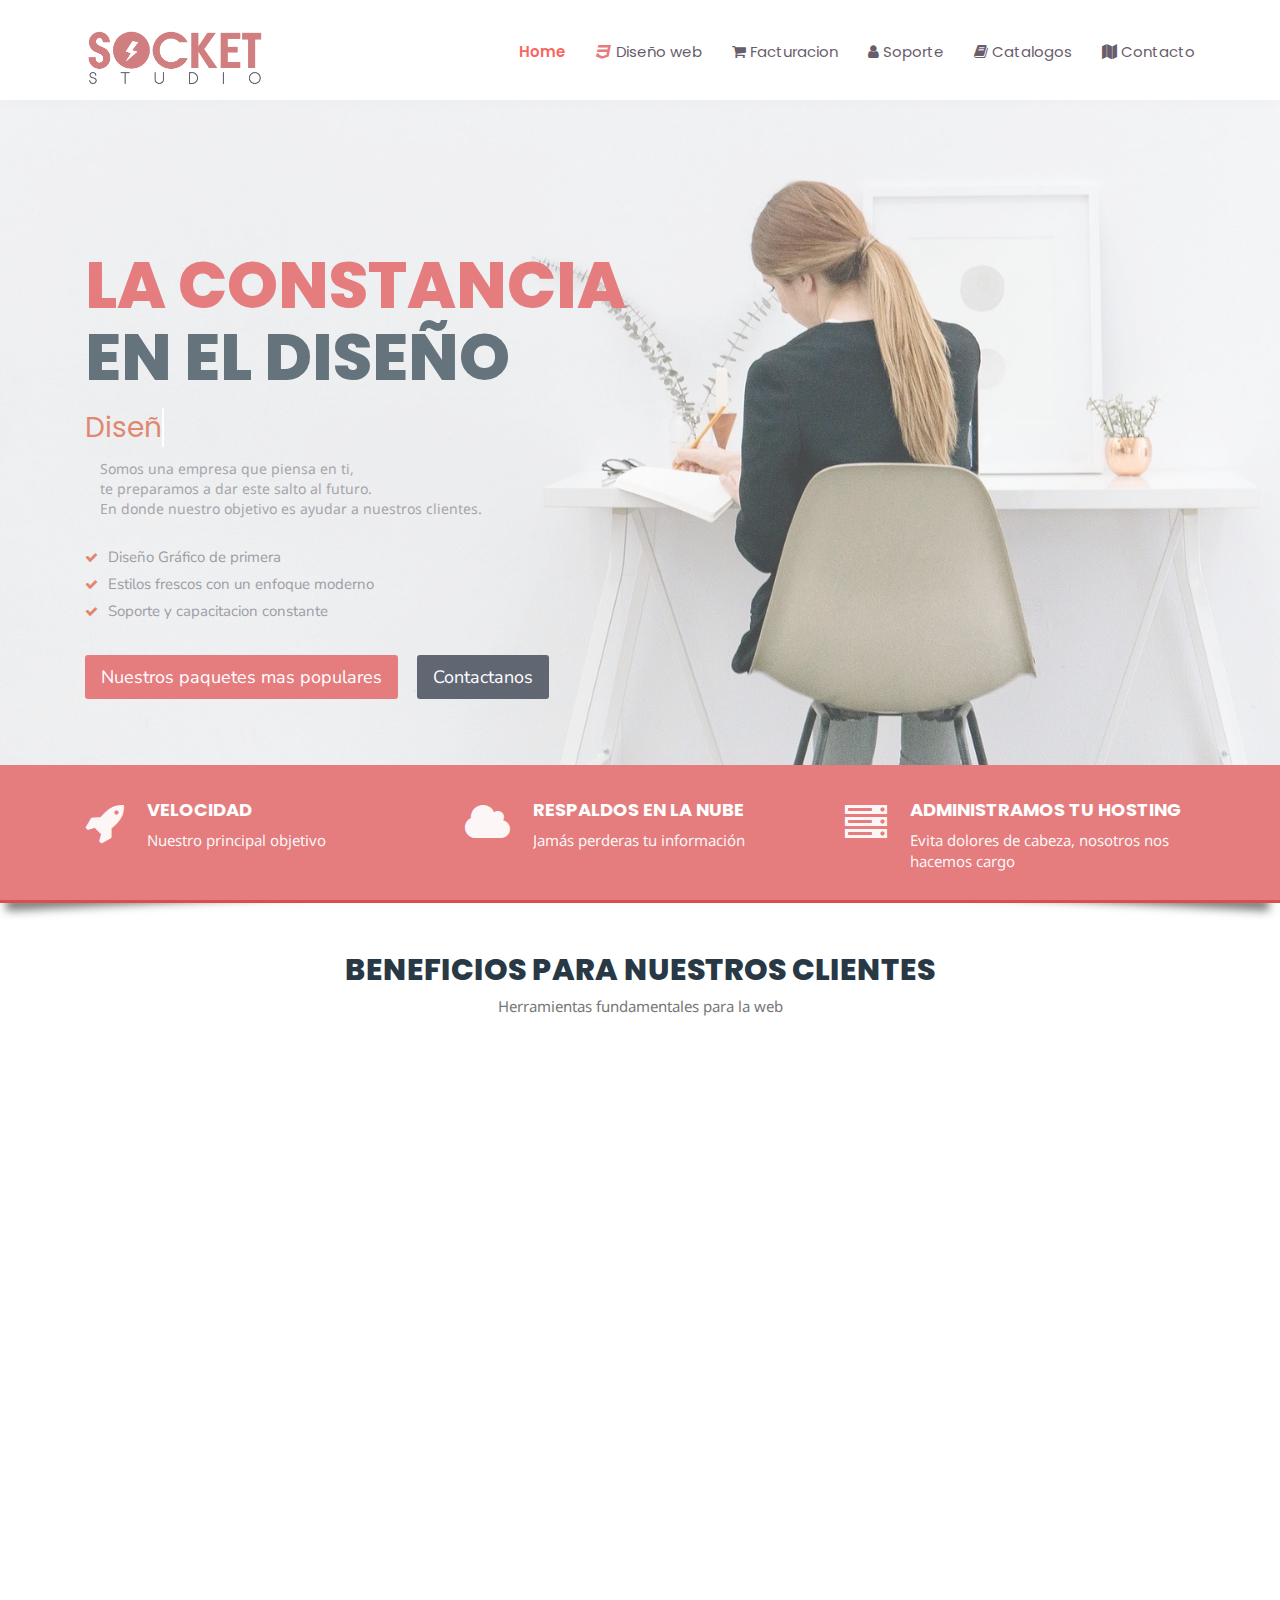
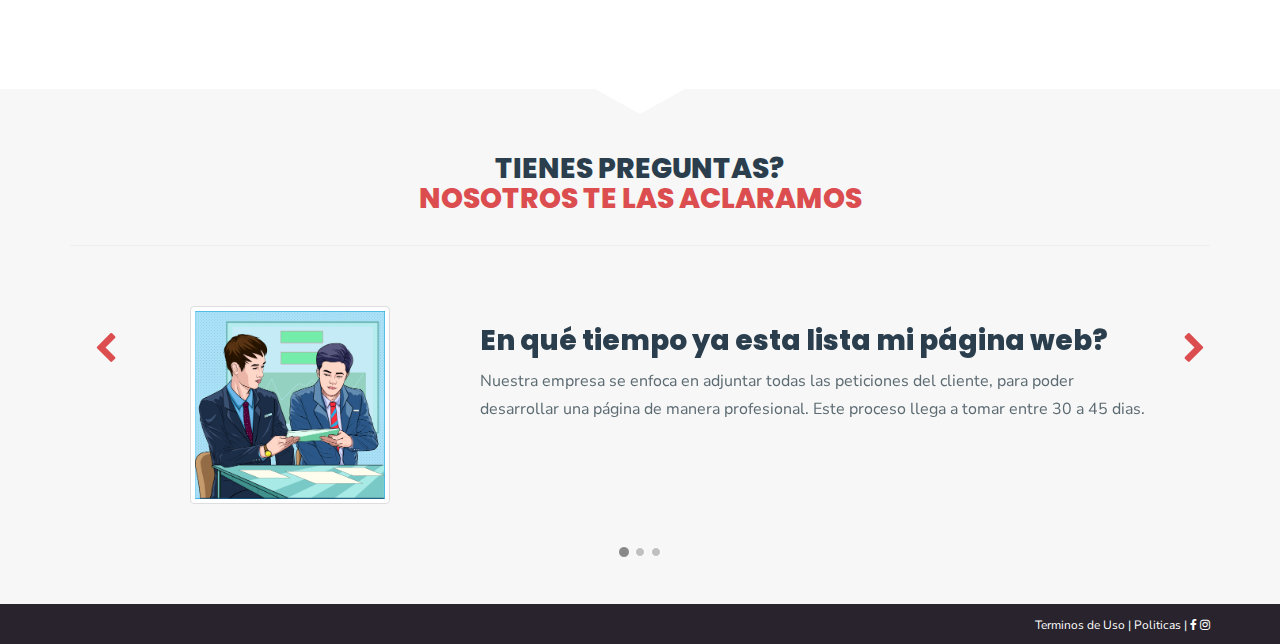
<file: index.html>
<!DOCTYPE html>
<html lang="en">
<script src="//code.jivosite.com/widget/LvYYrzxp6X" async></script>

<head>
    <meta charset="utf-8">
    <meta content="IE=edge" http-equiv="X-UA-Compatible">
    <meta content="width=device-width, initial-scale=1" name="viewport">
    <!-- seo tools -->
    <meta content="TeraHoster is a professional,clean,unique and modern hosting WHMCS and HTML5 Template" name="description">
    <meta content="TeraHoster,design,html5,hosting template,hosting,whmcs,domain" name="keywords">
    <meta content="ThemeKolor" name="Pleurat">
    <!-- seo tools -->
    <!-- page title -->
    <title>Socket-Studio</title>
    <!-- page title -->
    <link href="favi.svg" rel="shortcut icon" type="image/x-icon">
    <link href="favi.svg" rel="icon" type="image/x-icon">
    <!-- bootstrap css -->
    <link href="css/bootstrap.min.css" rel="stylesheet">
    <!-- default css / Style Pages -->
    <link href="style/style.css" rel="stylesheet" type="text/css">
    <link href="style/navigation.css" rel="stylesheet">
    <link href="style/preloader.css" rel="stylesheet">
    <link href="style/megamenu-style.css" rel="stylesheet">
    <!-- responsive css -->
    <link href="style/responsive.css" rel="stylesheet" type="text/css">
    <!-- animations -->
    <link href="style/animate.css" rel="stylesheet" type="text/css">
    <!-- fontawesome -->
    <link href="fonts/font-awesome.min.css" rel="stylesheet" type="text/css">
    <!-- google fonts -->
    <link href="https://fonts.googleapis.com/css?family=Maven+Pro:400,500,700,900|Noto+Sans:400,700|Nunito+Sans:400,400i,600,600i,700,700i,800,900,900i" rel="stylesheet">
</head>

<body>

    <!-- preloader -->
    <div id="preloader">
        <div class="text-center " id="status">
            <img src="Preloader.svg" alt="Preloader" class="img-responsive" style="margin: 0 auto">
        </div>
    </div>
    <!-- preloader -->

    <!--START OF TOP-BAR -->

    <!--END OF TOP-BAR  -->

    <!-- new header for html -->

    <!-- new header for html -->


    <!-- Start Navigation -->
    <nav class="navbar navbar-default navbar-sticky navbar-mobile bootsnav">
        <div class="container">
            <!-- Start Atribute Navigation -->

            <!-- End Atribute Navigation -->

            <!-- Start Header Navigation -->
            <div class="navbar-header">
                <button type="button" class="navbar-toggle" data-toggle="collapse" data-target="#navbar-menu">
                    <i class="fa fa-bars"></i>
                </button>
                <a class="navbar-brand" href="index.html">

                    <img src="img/logo/logo2.png" class="logo" alt=""></a>
            </div>
            <!-- End Header Navigation
            <li>
                        <a href="#" class="dropdown">Diseño Grafico <span class="new">Proximamente</span></a>

                    </li>
            -->

            <!-- Collect the nav links, forms, and other content for toggling -->
            <div class="collapse navbar-collapse" id="navbar-menu">
                <ul class="nav navbar-nav navbar-right" data-in="slideInUp" data-out="fadeOut">
                    <li class="dropdown active">
                        <a href="index.html" class="dropdown">Home</a>

                    </li>
                    
                    <li>
                        <a href="web.html" class="before-wd">Diseño web </a>
                    </li>
                    <li><a href="https://www.socket-studioec.com/ventas/#/login"><i class="fa fa-shopping-cart fa-md"></i> Facturacion</a></li>
                    <li><a href="soportetecnico.html"><i class="fa fa-user fa-md"></i> Soporte</a></li>
                    <li><a href="https://socket-studioec.com/menu/"> <i class="fa fa-book fa-md"></i> Catalogos</a></li>
                    <li><a href="contact.html"><i class="fa fa-map fa-md"></i> Contacto</a></li>
                </ul>
            </div>
            <!-- /.navbar-collapse -->
        </div>

        <!-- Side Menu -->

        <!-- End Side Menu -->
    </nav>
    <!-- End Navigation -->

    <!-- home-header -->
    <div class="new-header">
        <div class="container">

            <div class="col-lg-7 col-sm-12">

                <div class="text-content ">
                    <div class="wow fadeInLeftBig" data-wow-duration="3s">
                        <h2><span style="color:#db4d4f">LA CONSTANCIA </span> EN EL DISEÑO</h2>
                    </div>

                    <h3>
                        <a href="" class="typewrite" data-period="800" data-type='[ "Diseño web", "Soporte tecnico", "Sistemas web", "Hosting" ]'>
                            <span class="wrap"></span>
                        </a>
                    </h3>
                    <div class="col-lg-12 col-sm-12 responsive">
                        <p>Somos una empresa que piensa en ti, <br> te preparamos a dar este salto al futuro. <br> En donde nuestro objetivo es ayudar a nuestros clientes.</p>
                    </div>
                    <ul class="new-header-list">
                        <li>Diseño Gr&aacute;fico de primera</li>
                        <li>Estilos frescos con un enfoque moderno</li>

                        <li>Soporte y capacitacion constante</li>
                    </ul>
                    <div class="buttons">
                        <a href="doc/1.pdf" class="btn button btn-lg btn-2 red">Nuestros paquetes mas populares</a>
                        <a href="contact.html" class="btn button btn-lg btn-2 dark">Contactanos</a>
                    </div>

                </div>
            </div>

        </div>
    </div>
    <!-- home-header -->

    <!-- start of section -->
    <div class="new-services">
        <div class="container">
            <div class="col-sm-4 border-l">
                <i class="fa fa-3x fa-rocket pull-left"></i>
                <div class="text">
                    <h3>Velocidad</h3>
                    <p>Nuestro principal objetivo</p>
                </div>
            </div>
            <div class="col-sm-4">
                <i class="fa fa-3x fa-cloud pull-left"></i>
                <div class="text">
                    <h3>Respaldos en la nube</h3>
                    <p>Jam&aacute;s perderas tu informaci&oacute;n</p>
                </div>
            </div>
            <div class="col-sm-4">
                <i class="fa fa-3x fa-server pull-left"></i>
                <div class="text">
                    <h3>Administramos tu Hosting</h3>
                    <p>Evita dolores de cabeza, nosotros nos hacemos cargo</p>
                </div>
            </div>
        </div>
    </div>
    <!-- end of section -->


    <!-- section 1 -->

    <!-- tabs  section -->
    <!-- start of section -->

    <!-- end of section -->


    <!-- section start here -->

    <!-- section end -->

    <!-- new section -->

    <!-- end of section -->

    <!-- section 2 -->
    <section class="section2">
        <div class="container">
            <div class="title-new">
                <h2>Beneficios para nuestros clientes</h2>
                <p>Herramientas fundamentales para la web</p>
            </div>
            <div class="row">
                <div class="col-sm-4 ">
                    <div class="wow bounceInUp" data-wow-offset="3" data-wow-duration="3s">
                        <div class="box">
                            <i class="fa fa-3x fa-wordpress"></i>
                            <h4>Presencia en línea 24/7</h4>
                            <p>Tener un sitio web significa que los clientes siempre pueden contactarte, en cualquier momento y en cualquier lugar. Incluso fuera del horario comercial, tu sitio web continúa encontrando y asegurando nuevos clientes.</p>
                        </div>
                    </div>
                </div>
                <div class="col-sm-4 ">
                    <div class="wow bounceInUp" data-wow-offset="3" data-wow-duration="3s">
                        <div class="box">
                            <i class="fa fa-3x fa-hdd-o"></i>
                            <h4>Intercambio de informaci&oacute;n</h4>
                            <p>Un sitio web proporciona una manera rápida y fácil de comunicar información entre compradores y vendedores,es una buena manera de promover sus canales de redes sociales y crear una comunidad con sus clientes.</p>
                        </div>
                    </div>
                </div>
                <div class="col-sm-4 ">
                    <div class="wow bounceInUp" data-wow-offset="3" data-wow-duration="3s">
                        <div class="box">
                            <i class="fa fa-3x fa-code"></i>
                            <h4>Un c&oacute;digo de marketing</h4>
                            <p>Te brindan el poder de llegar a los clientes con mucha más confiabilidad que con los métodos tradicionales de publicidad,una excelente manera de ayudar a incrementar el tráfico de tu sitio web puede aumentar.</p>
                        </div>
                    </div>
                </div>
            </div>
            <div class="row">
                <div class="col-sm-4 ">
                    <div class="wow bounceInUp" data-wow-offset="3" data-wow-duration="3s">
                        <div class="box">
                            <i class="fa fa-3x fa-line-chart"></i>
                            <h4>Expaci&oacute;n del mercado</h4>
                            <p>Como tu sitio es accesible para cualquier persona en todo el mundo, la capacidad de superar las barreras geográficas nunca ha sido tan fácil. Cualquiera, de cualquier país, podrá encontrar tu empresa.</p>
                        </div>
                    </div>
                </div>
                <div class="col-sm-4 ">
                    <div class="wow bounceInUp" data-wow-offset="3" data-wow-duration="3s">
                        <div class="box">
                            <i class="fa fa-3x fa-diamond"></i>
                            <h4>Mejores Precios</h4>
                            <p>Mostrar información, también puede usar tu sitio web para vender bienes y servicios directamente a los consumidores, en algunos casos eliminando la necesidad de un local físico que impliquen grandes costos operativos. </p>
                        </div>
                    </div>
                </div>
                <div class="col-sm-4 ">
                    <div class="wow bounceInUp" data-wow-offset="3" data-wow-duration="3s">
                        <div class="box">
                            <i class="fa fa-3x fa-send-o"></i>
                            <h4>Servicio al cliente</h4>
                            <p>proporcionan una manera fácil de manejar el servicio al cliente. Al ofrecer respuestas a las preguntas frecuentes (FAQ), pueden reducir los costos de servicio al cliente, además de proporcionar mucha más información.</p>
                        </div>
                    </div>
                </div>
            </div>
        </div>
    </section>
    <!-- section 2 end -->



    <!-- start of section -->


    <!-- section 1 -->

    <!-- end of section -->


    <!-- table -->

    <!-- end of section -->

    <!-- faq -->

    <!-- faq end -->

    <!-- start of section -->
    <section class="arrow-f5-bg">
        <div class="arrow-white"></div>
    </section>
    <section id="testimonials-slide">
        <div class="container fadesimple">
            <div class="row">
                <div class='col-md-offset-2 col-md-8 text-center'>
                    <div class="default-title">
                        <h3>Tienes preguntas? <br> <span class="red-text">Nosotros te las aclaramos</span></h3>
                    </div>
                </div>
            </div>
            <hr>
            <div class='row'>
                <div class="col-sm-12">
                    <div class="carousel slide" data-ride="carousel" id="quote-carousel" data-interval="4000">
                        <!-- Bottom Carousel Indicators -->
                        <ol class="carousel-indicators">
                            <li class="active" data-slide-to="0" data-target="#quote-carousel"></li>
                            <li data-slide-to="1" data-target="#quote-carousel"></li>
                            <li data-slide-to="2" data-target="#quote-carousel"></li>
                        </ol>
                        <div class="carousel-inner">
                            <!-- Quote 1 -->
                            <div class="item active">
                                <blockquote>
                                    <div class="row">
                                        <div class="col-sm-4 text-center">
                                            <img class="img-thumbnail img-responsive" alt="..." src="img/other/testimonials-slider.png"></div>
                                        <div class="col-sm-8">
                                            <h3>En qu&eacute; tiempo ya esta lista mi p&aacute;gina web?</h3>
                                            <h5>Nuestra empresa se enfoca en adjuntar todas las peticiones del cliente, para poder desarrollar una p&aacute;gina de manera profesional. Este proceso llega a tomar entre 30 a 45 dias.
                                            </h5>
                                        </div>
                                    </div>
                                </blockquote>
                            </div>
                            <!-- Quote 2 -->
                            <div class="item">
                                <blockquote>
                                    <div class="row">
                                        <div class="col-sm-4 text-center">
                                            <img class="img-thumbnail img-responsive" alt="..." src="img/other/h1.png"></div>
                                        <div class="col-sm-8">
                                            <h3>Tendr&eacute; ayuda en este proceso?</h3>
                                            <h5>En Socket-Studio nos dedicamos a crear una relaci&oacute;n muy cercana con nuestros clientes, para cada p&aacute;gina web o diseño se le pondr&aacute; a disposici&oacute;n un asesor que ayudar&aacute; a mejorar
                                                el producto final y cumplir las metas de su empresa.
                                            </h5>
                                        </div>
                                    </div>
                                </blockquote>
                            </div>
                            <!-- Quote 3 -->
                            <div class="item">
                                <blockquote>
                                    <div class="row">
                                        <div class="col-sm-4 text-center"><img class="img-thumbnail img-responsive" alt="..." src="img/other/h2.png"></div>
                                        <div class="col-sm-8">
                                            <h3>Porque tener una p&aacute;gina web?</h3>
                                            <h5>Tener un espacio en el futuro, que es la tegnolog&iacute;a. Le dara un empuje y una carta de presentacion personalizada y moderna que causar&aacute; un gran impacto en tus clientes.
                                            </h5>
                                        </div>
                                    </div>
                                </blockquote>
                            </div>
                        </div><a class="left carousel-control" data-slide="prev" href="#quote-carousel"><i class="fa fa-chevron-left"></i></a> <a class="right carousel-control" data-slide="next" href="#quote-carousel"><i class="fa fa-chevron-right"></i></a>
                    </div>
                </div>
            </div>
        </div>
        <!-- container -->
    </section>
    <!-- end of section -->

    <!-- ===== FOOTER ===== -->
    <!-- start of section -->

    <!-- end of first section -->


    <div class="footer-bottom">

        <div class="container">

            <div class="row">

                <div class="col-xs-12 col-sm-6 col-md-6 col-lg-6 half">

                    <div class="copyright">


                    </div>

                </div>

                <div class="col-xs-12 col-sm-6 col-md-6 col-lg-6 half">

                    <div class="design">
                        <a href="#">Terminos de Uso</a> | <a href="#">Politicas</a> | <a href="#"><i aria-hidden="true" class="fa fa-facebook fa-md hvr-grow"></i></a> <a href="#"><i aria-hidden="true" class="fa fa-instagram fa-md hvr-grow"></i></a>
                    </div>
                </div>

            </div>

        </div>

    </div>
    <!-- ===== FOOTER / END ===== -->

    <!-- javascript -->
    <script src="javascript/jquery-3.1.1.min.js"></script>
    <script src="javascript/jquery.scroll-with-ease.min.js"></script>
    <script src="javascript/contact.js"></script>
    <script src="javascript/validator.js"></script>
    <script src="javascript/parallax.js"></script>
    <script src="javascript/bootsnav.js"></script>
    <script src="js/bootstrap.min.js"></script>
    <script src="javascript/javascript.js"></script>
    <script src="javascript/wow.min.js"></script>
    <!-- javascript -->
    <script>
        new WOW().init();
    </script>
</body>

</html>
</file>
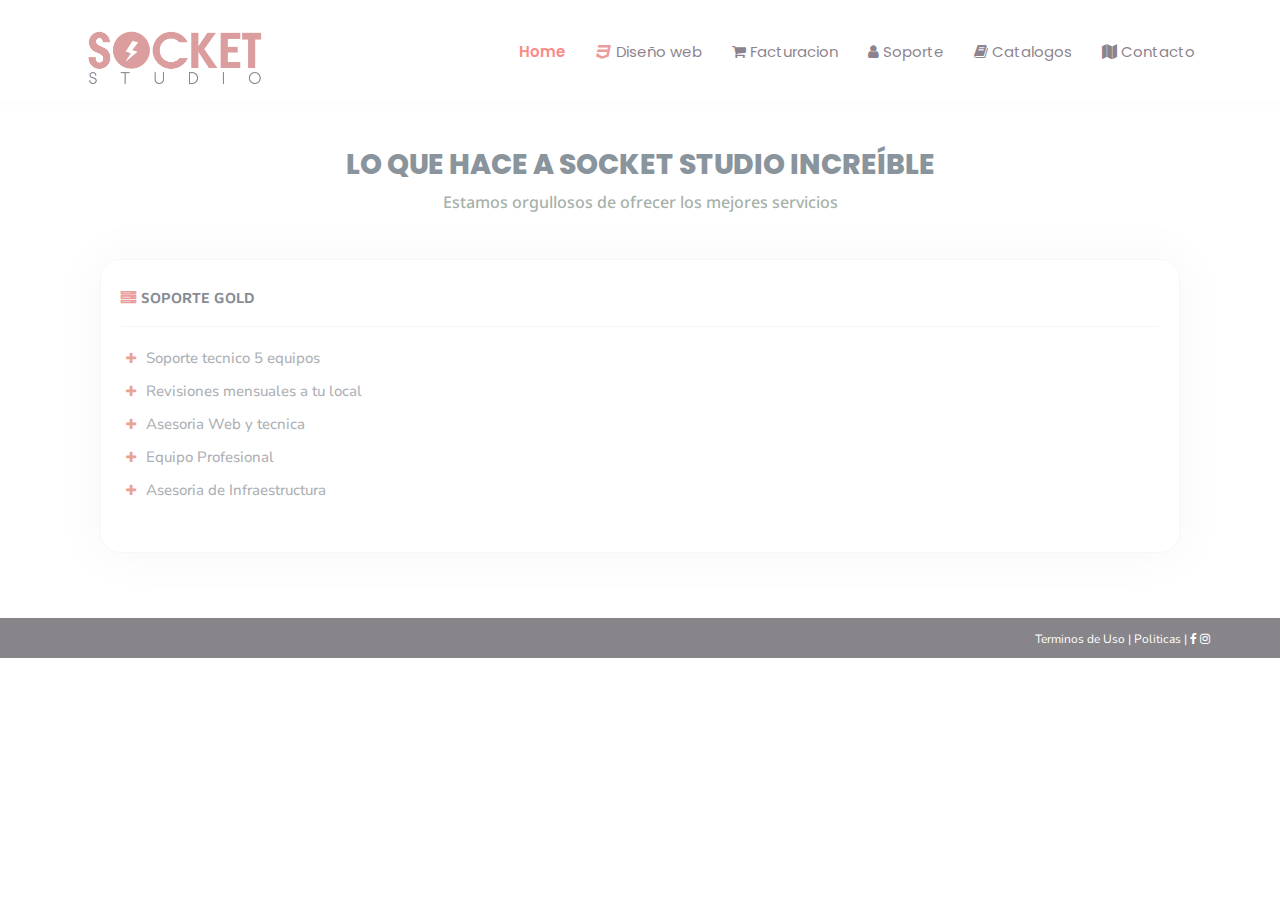
<file: gold.html>
<!DOCTYPE html>
<html lang="en">

<head>
    <meta charset="utf-8">
    <meta content="IE=edge" http-equiv="X-UA-Compatible">
    <meta content="width=device-width, initial-scale=1" name="viewport">
    <!-- seo tools -->
    <meta content="TeraHoster is a professional,clean,unique and modern hosting WHMCS and HTML5 Template" name="description">
    <meta content="TeraHoster,design,html5,hosting template,hosting,whmcs,domain" name="keywords">
    <meta content="ThemeKolor" name="Pleurat">
    <!-- seo tools -->
    <!-- page title -->
    <title>Socket-Studio</title>
    <!-- page title -->
    <!-- favicon -->
    <link href="favicon.ico" rel="shortcut icon" type="image/x-icon">
    <link href="favicon.ico" rel="icon" type="image/x-icon">
    <!-- bootstrap css -->
    <link href="css/bootstrap.min.css" rel="stylesheet">
    <!-- default css / Style Pages -->
    <link href="style/style.css" rel="stylesheet" type="text/css">
    <link href="style/navigation.css" rel="stylesheet">
    <link href="style/preloader.css" rel="stylesheet">
    <link href="style/megamenu-style.css" rel="stylesheet">
    <!-- responsive css -->
    <link href="style/responsive.css" rel="stylesheet" type="text/css">
    <!-- animations -->
    <link href="style/animate.css" rel="stylesheet" type="text/css">
    <!-- fontawesome -->
    <link href="fonts/font-awesome.min.css" rel="stylesheet" type="text/css">
    <!-- google fonts -->
    <link href="https://fonts.googleapis.com/css?family=Maven+Pro:400,500,700,900|Noto+Sans:400,700|Nunito+Sans:400,400i,600,600i,700,700i,800,900,900i" rel="stylesheet">
</head>

<body>

    <!-- preloader -->
    <div id="preloader">
        <div class="text-center " id="status">
            <img src="Preloader.svg" alt="Preloader" class="img-responsive" style="margin: 0 auto">
        </div>
    </div>
    <!-- preloader -->

    <!--START OF TOP-BAR -->
   
    <!--END OF TOP-BAR  -->

    <!-- new header for html -->
  
    <!-- new header for html -->


    <!-- Start Navigation -->
    <nav class="navbar navbar-default navbar-sticky navbar-mobile bootsnav">
        <div class="container">
            <!-- Start Atribute Navigation -->
       
            <!-- End Atribute Navigation -->

            <!-- Start Header Navigation -->
            <div class="navbar-header">
                <button type="button" class="navbar-toggle" data-toggle="collapse" data-target="#navbar-menu">
                    <i class="fa fa-bars"></i>
                </button>
                <a class="navbar-brand" href="index.html"><img src="img/logo/logo2.png" class="logo" alt=""></a>
            </div>
            <!-- End Header Navigation -->

            <!-- Collect the nav links, forms, and other content for toggling -->
       
            <div class="collapse navbar-collapse" id="navbar-menu">
                <ul class="nav navbar-nav navbar-right" data-in="slideInUp" data-out="fadeOut">
                    <li class="dropdown active">
                        <a href="index.html" class="dropdown">Home</a>

                    </li>
                    
                    <li>
                        <a href="web.html" class="before-wd">Diseño web </a>
                    </li>
                    <li><a href="https://www.socket-studioec.com/ventas/#/login"><i class="fa fa-shopping-cart fa-md"></i> Facturacion</a></li>
                    <li><a href="soportetecnico.html"><i class="fa fa-user fa-md"></i> Soporte</a></li>
                    <li><a href="https://socket-studioec.com/menu/"> <i class="fa fa-book fa-md"></i> Catalogos</a></li>
                    <li><a href="contact.html"><i class="fa fa-map fa-md"></i> Contacto</a></li>
                </ul>
            </div>
            <!-- /.navbar-collapse -->
        </div>

        <!-- Side Menu -->
       
        <!-- End Side Menu -->
    </nav>
    <!-- End Navigation -->

    <!-- home-header -->

    <!-- home-header -->

    <!-- start of section -->
   
    <!-- end of section -->

  

    <!-- section 1 -->

    <!-- tabs  section -->
    <!-- start of section -->
   
    <!-- end of section -->

 <!-- start of section -->
 <section class="why-tera">
    <div class="container">
        <div class="default-title">
            <h3>Lo que hace a Socket Studio Increíble</h3>
            <p>Estamos orgullosos de ofrecer los mejores servicios</p>
        </div>
       
        <div class="col-sm-12">
            <div class="box sl2 fadesimple">
                <h4 class="wt-2">Soporte Gold</h4>
                <hr>
                <ul class="wt-list">
                    <li class="wtl-1">Soporte tecnico 5 equipos</li>
                    <li class="wtl-2">Revisiones mensuales a tu local</li>
                    <li class="wtl-3">Asesoria Web y tecnica</li>
                    <li class="wtl-4">Equipo Profesional</li>
                    <li class="wtl-2">Asesoria de Infraestructura</li>
                </ul>
                <div id="paypal-button-container-P-55E11441NP2702334MVUPFEY"></div>
                <script src="https://www.paypal.com/sdk/js?client-id=AfvU2YuISpRhZg_rrbTjm_0-2s_gbxwLEPyL00JDlIKbSyw_RpZ5lxkIPUdCSii59jIThvt51QZnuuWV&vault=true&intent=subscription" data-sdk-integration-source="button-factory"></script>
                <script>
                  paypal.Buttons({
                      style: {
                          shape: 'rect',
                          color: 'gold',
                          layout: 'vertical',
                          label: 'subscribe'
                      },
                      createSubscription: function(data, actions) {
                        return actions.subscription.create({
                          /* Creates the subscription */
                          plan_id: 'P-55E11441NP2702334MVUPFEY'
                        });
                      },
                      onApprove: function(data, actions) {
                        alert(data.subscriptionID); // You can add optional success message for the subscriber here
                      }
                  }).render('#paypal-button-container-P-55E11441NP2702334MVUPFEY'); // Renders the PayPal button
                </script>
            </div>
        </div>
     
    </div>
</section>

<!-- section end -->
 
  
    <!-- end of section -->

    <!-- section 2 -->

    <!-- section 2 end -->



   

    <!-- start of section -->
  
    <!-- section 1 -->
  
    <!-- section 1 -->

    <!-- section start here -->
   
    <!-- end of section -->


    <!-- table -->
   
    <!-- table end-->


    <!-- start of section -->
 
    <!-- end of section -->

    <!--  <section class="faq-new">
        <div class="container">
            <div class="row">
                <div class="title-new">
                    <h2>Frequently Asked Questions</h2>
                    <p>Sunt quis eu aliqua proidentS dunt quis eu aliqua proident </p>
                    <div class="line-title"></div>
                    <div class="title-arrow"></div>
                </div>
                <div class="col-sm-5">
                    <div class="panel-group" id="accordion">
                        <div class="panel panel-default">
                            <div class="panel-heading">
                                <h4 class="panel-title">
                                    <a class="accordion-toggle" data-toggle="collapse" data-parent="#accordion" href="#collapseOne">Do you offer Managed Servers </a>
                                </h4>
                            </div>
                            <div id="collapseOne" class="panel-collapse collapse in">
                                <div class="panel-body">
                                    <p>Lorem Ipsum is simply dummy text of the printing and typesetting industry. Lorem Ipsum has been the industry's standard dummy text ever since the 1500s, when an unknown printer took a galley of type and scrambled.</p>
                                </div>
                            </div>
                        </div>
                        <div class="panel panel-default">
                            <div class="panel-heading">
                                <h4 class="panel-title">
                                    <a class="accordion-toggle collapsed" data-toggle="collapse" data-parent="#accordion" href="#collapseTwo">How can i purchase a domain name </a>
                                </h4>
                            </div>
                            <div id="collapseTwo" class="panel-collapse collapse">
                                <div class="panel-body">
                                    <p>Lorem Ipsum is simply dummy text of the printing and typesetting industry. Lorem Ipsum has been the industry's standard dummy text ever since the 1500s, when an unknown printer took a galley of type and scrambled.</p>
                                </div>
                            </div>
                        </div>
                        <div class="panel panel-default">
                            <div class="panel-heading">
                                <h4 class="panel-title">
                                    <a class="accordion-toggle collapsed" data-toggle="collapse" data-parent="#accordion" href="#collapseThree">Are your servers PCI Compliance </a>
                                </h4>
                            </div>
                            <div id="collapseThree" class="panel-collapse collapse">
                                <div class="panel-body">
                                    <p>Lorem Ipsum is simply dummy text of the printing and typesetting industry. Lorem Ipsum has been the industry's standard dummy text ever since the 1500s, when an unknown printer took a galley of type and scrambled.</p>
                                </div>
                            </div>
                        </div>
                        <div class="panel panel-default">
                            <div class="panel-heading">
                                <h4 class="panel-title">
                                    <a class="accordion-toggle collapsed" data-toggle="collapse" data-parent="#accordion" href="#collapseFour">Do you offer Managed Wordpress Hosting</a>
                                </h4>
                            </div>
                            <div id="collapseFour" class="panel-collapse collapse">
                                <div class="panel-body">
                                    <p>Lorem Ipsum is simply dummy text of the printing and typesetting industry. Lorem Ipsum has been the industry's standard dummy text ever since the 1500s, when an unknown printer took a galley of type and scrambled.</p>
                                </div>
                            </div>
                        </div>
                        <div class="panel panel-default">
                            <div class="panel-heading">
                                <h4 class="panel-title">
                                    <a class="accordion-toggle collapsed" data-toggle="collapse" data-parent="#accordion" href="#collapseFive">What is the currency used for all transactions</a>
                                </h4>
                            </div>
                            <div id="collapseFive" class="panel-collapse collapse">
                                <div class="panel-body">
                                    <p>Lorem Ipsum is simply dummy text of the printing and typesetting industry. Lorem Ipsum has been the industry's standard dummy text ever since the 1500s, when an unknown printer took a galley of type and scrambled.</p>
                                </div>
                            </div>
                        </div>
                    </div>
                </div>
                <div class="col-sm-7 blog">
                    <div class="blog-container">
                        <div class="col-sm-6 blog1">
                            <img src="img/other/blog1.jpg" class="img-responsive" alt="">
                            <span class="date">Posted: April/02/2017</span>
                            <h4>New Hosting Center</h4>
                            <p>Lorem Ipsum is simply dummy text of the printing and typesetting industry. Lorem Ipsum has been the industry's standard dummy text ever since the 1500s [ . . . ]</p>
                            <a href="#" class="btn button btn-sm btn-outline">Read More</a>
                        </div>
                        <div class="col-sm-6">
                            <img src="img/other/blog2.jpg" class="img-responsive" alt="">
                            <span class="date">Posted: April/01/2017</span>
                            <h4>10 Year Anniversary</h4>
                            <p>Lorem Ipsum is simply dummy text of the printing and typesetting industry. Lorem Ipsum has been the industry's standard dummy text ever since the 1500s [ . . . ]</p>
                            <a href="#" class="btn button btn-sm btn-outline">Read More</a>
                        </div>
                    </div>
                </div>
            </div>
        </div>
    </section> -->
   
    <!-- faq end -->

    <!-- start of section -->
   

    <!-- end of section -->

    <!-- ===== FOOTER ===== -->
    <!-- start of section -->
  
    <!-- end of first section -->
   

    <div class="footer-bottom">

        <div class="container">

            <div class="row">

                <div class="col-xs-12 col-sm-6 col-md-6 col-lg-6 half">

                    <div class="copyright">


                    </div>

                </div>

                <div class="col-xs-12 col-sm-6 col-md-6 col-lg-6 half">

                    <div class="design">
                        <a href="#">Terminos de Uso</a> | <a href="#">Politicas</a> | <a href="#"><i aria-hidden="true" class="fa fa-facebook fa-md hvr-grow"></i></a> <a href="#"><i aria-hidden="true" class="fa fa-instagram fa-md hvr-grow"></i></a>
                    </div>
                </div>

            </div>

        </div>

    </div>
    <!-- ===== FOOTER / END ===== -->

    <!-- javascript -->
    <script src="javascript/jquery-3.1.1.min.js"></script>
    <script src="javascript/jquery.scroll-with-ease.min.js"></script>
    <script src="javascript/contact.js"></script>
    <script src="javascript/validator.js"></script>
    <script src="javascript/parallax.js"></script>
    <script src="javascript/bootsnav.js"></script>
    <script src="js/bootstrap.min.js"></script>
    <script src="javascript/javascript.js"></script>
    <!-- javascript -->
</body>

</html>
</file>
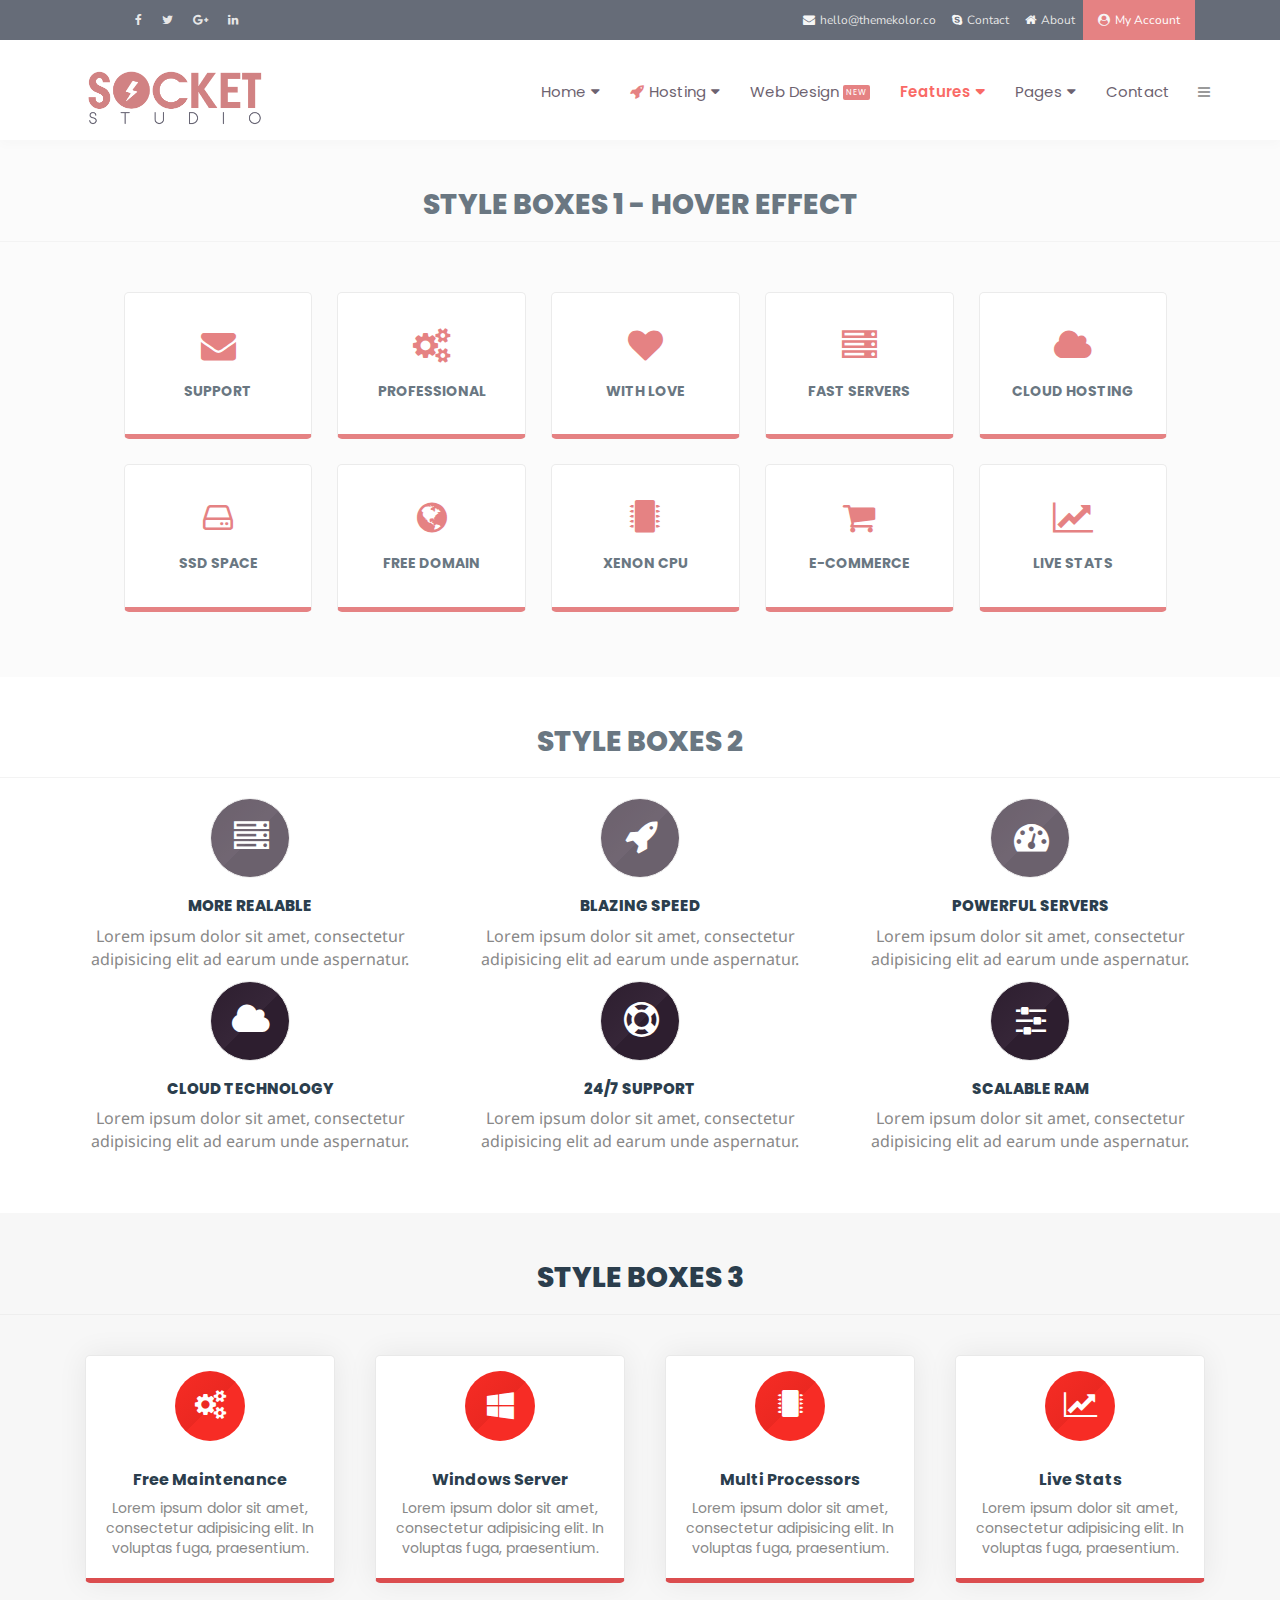
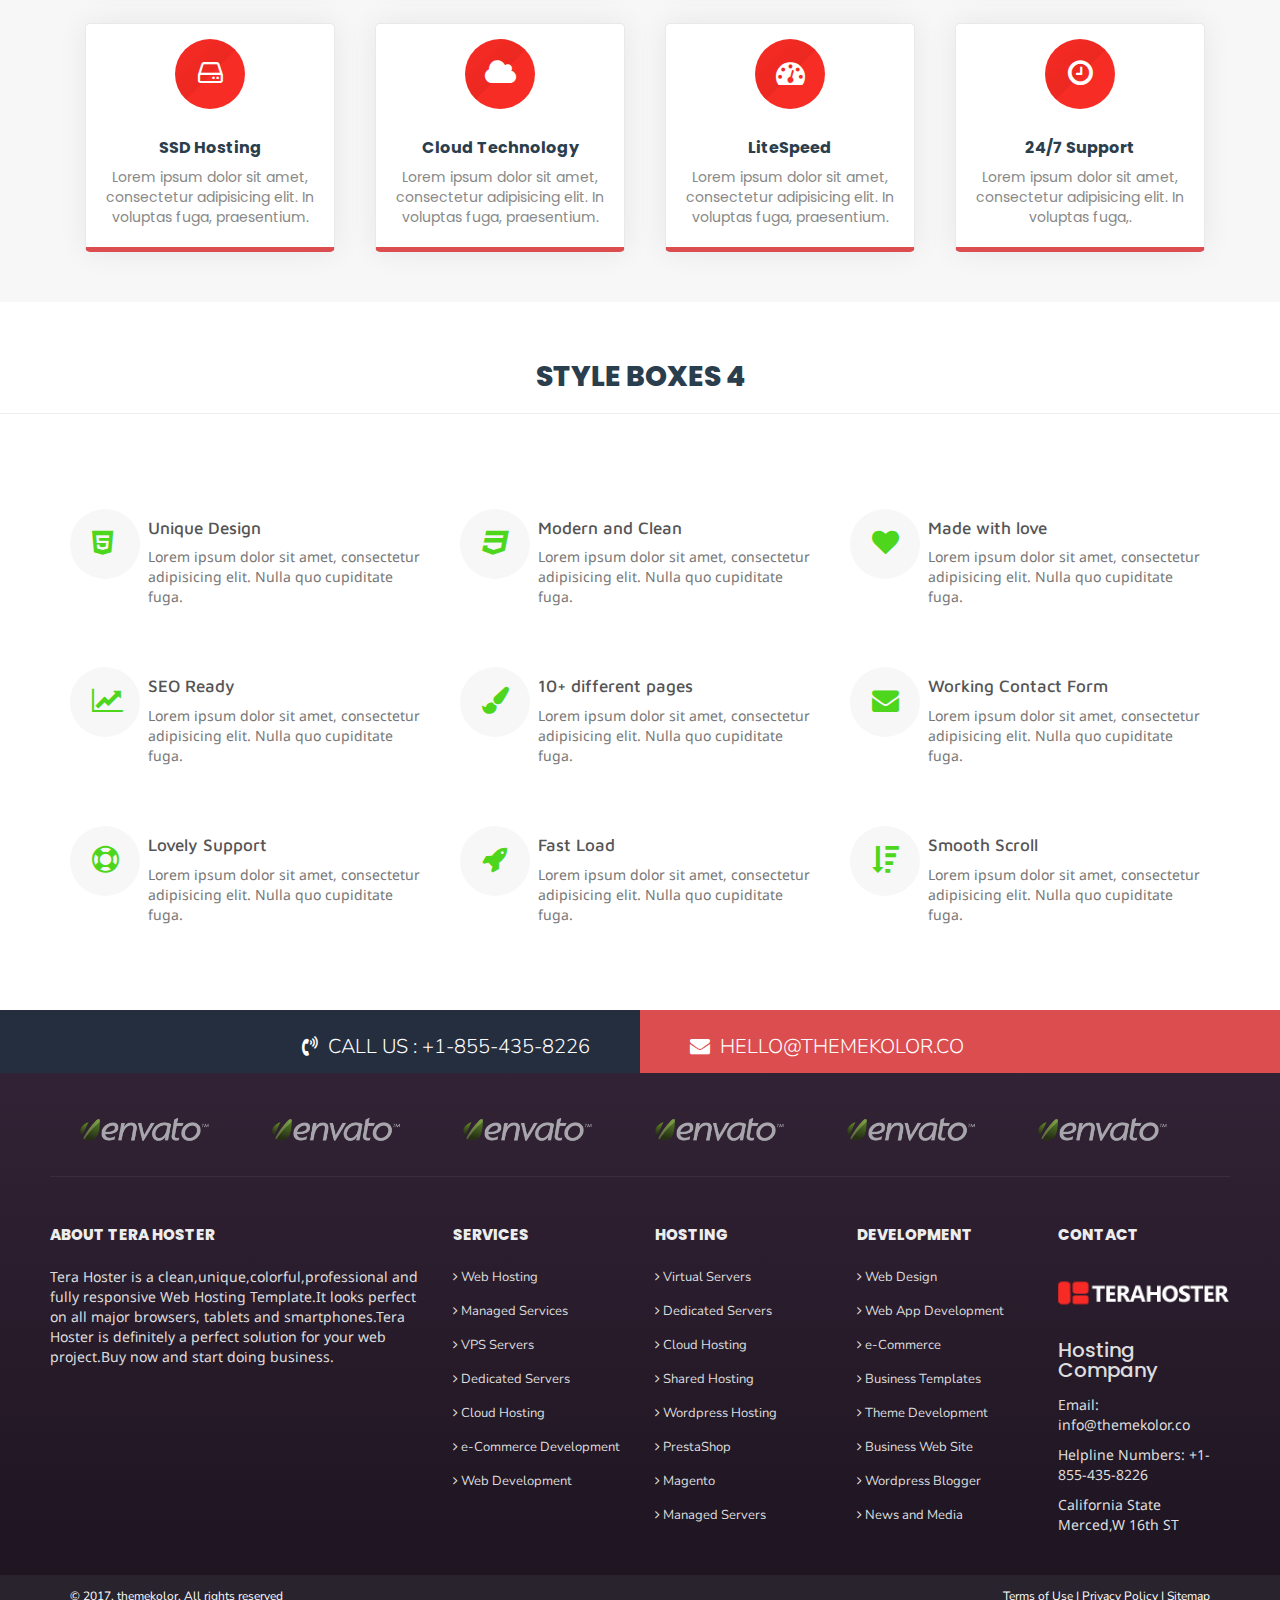
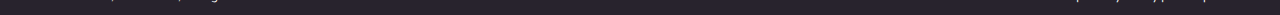
<file: plantillaPR.html>
<!DOCTYPE html>
<html lang="en">

<head>
    <meta charset="utf-8">
    <meta content="IE=edge" http-equiv="X-UA-Compatible">
    <meta content="width=device-width, initial-scale=1" name="viewport">
    <!-- seo tools -->
    <meta content="TeraHoster is a professional,clean,unique and modern hosting HTML5 Template" name="description">
    <meta content="TeraHoster,design,html5,hosting template,hosting,whmcs,domain" name="keywords">
    <meta content="ThemeKolor" name="author">
    <!-- seo tools -->
    <!-- page title -->
    <title>TeraHoster - Professional Hosting HTML5 Template</title>
    <!-- page title -->
    <!-- favicon -->
    <link href="favicon.ico" rel="shortcut icon" type="image/x-icon">
    <link href="favicon.ico" rel="icon" type="image/x-icon">
    <!-- bootstrap css -->
    <link href="css/bootstrap.min.css" rel="stylesheet">
    <!-- default css / Style Pages -->
    <link href="style/style.css" rel="stylesheet" type="text/css">
    <link href="style/navigation.css" rel="stylesheet">
    <link href="style/preloader.css" rel="stylesheet">
    <link href="style/megamenu-style.css" rel="stylesheet">
    <!-- responsive css -->
    <link href="style/responsive.css" rel="stylesheet" type="text/css">
    <!-- animations -->
    <link href="style/animate.css" rel="stylesheet" type="text/css">
    <!-- fontawesome -->
    <link href="fonts/font-awesome.min.css" rel="stylesheet" type="text/css">
    <!-- google fonts -->
    <link href="https://fonts.googleapis.com/css?family=Maven+Pro:400,500,700,900|Noto+Sans:400,700|Nunito+Sans:400,400i,600,600i,700,700i,800,900,900i" rel="stylesheet">
</head>

<body>

    <!-- preloader -->
    <div id="preloader">
        <div class="text-center " id="status">
            <img src="Preloader.svg" alt="Preloader" class="img-responsive" style="margin: 0 auto">
        </div>
    </div>
    <!-- preloader -->

    <!--START OF TOP-BAR -->
    <div class="container-fluid top-bar">
        <div class="container">
            <div class="col-sm-5 col-xs-5 top-list">
                <ul>
                    <li>
                        <a href="#"><i aria-hidden="true" class="fa fa-facebook fa-md hvr-grow"></i></a>
                    </li>
                    <li>
                        <a href="#"><i aria-hidden="true" class="fa fa-twitter fa-md hvr-grow"></i></a>
                    </li>
                    <li>
                        <a href="#"><i aria-hidden="true" class="fa fa-google-plus fa-md hvr-grow"></i></a>
                    </li>
                    <li>
                        <a href="#"><i aria-hidden="true" class="fa fa-linkedin fa-md hvr-grow"></i></a>
                    </li>
                </ul>
            </div>
            <div class="col-sm-7 col-xs-7 top-list-right">
                <ul>
                    <li class="account"><a href="#">My Account</a></li>
                    <li class="toplist-3"><a href="about.html">About</a></li>
                    <li class="toplist-5"><a href="contact.html">Contact</a></li>
                    <li class="toplist-2">hello@themekolor.co</li>
                </ul>
            </div>
        </div>
    </div>
    <!--END OF TOP-BAR  -->

    <!-- Start Navigation -->
    <nav class="navbar navbar-default navbar-sticky navbar-mobile bootsnav">
        <div class="container">
            <!-- Start Atribute Navigation -->
            <div class="attr-nav">
                <ul>

                    <li class="side-menu"><a href="#"><i class="fa fa-bars"></i></a></li>
                </ul>
            </div>
            <!-- End Atribute Navigation -->

            <!-- Start Header Navigation -->
            <div class="navbar-header">
                <button type="button" class="navbar-toggle" data-toggle="collapse" data-target="#navbar-menu">
                    <i class="fa fa-bars"></i>
                </button>
                <a class="navbar-brand" href="index.html"><img src="img/logo/logo2.png" class="logo" alt=""></a>
            </div>
            <!-- End Header Navigation -->

            <!-- Collect the nav links, forms, and other content for toggling -->
            <div class="collapse navbar-collapse" id="navbar-menu">
                <ul class="nav navbar-nav navbar-right" data-in="" data-out="fadeOut">
                    <li class="dropdown">
                        <a href="#" class="dropdown-toggle" data-toggle="dropdown">Home</a>
                        <ul class="dropdown-menu">
                            <li><a href="../index.html">New For 2018</a></li>
                            <li class="active"><a href="index.html">Enterprise Version</a></li>
                            <li><a href="../whmcsdemo.html">WHMCS Version</a></li>
                        </ul>
                    </li>
                    <li class="dropdown megamenu-fw">
                        <a href="#" class="dropdown-toggle before" data-toggle="dropdown">Hosting</a>
                        <ul class="dropdown-menu megamenu-content" role="menu">
                            <li>
                                <div class="row">
                                    <div class="col-menu col-md-3">
                                        <h6 class="title">Wordpress Hosting</h6>
                                        <div class="content">
                                            <img src="img/megamenu/wp.jpg" alt="ColorHosting" class="img-responsive">
                                            <h5>Starting from <b>$29.99</b></h5>
                                            <p>High performance hosting</p>
                                            <a href="wordpress-hosting.html" class="button btn btn-outline">Buy Now</a>
                                        </div>
                                    </div>
                                    <!-- end col-3 -->
                                    <div class="col-menu col-md-3">
                                        <h6 class="title">Cloud Hosting</h6>
                                        <div class="content">
                                            <img src="img/megamenu/cloud.jpg" alt="ColorHosting" class="img-responsive">
                                            <h5>Starting from <b>$11.99</b></h5>
                                            <p>High performance Cloud hosting</p>
                                            <a href="cloud-hosting.html" class="button btn btn-outline">Buy Now</a>
                                        </div>
                                    </div>
                                    <!-- end col-3 -->
                                    <div class="col-menu col-md-3">
                                        <h6 class="title">Virtual servers</h6>
                                        <div class="content">
                                            <img src="img/megamenu/vps.jpg" alt="ColorHosting" class="img-responsive">
                                            <h5>Starting from <b>$19.99</b></h5>
                                            <p>High performance VPS hosting</p>
                                            <a href="vps-hosting.html" class="button btn btn-outline">Buy Now</a>
                                        </div>
                                    </div>
                                    <div class="col-menu col-md-3">
                                        <h6 class="title">Dedicated Servers</h6>
                                        <div class="content dedicated">
                                            <h2>SALE 50%</h2>
                                            <p>Lorem ipsum dolor sit amet, consectetur adipisicing elit.</p>
                                            <a href="dedicated.html" class="button btn btn-outline">Read More</a>
                                        </div>
                                    </div>
                                    <!-- end col-3 -->
                                </div>
                                <!-- end row -->
                            </li>
                        </ul>
                    </li>
                    <li>
                        <a href="web-development.html">Web Design <span class="new">NEW</span></a>
                    </li>
                    <li class="dropdown active">
                        <a href="#" class="dropdown-toggle" data-toggle="dropdown">Features</a>
                        <ul class="dropdown-menu">
                            <li><a href="testimonials.html">Testimonials</a></li>
                            <li class="active"><a href="boxes.html">Style Boxes</a></li>
                            <li><a href="headers.html">Page Headers</a></li>
                            <li><a href="pricing.html">Pricing Tables</a></li>
                            <li><a href="contact.html">Working Contact Form</a></li>
                        </ul>
                    </li>
                    <li class="dropdown">
                        <a href="#" class="dropdown-toggle" data-toggle="dropdown">Pages</a>
                        <ul class="dropdown-menu">
                            <li><a href="error404.html">404 Error</a></li>
                            <li><a href="about.html">About Us</a></li>
                            <li><a href="contact.html">Contact Page</a></li>
                            <li><a href="web-development.html">Web Development</a></li>
                            <li class="dropdown">
                                <a href="#" class="dropdown-toggle" data-toggle="dropdown">Hosting</a>
                                <ul class="dropdown-menu">
                                    <li><a href="wordpress-hosting.html">Wordpress Hosting</a></li>
                                    <li><a href="cloud-hosting.html">Cloud Hosting</a></li>
                                    <li><a href="dedicated.html">Dedicated Servers</a></li>
                                    <li><a href="vps-hosting.html">Virtual Servers</a></li>
                                </ul>
                            </li>
                        </ul>
                    </li>
                    <li><a href="contact.html">Contact</a></li>
                </ul>
            </div>
            <!-- /.navbar-collapse -->
        </div>

        <!-- Side Menu -->
        <div class="side">
            <a href="#" class="close-side"><i class="fa fa-times"></i></a>
            <div class="widget">
                <h6 class="title">OUR COMPANY</h6>
                <ul class="link">
                    <li><a href="#">About</a></li>
                    <li><a href="#">Services</a></li>
                    <li><a href="#">Blog</a></li>
                    <li><a href="#">Portfolio</a></li>
                    <li><a href="#">Contact</a></li>
                </ul>
            </div>
            <div class="widget">
                <h6 class="title">WHY TERAHOSTER</h6>
                <ul class="link">
                    <li><a href="#">Modern and Clean</a></li>
                    <li><a href="#">Smooth Scroll</a></li>
                    <li><a href="#">Parallax Effect</a></li>
                    <li><a href="#">Easy to Costumize</a></li>
                    <li><a href="#">Multiple Pages</a></li>
                </ul>
            </div>
        </div>
        <!-- End Side Menu -->
    </nav>
    <!-- End Navigation -->

    <!-- start of section -->
    <section id="cl-web">
        <div class="default-title ">
            <h3>Style Boxes 1 - Hover effect</h3>
            <hr>
        </div>
        <div class="container ">
            <div class="col-sm-12 fit-center-col-web">
                <div class="col-sm-12 col-xs-12 cl-box hvr-float-shadow">
                    <i class="fa fa-envelope fa-3x" aria-hidden="true"></i>
                    <h3>Support</h3>
                    <p id="hidden-text">Lorem ipsum dolor sit amet, consectetur adipisicing elit.</p>
                </div>
                <div class="col-sm-12 col-xs-6 cl-box hvr-float-shadow">
                    <i class="fa fa-cogs fa-3x" aria-hidden="true"></i>
                    <h3>Professional</h3>
                    <p id="hidden-text">Lorem ipsum dolor sit amet, consectetur adipisicing elit.</p>
                </div>
                <div class="col-sm-12 col-xs-6 cl-box hvr-float-shadow">
                    <i class="fa fa-heart fa-3x" aria-hidden="true"></i>
                    <h3>With Love</h3>
                    <p id="hidden-text">Lorem ipsum dolor sit amet, consectetur adipisicing elit.</p>
                </div>
                <div class="col-sm-12 col-xs-6 cl-box hvr-float-shadow">
                    <i class="fa fa-server fa-3x" aria-hidden="true"></i>
                    <h3>Fast Servers</h3>
                    <p id="hidden-text">Lorem ipsum dolor sit amet, consectetur adipisicing elit.</p>
                </div>
                <div class="col-sm-12 col-xs-6 cl-box hvr-float-shadow">
                    <i class="fa fa-cloud fa-3x" aria-hidden="true"></i>
                    <h3>Cloud Hosting</h3>
                    <p id="hidden-text">Lorem ipsum dolor sit amet, consectetur adipisicing elit.</p>
                </div>
                <div class="col-sm-12 col-xs-6 cl-box hvr-float-shadow">
                    <i class="fa fa-hdd-o fa-3x" aria-hidden="true"></i>
                    <h3>SSD Space</h3>
                    <p id="hidden-text">Lorem ipsum dolor sit amet, consectetur adipisicing elit.</p>
                </div>
                <div class="col-sm-12 col-xs-6 cl-box hvr-float-shadow">
                    <i class="fa fa-globe fa-3x" aria-hidden="true"></i>
                    <h3>Free domain</h3>
                    <p id="hidden-text">Lorem ipsum dolor sit amet, consectetur adipisicing elit.</p>
                </div>
                <div class="col-sm-12 col-xs-6 cl-box hvr-float-shadow">
                    <i class="fa fa-microchip fa-3x" aria-hidden="true"></i>
                    <h3>Xenon CPU</h3>
                    <p id="hidden-text">Lorem ipsum dolor sit amet, consectetur adipisicing elit.</p>
                </div>
                <div class="col-sm-12 col-xs-6 cl-box hvr-float-shadow">
                    <i class="fa fa-shopping-cart fa-3x" aria-hidden="true"></i>
                    <h3>e-Commerce</h3>
                    <p id="hidden-text">Lorem ipsum dolor sit amet, consectetur adipisicing elit.</p>
                </div>
                <div class="col-sm-12 col-xs-6 cl-box hvr-float-shadow">
                    <i class="fa fa-line-chart fa-3x" aria-hidden="true"></i>
                    <h3>Live Stats</h3>
                    <p id="hidden-text">Lorem ipsum dolor sit amet, consectetur adipisicing elit.</p>
                </div>
            </div>
        </div>
    </section>
    <!-- end of sction -->

    <!-- start of section -->
    <section id="page-boxes">
        <div class="default-title ">
            <h3>Style Boxes 2</h3>
            <hr>
        </div>
        <div class="container">
            <div class="row ">
                <div class="col-sm-4 dd31-box">
                    <i class="fa fa-server fa-4x" aria-hidden="true"></i>
                    <h2>More Realable</h2>
                    <p>Lorem ipsum dolor sit amet, consectetur adipisicing elit ad earum unde aspernatur.</p>
                </div>
                <div class="col-sm-4 dd31-box">
                    <i class="fa fa-rocket fa-4x" aria-hidden="true"></i>
                    <h2>Blazing Speed</h2>
                    <p>Lorem ipsum dolor sit amet, consectetur adipisicing elit ad earum unde aspernatur.</p>
                </div>
                <div class="col-sm-4 dd31-box">
                    <i class="fa fa-tachometer fa-4x" aria-hidden="true"></i>
                    <h2>Powerful Servers</h2>
                    <p>Lorem ipsum dolor sit amet, consectetur adipisicing elit ad earum unde aspernatur.</p>
                </div>
            </div>
            <!-- row -->

            <div class="row ">
                <div class="col-sm-4 dd31-box">
                    <i class="fa fa-cloud fa-4x" aria-hidden="true"></i>
                    <h2>Cloud Technology</h2>
                    <p>Lorem ipsum dolor sit amet, consectetur adipisicing elit ad earum unde aspernatur.</p>
                </div>
                <div class="col-sm-4 dd31-box">
                    <i class="fa fa-support fa-4x" aria-hidden="true"></i>
                    <h2>24/7 Support</h2>
                    <p>Lorem ipsum dolor sit amet, consectetur adipisicing elit ad earum unde aspernatur.</p>
                </div>
                <div class="col-sm-4 dd31-box">
                    <i class="fa fa-sliders fa-4x" aria-hidden="true"></i>
                    <h2>Scalable Ram</h2>
                    <p>Lorem ipsum dolor sit amet, consectetur adipisicing elit ad earum unde aspernatur.</p>
                </div>
            </div>
            <!--row3 -->
        </div>
    </section>
    <!-- end of section -->

    <!-- start of section -->
    <section id="section-05">
        <div class="default-title ">
            <h3>Style Boxes 3</h3>
            <hr>
        </div>
        <div class="container">
            <div class="row ">
                <div class="col-sm-3 col-xs-6 section-05-box">
                    <i class="fa fa-cogs fa-3x" aria-hidden="true"></i>
                    <h3>Free Maintenance</h3>
                    <h4>Lorem ipsum dolor sit amet, consectetur adipisicing elit. In voluptas fuga, praesentium.</h4>
                </div>
                <div class="col-sm-3 col-xs-6 section-05-box">
                    <i class="fa fa-windows fa-3x" aria-hidden="true"></i>
                    <h3>Windows Server</h3>
                    <h4>Lorem ipsum dolor sit amet, consectetur adipisicing elit. In voluptas fuga, praesentium.</h4>
                </div>
                <div class="col-sm-3 col-xs-6 section-05-box">
                    <i class="fa fa-microchip fa-3x" aria-hidden="true"></i>
                    <h3>Multi Processors</h3>
                    <h4>Lorem ipsum dolor sit amet, consectetur adipisicing elit. In voluptas fuga, praesentium.</h4>
                </div>
                <div class="col-sm-3 col-xs-6 section-05-box">
                    <i class="fa fa-line-chart fa-3x" aria-hidden="true"></i>
                    <h3>Live Stats</h3>
                    <h4>Lorem ipsum dolor sit amet, consectetur adipisicing elit. In voluptas fuga, praesentium.</h4>
                </div>
            </div>
            <div class="row ">
                <div class="col-sm-3 col-xs-6 section-05-box">
                    <i class="fa fa-hdd-o fa-3x" aria-hidden="true"></i>
                    <h3>SSD Hosting</h3>
                    <h4>Lorem ipsum dolor sit amet, consectetur adipisicing elit. In voluptas fuga, praesentium.</h4>
                </div>
                <div class="col-sm-3 col-xs-6 section-05-box">
                    <i class="fa fa-cloud fa-3x" aria-hidden="true"></i>
                    <h3>Cloud Technology</h3>
                    <h4>Lorem ipsum dolor sit amet, consectetur adipisicing elit. In voluptas fuga, praesentium.</h4>
                </div>
                <div class="col-sm-3 col-xs-6 section-05-box">
                    <i class="fa fa-dashboard fa-3x" aria-hidden="true"></i>
                    <h3>LiteSpeed</h3>
                    <h4>Lorem ipsum dolor sit amet, consectetur adipisicing elit. In voluptas fuga, praesentium.</h4>
                </div>
                <div class="col-sm-3 col-xs-6 section-05-box">
                    <i class="fa fa-clock-o fa-3x" aria-hidden="true"></i>
                    <h3>24/7 Support</h3>
                    <h4>Lorem ipsum dolor sit amet, consectetur adipisicing elit. In voluptas fuga,.</h4>
                </div>
            </div>
        </div>
    </section>
    <!-- end of section -->

    <br>
    <br>
    <div class="default-title ">
        <h3>Style Boxes 4</h3>
        <hr>
    </div>

    <!-- start of section -->
    <section id="our-services-default">
        <div class="container">
            <div class="row">
                <div class="col-lg-4 col-md-4 osd col-sm-4 col-xs-4 ">
                    <i class="fa fa-html5 fa-3x pull-left"></i>
                    <div class="text">
                        <h4>Unique Design</h4>
                        <p>Lorem ipsum dolor sit amet, consectetur adipisicing elit. Nulla quo cupiditate fuga.</p>
                    </div>
                </div>
                <div class="col-lg-4 col-md-4 osd col-sm-4 col-xs-4 ">
                    <i class="fa fa-css3 fa-3x pull-left"></i>
                    <div class="text">
                        <h4>Modern and Clean</h4>
                        <p>Lorem ipsum dolor sit amet, consectetur adipisicing elit. Nulla quo cupiditate fuga.</p>
                    </div>
                </div>
                <div class="col-lg-4 col-md-4 osd col-sm-4 col-xs-4 ">
                    <i class="fa fa-heart fa-3x pull-left"></i>
                    <div class="text">
                        <h4>Made with love</h4>
                        <p>Lorem ipsum dolor sit amet, consectetur adipisicing elit. Nulla quo cupiditate fuga.</p>
                    </div>
                </div>
            </div>
            <!-- first row -->

            <div class="row">
                <div class="col-lg-4 col-md-4 osd col-sm-4 col-xs-4 ">
                    <i class="fa fa-line-chart fa-3x pull-left"></i>
                    <div class="text">
                        <h4>SEO Ready</h4>
                        <p>Lorem ipsum dolor sit amet, consectetur adipisicing elit. Nulla quo cupiditate fuga.</p>
                    </div>
                </div>
                <div class="col-lg-4 col-md-4 osd col-sm-4 col-xs-4 ">
                    <i class="fa fa-paint-brush fa-3x pull-left"></i>
                    <div class="text">
                        <h4>10+ different pages</h4>
                        <p>Lorem ipsum dolor sit amet, consectetur adipisicing elit. Nulla quo cupiditate fuga.</p>
                    </div>
                </div>
                <div class="col-lg-4 col-md-4 osd col-sm-4 col-xs-4 ">
                    <i class="fa fa-envelope fa-3x pull-left"></i>
                    <div class="text">
                        <h4>Working Contact Form</h4>
                        <p>Lorem ipsum dolor sit amet, consectetur adipisicing elit. Nulla quo cupiditate fuga.</p>
                    </div>
                </div>
            </div>
            <!-- row2 -->

            <div class="row">
                <div class="col-lg-4 col-md-4 osd col-sm-4 col-xs-4 ">
                    <i class="fa fa-life-ring fa-3x pull-left"></i>
                    <div class="text">
                        <h4>Lovely Support</h4>
                        <p>Lorem ipsum dolor sit amet, consectetur adipisicing elit. Nulla quo cupiditate fuga.</p>
                    </div>
                </div>
                <div class="col-lg-4 col-md-4 osd col-sm-4 col-xs-4 ">
                    <i class="fa fa-rocket fa-3x pull-left"></i>
                    <div class="text">
                        <h4>Fast Load</h4>
                        <p>Lorem ipsum dolor sit amet, consectetur adipisicing elit. Nulla quo cupiditate fuga.</p>
                    </div>
                </div>
                <div class="col-lg-4 col-md-4 osd col-sm-4 col-xs-4 ">
                    <i class="fa fa-sort-amount-desc fa-3x pull-left"></i>
                    <div class="text">
                        <h4>Smooth Scroll</h4>
                        <p>Lorem ipsum dolor sit amet, consectetur adipisicing elit. Nulla quo cupiditate fuga.</p>
                    </div>
                </div>
            </div>
            <!-- row3 -->
        </div>
    </section>
    <!-- end of section -->

    <!-- ===== FOOTER ===== -->
    <!-- start of section -->
    <section id="contact-parts">
        <div class="container-fluid">
            <div class="col-sm-6 contact-p1">
                <h2>CALL US : +1-855-435-8226</h2>
            </div>
            <div class="col-sm-6 contact-p2">
                <h2>hello@themekolor.co</h2>
            </div>
        </div>
    </section>
    <!-- end of first section -->
    <footer>
        <div class="container-fluid footer-fluid">
            <div class="container-fluid partners">
                <div class="col-sm-2 col-xs-6">
                    <img src="img/other/envato.png" class="img-responsive" alt="Hosting Template">
                </div>
                <div class="col-sm-2 col-xs-6">
                    <img src="img/other/envato.png" class="img-responsive" alt="Hosting Template">
                </div>
                <div class="col-sm-2 col-xs-6">
                    <img src="img/other/envato.png" class="img-responsive" alt="Hosting Template">
                </div>
                <div class="col-sm-2 col-xs-6">
                    <img src="img/other/envato.png" class="img-responsive" alt="Hosting Template">
                </div>
                <div class="col-sm-2 col-xs-6">
                    <img src="img/other/envato.png" class="img-responsive" alt="Hosting Template">
                </div>
                <div class="col-sm-2 col-xs-6">
                    <img src="img/other/envato.png" class="img-responsive" alt="Hosting Template">
                </div>
            </div>
            <div class="row">
                <!-- row -->
                <div class="col-lg-4 col-md-4 col-sm-3">
                    <!-- widgets column left -->
                    <ul class="list-unstyled clear-margins">
                        <!-- widgets -->
                        <li class="widget-container widget_nav_menu">
                            <!-- widgets list -->
                            <h2 class="title-widget">About Tera Hoster</h2>
                            <p>Tera Hoster is a clean,unique,colorful,professional and fully responsive Web Hosting Template.It looks perfect on all major browsers, tablets and smartphones.Tera Hoster is definitely a perfect solution for your web project.Buy
                                now and start doing business.</p>
                        </li>
                    </ul>
                </div>
                <!-- widgets column left end -->
                <div class="col-lg-2 col-md-2 col-sm-3 col-xs-6">
                    <!-- widgets column left -->
                    <ul class="list-unstyled clear-margins">
                        <!-- widgets -->
                        <li class="widget-container widget_nav_menu">
                            <!-- widgets list -->
                            <h2 class="title-widget">Services</h2>
                            <ul>
                                <li><a href="#"><i class="fa fa-angle-right"></i>  Web Hosting</a></li>
                                <li><a href="#"><i class="fa fa-angle-right"></i>  Managed Services</a></li>
                                <li><a href="#"><i class="fa fa-angle-right"></i>  VPS Servers</a></li>
                                <li><a href="#"><i class="fa fa-angle-right"></i>  Dedicated Servers</a></li>
                                <li><a href="#"><i class="fa fa-angle-right"></i>  Cloud Hosting</a></li>
                                <li><a href="#"><i class="fa fa-angle-right"></i>  e-Commerce Development</a></li>
                                <li><a href="#"><i class="fa fa-angle-right"></i>  Web Development</a></li>
                            </ul>
                        </li>
                    </ul>
                </div>
                <div class="col-lg-2 col-md-2 col-sm-3 col-xs-6">
                    <!-- widgets column left -->
                    <ul class="list-unstyled clear-margins">
                        <!-- widgets -->
                        <li class="widget-container widget_nav_menu">
                            <!-- widgets list -->
                            <h2 class="title-widget">Hosting</h2>
                            <ul>
                                <li><a href="#"><i class="fa fa-angle-right"></i>  Virtual Servers</a></li>
                                <li><a href="#"><i class="fa fa-angle-right"></i>  Dedicated Servers</a></li>
                                <li><a href="#"><i class="fa fa-angle-right"></i>  Cloud Hosting</a></li>
                                <li><a href="#"><i class="fa fa-angle-right"></i>  Shared Hosting</a></li>
                                <li><a href="#"><i class="fa fa-angle-right"></i>  Wordpress Hosting</a></li>
                                <li><a href="#"><i class="fa fa-angle-right"></i>  PrestaShop</a></li>
                                <li><a href="#"><i class="fa fa-angle-right"></i>  Magento</a></li>
                                <li><a href="#"><i class="fa fa-angle-right"></i> Managed Servers</a></li>
                            </ul>
                        </li>
                    </ul>
                </div>
                <!-- widgets column left end -->
                <div class="col-lg-2 col-md-2 col-sm-3 col-xs-6">
                    <!-- widgets column left -->
                    <ul class="list-unstyled clear-margins">
                        <!-- widgets -->
                        <li class="widget-container widget_nav_menu">
                            <!-- widgets list -->
                            <h2 class="title-widget">Development</h2>
                            <ul>
                                <li><a href="#"><i class="fa fa-angle-right"></i> Web Design</a></li>
                                <li><a href="#"><i class="fa fa-angle-right"></i> Web App Development</a></li>
                                <li><a href="#"><i class="fa fa-angle-right"></i> e-Commerce</a></li>
                                <li><a href="#"><i class="fa fa-angle-right"></i> Business Templates</a></li>
                                <li><a href="#"><i class="fa fa-angle-right"></i> Theme Development</a></li>
                                <li><a href="#"><i class="fa fa-angle-right"></i> Business Web Site</a></li>
                                <li><a href="#"><i class="fa fa-angle-right"></i>  Wordpress Blogger</a></li>
                                <li><a href="#"><i class="fa fa-angle-right"></i>  News and Media</a></li>
                            </ul>
                        </li>
                    </ul>
                </div>
                <!-- widgets column left end -->
                <div class="col-lg-2 col-md-2 col-sm-6 col-xs-6">
                    <!-- widgets column center -->
                    <ul class="list-unstyled clear-margins">
                        <!-- widgets -->
                        <li class="widget-container widget_recent_news">
                            <!-- widgets list -->
                            <h2 class="title-widget">Contact </h2>
                            <div class="footerp">
                                <img src="img/logo/logowhite.png" class="img-responsive" alt="Hosting Template">
                                <br>
                                <h2 class="title-median">Hosting Company</h2>
                                <p>Email: <a href="mailto:hello@themekolor.co">info@themekolor.co</a></p>
                                <p>Helpline Numbers: +1-855-435-8226</p>
                                <p>California State Merced,W 16th ST</p>
                            </div>
                        </li>
                    </ul>
                </div>
            </div>
        </div>
    </footer>

    <div class="footer-bottom">

        <div class="container">

            <div class="row">

                <div class="col-xs-12 col-sm-6 col-md-6 col-lg-6 half">

                    <div class="copyright">

                        © 2017, themekolor, All rights reserved

                    </div>

                </div>

                <div class="col-xs-12 col-sm-6 col-md-6 col-lg-6 half">

                    <div class="design">
                        <a href="#">Terms of Use</a> | <a href="#"> Privacy Policy</a> | <a href="#"> Sitemap</a>
                    </div>
                </div>

            </div>

        </div>

    </div>
    <!-- ===== FOOTER / END ===== -->

    <!-- javascript -->
    <script src="javascript/jquery-3.1.1.min.js"></script>
    <script src="javascript/jquery.scroll-with-ease.min.js"></script>
    <script src="javascript/contact.js"></script>
    <script src="javascript/parallax.js"></script>
    <script src="javascript/bootsnav.js"></script>
    <script src="js/bootstrap.min.js"></script>
    <script src="javascript/javascript.js"></script>
    <!-- javascript -->
</body>

</html>
</file>
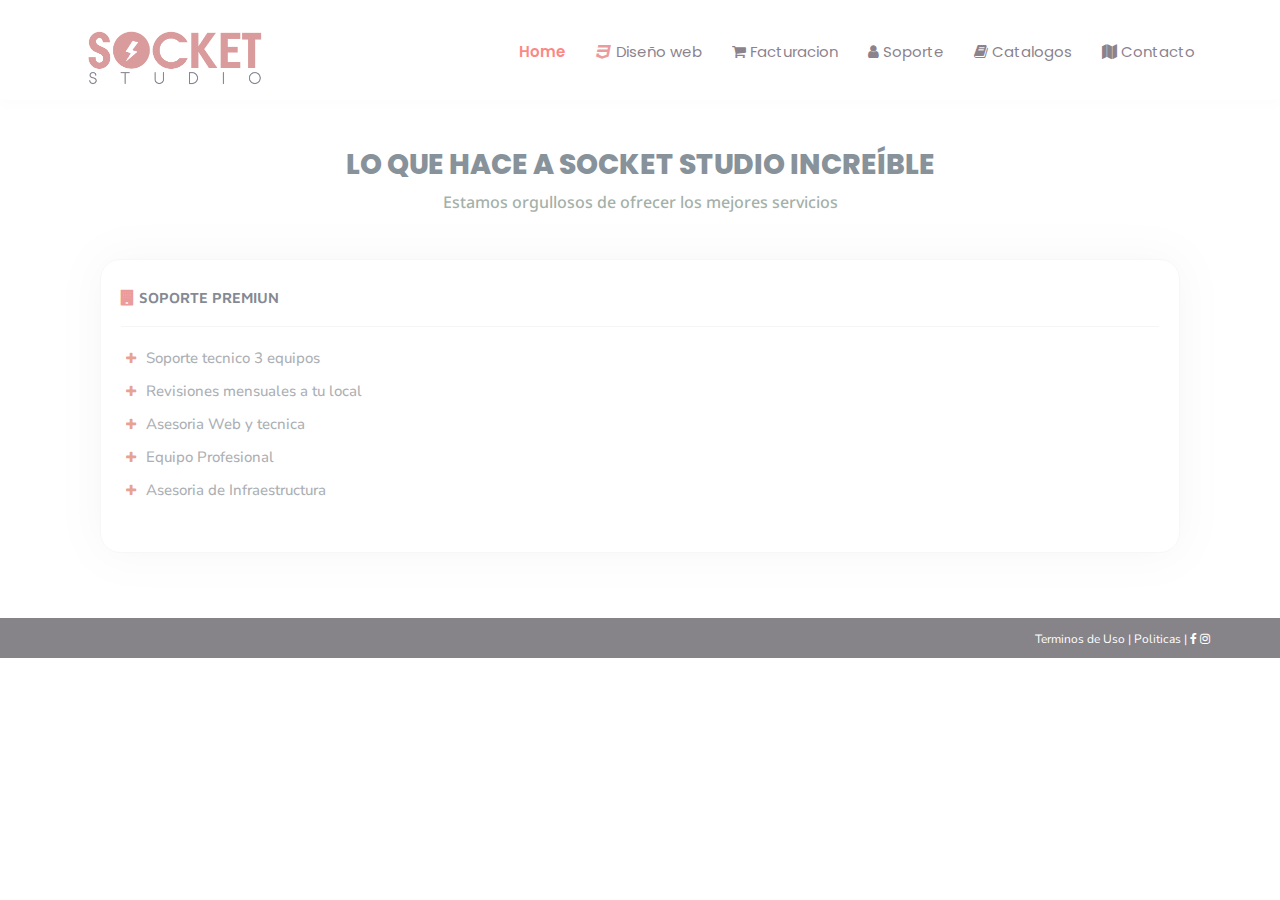
<file: premiun.html>
<!DOCTYPE html>
<html lang="en">

<head>
    <meta charset="utf-8">
    <meta content="IE=edge" http-equiv="X-UA-Compatible">
    <meta content="width=device-width, initial-scale=1" name="viewport">
    <!-- seo tools -->
    <meta content="TeraHoster is a professional,clean,unique and modern hosting WHMCS and HTML5 Template" name="description">
    <meta content="TeraHoster,design,html5,hosting template,hosting,whmcs,domain" name="keywords">
    <meta content="ThemeKolor" name="Pleurat">
    <!-- seo tools -->
    <!-- page title -->
    <title>Socket-Studio</title>
    <!-- page title -->
    <!-- favicon -->
    <link href="favicon.ico" rel="shortcut icon" type="image/x-icon">
    <link href="favicon.ico" rel="icon" type="image/x-icon">
    <!-- bootstrap css -->
    <link href="css/bootstrap.min.css" rel="stylesheet">
    <!-- default css / Style Pages -->
    <link href="style/style.css" rel="stylesheet" type="text/css">
    <link href="style/navigation.css" rel="stylesheet">
    <link href="style/preloader.css" rel="stylesheet">
    <link href="style/megamenu-style.css" rel="stylesheet">
    <!-- responsive css -->
    <link href="style/responsive.css" rel="stylesheet" type="text/css">
    <!-- animations -->
    <link href="style/animate.css" rel="stylesheet" type="text/css">
    <!-- fontawesome -->
    <link href="fonts/font-awesome.min.css" rel="stylesheet" type="text/css">
    <!-- google fonts -->
    <link href="https://fonts.googleapis.com/css?family=Maven+Pro:400,500,700,900|Noto+Sans:400,700|Nunito+Sans:400,400i,600,600i,700,700i,800,900,900i" rel="stylesheet">
</head>

<body>

    <!-- preloader -->
    <div id="preloader">
        <div class="text-center " id="status">
            <img src="Preloader.svg" alt="Preloader" class="img-responsive" style="margin: 0 auto">
        </div>
    </div>
    <!-- preloader -->

    <!--START OF TOP-BAR -->
   
    <!--END OF TOP-BAR  -->

    <!-- new header for html -->
  
    <!-- new header for html -->


    <!-- Start Navigation -->
    <nav class="navbar navbar-default navbar-sticky navbar-mobile bootsnav">
        <div class="container">
            <!-- Start Atribute Navigation -->
       
            <!-- End Atribute Navigation -->

            <!-- Start Header Navigation -->
            <div class="navbar-header">
                <button type="button" class="navbar-toggle" data-toggle="collapse" data-target="#navbar-menu">
                    <i class="fa fa-bars"></i>
                </button>
                <a class="navbar-brand" href="index.html"><img src="img/logo/logo2.png" class="logo" alt=""></a>
            </div>
            <!-- End Header Navigation -->

            <!-- Collect the nav links, forms, and other content for toggling -->
       
            <div class="collapse navbar-collapse" id="navbar-menu">
                <ul class="nav navbar-nav navbar-right" data-in="slideInUp" data-out="fadeOut">
                    <li class="dropdown active">
                        <a href="index.html" class="dropdown">Home</a>

                    </li>
                    
                    <li>
                        <a href="web.html" class="before-wd">Diseño web </a>
                    </li>
                    <li><a href="https://www.socket-studioec.com/ventas/#/login"><i class="fa fa-shopping-cart fa-md"></i> Facturacion</a></li>
                    <li><a href="soportetecnico.html"><i class="fa fa-user fa-md"></i> Soporte</a></li>
                    <li><a href="https://socket-studioec.com/menu/"> <i class="fa fa-book fa-md"></i> Catalogos</a></li>
                    <li><a href="contact.html"><i class="fa fa-map fa-md"></i> Contacto</a></li>
                </ul>
            </div>
            <!-- /.navbar-collapse -->
        </div>

        <!-- Side Menu -->
       
        <!-- End Side Menu -->
    </nav>
    <!-- End Navigation -->

    <!-- home-header -->

    <!-- home-header -->

    <!-- start of section -->
   
    <!-- end of section -->

  

    <!-- section 1 -->

    <!-- tabs  section -->
    <!-- start of section -->
   
    <!-- end of section -->

 <!-- start of section -->
 <section class="why-tera">
    <div class="container">
        <div class="default-title">
            <h3>Lo que hace a Socket Studio Increíble</h3>
            <p>Estamos orgullosos de ofrecer los mejores servicios</p>
        </div>
        <div class="col-sm-12">
            <div class="box sl1 fadesimple">
                <h4 class="wt-1">Soporte Premiun</h4>
                <hr>
                <ul class="wt-list">
                    <li class="wtl-1">Soporte tecnico 3 equipos</li>
                    <li class="wtl-2">Revisiones mensuales a tu local</li>
                    <li class="wtl-3">Asesoria Web y tecnica</li>
                    <li class="wtl-4">Equipo Profesional</li>
                    <li class="wtl-2">Asesoria de Infraestructura</li>
                </ul>
                <div id="paypal-button-container-P-9F2475762H612753EMVUPEKI"></div>
                <script src="https://www.paypal.com/sdk/js?client-id=AfvU2YuISpRhZg_rrbTjm_0-2s_gbxwLEPyL00JDlIKbSyw_RpZ5lxkIPUdCSii59jIThvt51QZnuuWV&vault=true&intent=subscription" data-sdk-integration-source="button-factory"></script>
                <script>
                  paypal.Buttons({
                      style: {
                          shape: 'rect',
                          color: 'gold',
                          layout: 'vertical',
                          label: 'subscribe'
                      },
                      createSubscription: function(data, actions) {
                        return actions.subscription.create({
                          /* Creates the subscription */
                          plan_id: 'P-9F2475762H612753EMVUPEKI'
                        });
                      },
                      onApprove: function(data, actions) {
                        alert(data.subscriptionID); // You can add optional success message for the subscriber here
                      }
                  }).render('#paypal-button-container-P-9F2475762H612753EMVUPEKI'); // Renders the PayPal button
                </script>
            </div>
        </div>
        
     
    </div>
</section>
   <!-- section start here -->

<!-- section end -->
 
  
    <!-- end of section -->

    <!-- section 2 -->

    <!-- section 2 end -->



   

    <!-- start of section -->
  
    <!-- section 1 -->
  
    <!-- section 1 -->

    <!-- section start here -->
   
    <!-- end of section -->


    <!-- table -->
   
    <!-- table end-->


    <!-- start of section -->

    <!-- end of section -->

    <!-- <section class="faq-new">
        <div class="container">
            <div class="row">
                <div class="title-new">
                    <h2>Frequently Asked Questions</h2>
                    <p>Sunt quis eu aliqua proidentS dunt quis eu aliqua proident </p>
                    <div class="line-title"></div>
                    <div class="title-arrow"></div>
                </div>
                <div class="col-sm-5">
                    <div class="panel-group" id="accordion">
                        <div class="panel panel-default">
                            <div class="panel-heading">
                                <h4 class="panel-title">
                                    <a class="accordion-toggle" data-toggle="collapse" data-parent="#accordion" href="#collapseOne">Do you offer Managed Servers </a>
                                </h4>
                            </div>
                            <div id="collapseOne" class="panel-collapse collapse in">
                                <div class="panel-body">
                                    <p>Lorem Ipsum is simply dummy text of the printing and typesetting industry. Lorem Ipsum has been the industry's standard dummy text ever since the 1500s, when an unknown printer took a galley of type and scrambled.</p>
                                </div>
                            </div>
                        </div>
                        <div class="panel panel-default">
                            <div class="panel-heading">
                                <h4 class="panel-title">
                                    <a class="accordion-toggle collapsed" data-toggle="collapse" data-parent="#accordion" href="#collapseTwo">How can i purchase a domain name </a>
                                </h4>
                            </div>
                            <div id="collapseTwo" class="panel-collapse collapse">
                                <div class="panel-body">
                                    <p>Lorem Ipsum is simply dummy text of the printing and typesetting industry. Lorem Ipsum has been the industry's standard dummy text ever since the 1500s, when an unknown printer took a galley of type and scrambled.</p>
                                </div>
                            </div>
                        </div>
                        <div class="panel panel-default">
                            <div class="panel-heading">
                                <h4 class="panel-title">
                                    <a class="accordion-toggle collapsed" data-toggle="collapse" data-parent="#accordion" href="#collapseThree">Are your servers PCI Compliance </a>
                                </h4>
                            </div>
                            <div id="collapseThree" class="panel-collapse collapse">
                                <div class="panel-body">
                                    <p>Lorem Ipsum is simply dummy text of the printing and typesetting industry. Lorem Ipsum has been the industry's standard dummy text ever since the 1500s, when an unknown printer took a galley of type and scrambled.</p>
                                </div>
                            </div>
                        </div>
                        <div class="panel panel-default">
                            <div class="panel-heading">
                                <h4 class="panel-title">
                                    <a class="accordion-toggle collapsed" data-toggle="collapse" data-parent="#accordion" href="#collapseFour">Do you offer Managed Wordpress Hosting</a>
                                </h4>
                            </div>
                            <div id="collapseFour" class="panel-collapse collapse">
                                <div class="panel-body">
                                    <p>Lorem Ipsum is simply dummy text of the printing and typesetting industry. Lorem Ipsum has been the industry's standard dummy text ever since the 1500s, when an unknown printer took a galley of type and scrambled.</p>
                                </div>
                            </div>
                        </div>
                        <div class="panel panel-default">
                            <div class="panel-heading">
                                <h4 class="panel-title">
                                    <a class="accordion-toggle collapsed" data-toggle="collapse" data-parent="#accordion" href="#collapseFive">What is the currency used for all transactions</a>
                                </h4>
                            </div>
                            <div id="collapseFive" class="panel-collapse collapse">
                                <div class="panel-body">
                                    <p>Lorem Ipsum is simply dummy text of the printing and typesetting industry. Lorem Ipsum has been the industry's standard dummy text ever since the 1500s, when an unknown printer took a galley of type and scrambled.</p>
                                </div>
                            </div>
                        </div>
                    </div>
                </div>
                <div class="col-sm-7 blog">
                    <div class="blog-container">
                        <div class="col-sm-6 blog1">
                            <img src="img/other/blog1.jpg" class="img-responsive" alt="">
                            <span class="date">Posted: April/02/2017</span>
                            <h4>New Hosting Center</h4>
                            <p>Lorem Ipsum is simply dummy text of the printing and typesetting industry. Lorem Ipsum has been the industry's standard dummy text ever since the 1500s [ . . . ]</p>
                            <a href="#" class="btn button btn-sm btn-outline">Read More</a>
                        </div>
                        <div class="col-sm-6">
                            <img src="img/other/blog2.jpg" class="img-responsive" alt="">
                            <span class="date">Posted: April/01/2017</span>
                            <h4>10 Year Anniversary</h4>
                            <p>Lorem Ipsum is simply dummy text of the printing and typesetting industry. Lorem Ipsum has been the industry's standard dummy text ever since the 1500s [ . . . ]</p>
                            <a href="#" class="btn button btn-sm btn-outline">Read More</a>
                        </div>
                    </div>
                </div>
            </div>
        </div>
    </section> -->
    
    <!-- faq end -->

    <!-- start of section -->
   

    <!-- end of section -->

    <!-- ===== FOOTER ===== -->
    <!-- start of section -->
  
    <!-- end of first section -->
   

    <div class="footer-bottom">

        <div class="container">

            <div class="row">

                <div class="col-xs-12 col-sm-6 col-md-6 col-lg-6 half">

                    <div class="copyright">


                    </div>

                </div>

                <div class="col-xs-12 col-sm-6 col-md-6 col-lg-6 half">

                    <div class="design">
                        <a href="#">Terminos de Uso</a> | <a href="#">Politicas</a> | <a href="#"><i aria-hidden="true" class="fa fa-facebook fa-md hvr-grow"></i></a> <a href="#"><i aria-hidden="true" class="fa fa-instagram fa-md hvr-grow"></i></a>
                    </div>
                </div>

            </div>

        </div>

    </div>
    <!-- ===== FOOTER / END ===== -->

    <!-- javascript -->
    <script src="javascript/jquery-3.1.1.min.js"></script>
    <script src="javascript/jquery.scroll-with-ease.min.js"></script>
    <script src="javascript/contact.js"></script>
    <script src="javascript/validator.js"></script>
    <script src="javascript/parallax.js"></script>
    <script src="javascript/bootsnav.js"></script>
    <script src="js/bootstrap.min.js"></script>
    <script src="javascript/javascript.js"></script>
    <!-- javascript -->
</body>

</html>
</file>
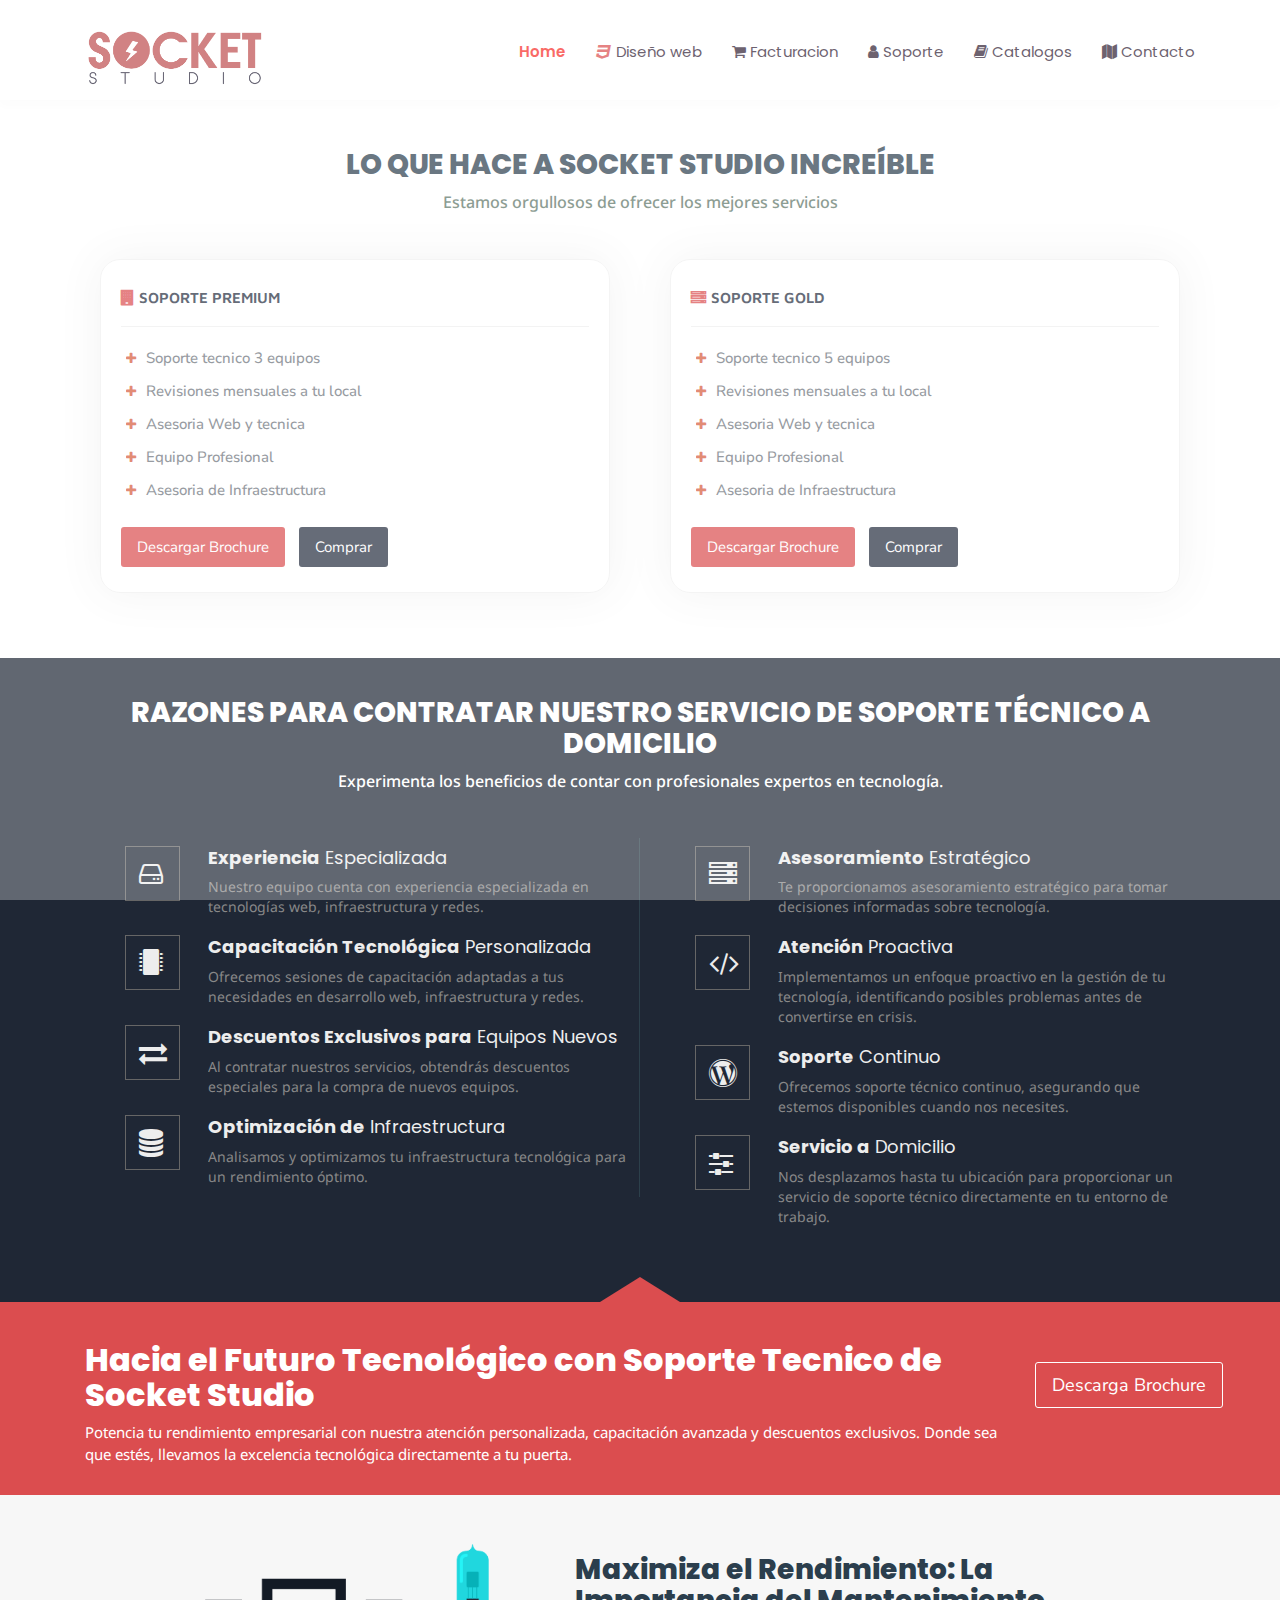
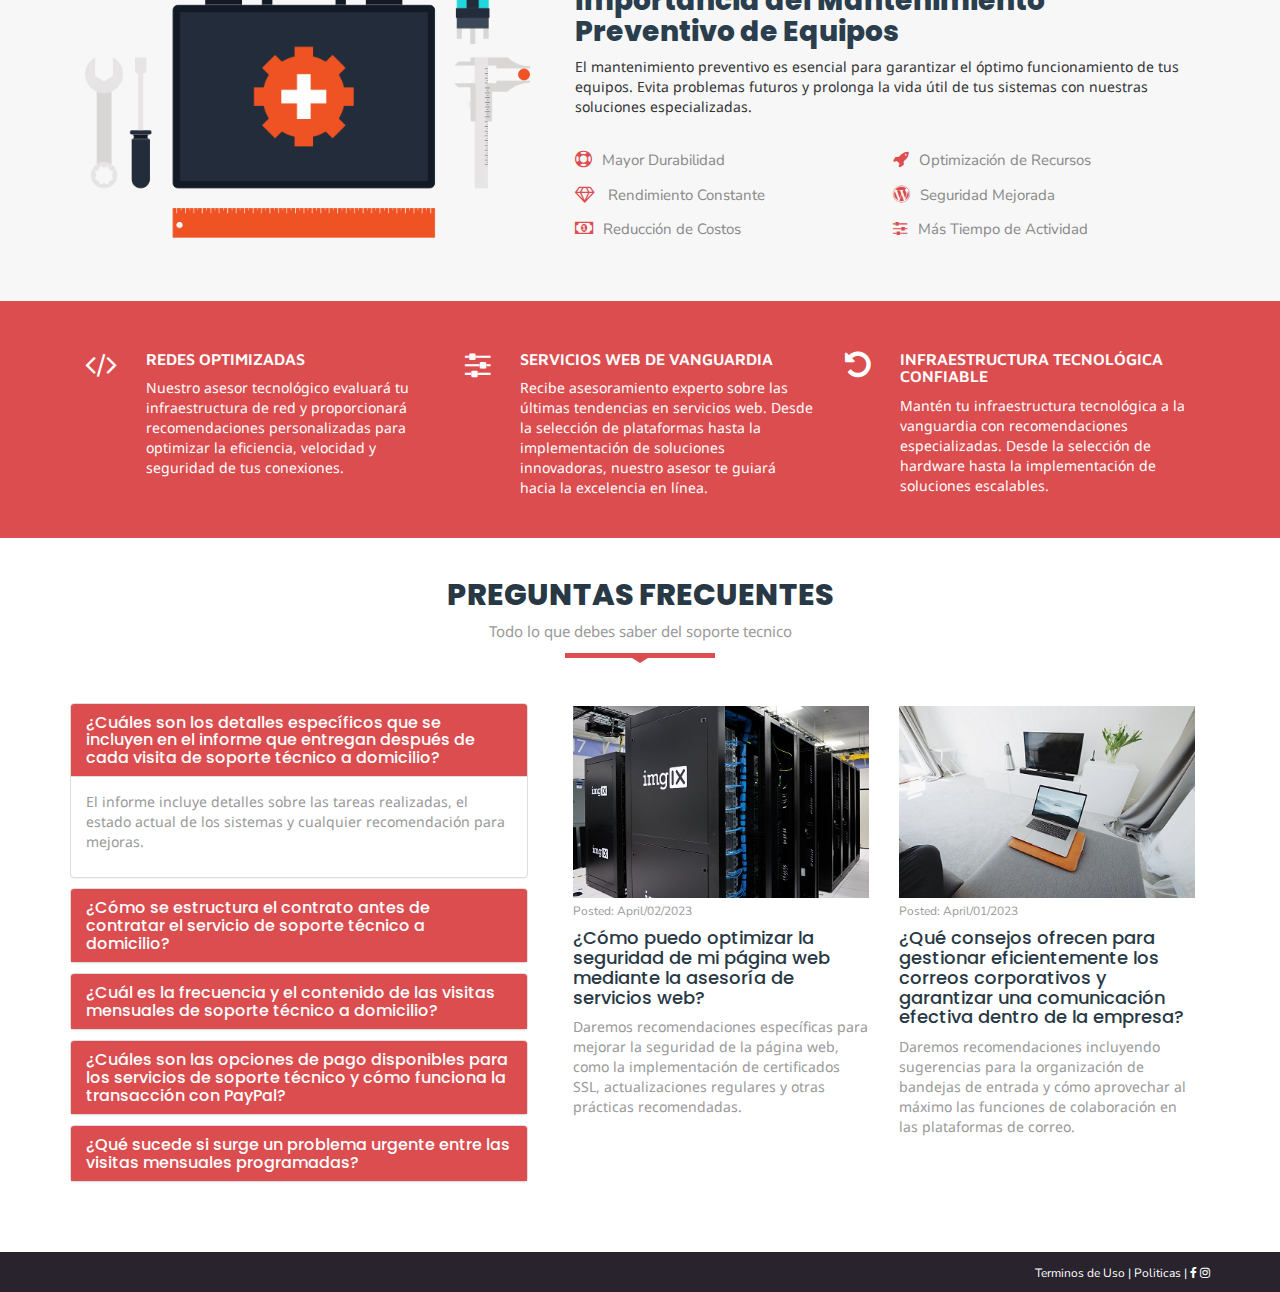
<file: soportetecnico.html>
<!DOCTYPE html>
<html lang="en">

<head>
    <meta charset="utf-8">
    <meta content="IE=edge" http-equiv="X-UA-Compatible">
    <meta content="width=device-width, initial-scale=1" name="viewport">
    <!-- seo tools -->
    <meta content="TeraHoster is a professional,clean,unique and modern hosting WHMCS and HTML5 Template" name="description">
    <meta content="TeraHoster,design,html5,hosting template,hosting,whmcs,domain" name="keywords">
    <meta content="ThemeKolor" name="Pleurat">
    <!-- seo tools -->
    <!-- page title -->
    <title>Socket-Studio</title>
    <!-- page title -->
    <!-- favicon -->
    <link href="favicon.ico" rel="shortcut icon" type="image/x-icon">
    <link href="favicon.ico" rel="icon" type="image/x-icon">
    <!-- bootstrap css -->
    <link href="css/bootstrap.min.css" rel="stylesheet">
    <!-- default css / Style Pages -->
    <link href="style/style.css" rel="stylesheet" type="text/css">
    <link href="style/navigation.css" rel="stylesheet">
    <link href="style/preloader.css" rel="stylesheet">
    <link href="style/megamenu-style.css" rel="stylesheet">
    <!-- responsive css -->
    <link href="style/responsive.css" rel="stylesheet" type="text/css">
    <!-- animations -->
    <link href="style/animate.css" rel="stylesheet" type="text/css">
    <!-- fontawesome -->
    <link href="fonts/font-awesome.min.css" rel="stylesheet" type="text/css">
    <!-- google fonts -->
    <link href="https://fonts.googleapis.com/css?family=Maven+Pro:400,500,700,900|Noto+Sans:400,700|Nunito+Sans:400,400i,600,600i,700,700i,800,900,900i" rel="stylesheet">
</head>

<body>

    <!-- preloader -->
    <div id="preloader">
        <div class="text-center " id="status">
            <img src="Preloader.svg" alt="Preloader" class="img-responsive" style="margin: 0 auto">
        </div>
    </div>
    <!-- preloader -->

    <!--START OF TOP-BAR -->
   
    <!--END OF TOP-BAR  -->

    <!-- new header for html -->
  
    <!-- new header for html -->


    <!-- Start Navigation -->
    <nav class="navbar navbar-default navbar-sticky navbar-mobile bootsnav">
        <div class="container">
            <!-- Start Atribute Navigation -->
       
            <!-- End Atribute Navigation -->

            <!-- Start Header Navigation -->
            <div class="navbar-header">
                <button type="button" class="navbar-toggle" data-toggle="collapse" data-target="#navbar-menu">
                    <i class="fa fa-bars"></i>
                </button>
                <a class="navbar-brand" href="index.html"><img src="img/logo/logo2.png" class="logo" alt=""></a>
            </div>
            <!-- End Header Navigation -->

            <!-- Collect the nav links, forms, and other content for toggling -->
       
            <div class="collapse navbar-collapse" id="navbar-menu">
                <ul class="nav navbar-nav navbar-right" data-in="slideInUp" data-out="fadeOut">
                    <li class="dropdown active">
                        <a href="index.html" class="dropdown">Home</a>

                    </li>
                    
                    <li>
                        <a href="web.html" class="before-wd">Diseño web </a>
                    </li>
                    <li><a href="https://www.socket-studioec.com/ventas/#/login"><i class="fa fa-shopping-cart fa-md"></i> Facturacion</a></li>
                    <li><a href="soportetecnico.html"><i class="fa fa-user fa-md"></i> Soporte</a></li>
                    <li><a href="https://socket-studioec.com/menu/"> <i class="fa fa-book fa-md"></i> Catalogos</a></li>
                    <li><a href="contact.html"><i class="fa fa-map fa-md"></i> Contacto</a></li>
                </ul>
            </div>
            <!-- /.navbar-collapse -->
        </div>

        <!-- Side Menu -->
       
        <!-- End Side Menu -->
    </nav>
    <!-- End Navigation -->

    <!-- home-header -->

    <!-- home-header -->

    <!-- start of section -->
   
    <!-- end of section -->

  

    <!-- section 1 -->

    <!-- tabs  section -->
    <!-- start of section -->
    <section class="why-tera">
        <div class="container">
            <div class="default-title">
                <h3>Lo que hace a Socket Studio Increíble</h3>
                <p>Estamos orgullosos de ofrecer los mejores servicios</p>
            </div>
            <div class="col-sm-6">
                <div class="box sl1 fadesimple">
                    <h4 class="wt-1">Soporte Premium</h4>
                    <hr>
                    <ul class="wt-list">
                        <li class="wtl-1">Soporte tecnico 3 equipos</li>
                        <li class="wtl-2">Revisiones mensuales a tu local</li>
                        <li class="wtl-3">Asesoria Web y tecnica</li>
                        <li class="wtl-4">Equipo Profesional</li>
                        <li class="wtl-2">Asesoria de Infraestructura</li>
                    </ul>
                    <a href="premiun.pdf" target="_blank" class="btn button btn-lg btn-2 red">Descargar Brochure</a>
                    <a href="premiun.html" class="btn button btn-lg btn-2">Comprar</a>
                </div>
            </div>
            <div class="col-sm-6">
                <div class="box sl2 fadesimple">
                    <h4 class="wt-2">Soporte Gold</h4>
                    <hr>
                    <ul class="wt-list">
                        <li class="wtl-1">Soporte tecnico 5 equipos</li>
                        <li class="wtl-2">Revisiones mensuales a tu local</li>
                        <li class="wtl-3">Asesoria Web y tecnica</li>
                        <li class="wtl-4">Equipo Profesional</li>
                        <li class="wtl-2">Asesoria de Infraestructura</li>
                    </ul>
                    <a href="gold.pdf" target="_blank" class="btn button btn-lg btn-2 red">Descargar Brochure</a>
                    <a href="gold.html" class="btn button btn-lg btn-2">Comprar</a>
                </div>
            </div>
        </div>
    </section>
    
    <!-- end of section -->

 <!-- start of section -->

   <!-- section start here -->
   <section class="list-part">
    <div class="container">
        <div class="default-title">
            <h3>Razones para Contratar Nuestro Servicio de Soporte Técnico a Domicilio</h3>
            <p>Experimenta los beneficios de contar con profesionales expertos en tecnología.</p>
        </div>
        <div class="col-sm-6 col-sm-6 col-xs-12 pl-1">
            <div class="col-sm-12 col-xs-12">
                <i class="fa fa-hdd-o fa-2x pull-left" aria-hidden="true"></i>
                <div class="text">
                    <h4>Experiencia<span> Especializada</span></h4>
                    <p>Nuestro equipo cuenta con experiencia especializada en tecnologías web, infraestructura y redes.</p>
                </div>
            </div>
            <div class="col-sm-12 col-xs-12">
                <i class="fa fa-microchip fa-2x pull-left" aria-hidden="true"></i>
                <div class="text">
                    <h4>Capacitación Tecnológica<span> Personalizada</span></h4>
                    <p>Ofrecemos sesiones de capacitación adaptadas a tus necesidades en desarrollo web, infraestructura y redes.</p>
                </div>
            </div>
            <div class="col-sm-12 col-xs-12">
                <i class="fa fa-exchange fa-2x pull-left" aria-hidden="true"></i>
                <div class="text">
                    <h4>Descuentos Exclusivos para<span> Equipos Nuevos</span></h4>
                    <p>Al contratar nuestros servicios, obtendrás descuentos especiales para la compra de nuevos equipos.</p>
                </div>
            </div>
            <div class="col-sm-12 col-xs-12">
                <i class="fa fa-database fa-2x pull-left" aria-hidden="true"></i>
                <div class="text">
                    <h4>Optimización de<span> Infraestructura</span></h4>
                    <p>Analisamos y optimizamos tu infraestructura tecnológica para un rendimiento óptimo.</p>
                </div>
            </div>
        </div>
        <div class="col-sm-6 col-sm-6 col-xs-12 pl-2">
            <div class="col-sm-12 col-xs-12">
                <i class="fa fa-server fa-2x pull-left" aria-hidden="true"></i>
                <div class="text">
                    <h4>Asesoramiento<span> Estratégico</span></h4>
                    <p>Te proporcionamos asesoramiento estratégico para tomar decisiones informadas sobre tecnología.</p>
                </div>
            </div>
            <div class="col-sm-12 col-xs-12">
                <i class="fa fa-code fa-2x pull-left" aria-hidden="true"></i>
                <div class="text">
                    <h4>Atención<span> Proactiva</span></h4>
                    <p>Implementamos un enfoque proactivo en la gestión de tu tecnología, identificando posibles problemas antes de convertirse en crisis.</p>
                </div>
            </div>
            <div class="col-sm-12 col-xs-12">
                <i class="fa fa-wordpress fa-2x pull-left" aria-hidden="true"></i>
                <div class="text">
                    <h4>Soporte<span> Continuo</span></h4>
                    <p>Ofrecemos soporte técnico continuo, asegurando que estemos disponibles cuando nos necesites.</p>
                </div>
            </div>
            <div class="col-sm-12 col-xs-12">
                <i class="fa fa-sliders fa-2x pull-left" aria-hidden="true"></i>
                <div class="text">
                    <h4>Servicio a<span> Domicilio</span></h4>
                    <p>Nos desplazamos hasta tu ubicación para proporcionar un servicio de soporte técnico directamente en tu entorno de trabajo.</p>
                </div>
            </div>
        </div>
    </div>
    <br>
</section>


<section class="arrow-f5-dark">
    <div class="arrow-red-top-dark"></div>
</section>
<!-- new section -->
<section class="red-section">
    <div class="container">
        <div class="col-sm-10">
            <h3>Hacia el Futuro Tecnológico con Soporte Tecnico de Socket Studio</h3>
            <p>Potencia tu rendimiento empresarial con nuestra atención personalizada, capacitación avanzada y descuentos exclusivos. Donde sea que estés, llevamos la excelencia tecnológica directamente a tu puerta.</p>
        </div>
        <div class="col-sm-2">
            <span class="on-salebtn"><a href="#" class="button btn btn-2 btn-lg">Descarga Brochure</a> </span>
        </div>
    </div>
</section>


<!-- section end -->
<section class="df-media-3">
    <div class="container">
        <div class="col-sm-5">
            <div class="img-container">
                <img alt="Dedicated Hosting" src="img/hosting/02.png" class="img-responsive">
            </div>
        </div>
        <div class="col-sm-7">
            <div class="text-container">
                <div class="col-sm-12 title">
                    <h3>Maximiza el Rendimiento: La Importancia del Mantenimiento Preventivo de Equipos</h3>
                    <p>El mantenimiento preventivo es esencial para garantizar el óptimo funcionamiento de tus equipos. Evita problemas futuros y prolonga la vida útil de tus sistemas con nuestras soluciones especializadas.</p>
                </div>
                <div class="col-sm-6">
                    <ul class="df3-list1">
                        <li class="df3-1">Mayor Durabilidad</li>
                        <li class="df3-2">Rendimiento Constante</li>
                        <li class="df3-3">Reducción de Costos</li>
                    </ul>
                </div>
                <div class="col-sm-6">
                    <ul class="df3-list2">
                        <li class="df3-4">Optimización de Recursos</li>
                        <li class="df3-5">Seguridad Mejorada</li>
                        <li class="df3-6">Más Tiempo de Actividad</li>
                    </ul>
                </div>
            </div>
        </div>
    </div>
</section>


<!-- section end -->
 
  
    <!-- end of section -->

    <!-- section 2 -->

    <!-- section 2 end -->



   

    <!-- start of section -->
  
    <!-- section 1 -->
  
    <!-- section 1 -->

    <!-- section start here -->
   
    <!-- end of section -->


    <!-- table -->
   
    <!-- table end-->


    <!-- start of section -->
    <section class="section-dd-ft">
        <div class="container fadesimple">
            <div class="col-sm-4 overflow">
                <i class="fa fa-code fa-3x pull-left"></i>
                <div class="text">
                    <h3>Redes Optimizadas</h3>
                    <p>Nuestro asesor tecnológico evaluará tu infraestructura de red y proporcionará recomendaciones personalizadas para optimizar la eficiencia, velocidad y seguridad de tus conexiones.</p>
                </div>
            </div>
            <div class="col-sm-4 overflow">
                <i class="fa fa-sliders fa-3x pull-left"></i>
                <div class="text">
                    <h3>Servicios Web de Vanguardia</h3>
                    <p>Recibe asesoramiento experto sobre las últimas tendencias en servicios web. Desde la selección de plataformas hasta la implementación de soluciones innovadoras, nuestro asesor te guiará hacia la excelencia en línea.</p>
                </div>
            </div>
            <div class="col-sm-4 overflow">
                <i class="fa fa-undo fa-3x pull-left"></i>
                <div class="text">
                    <h3>Infraestructura Tecnológica Confiable</h3>
                    <p>Mantén tu infraestructura tecnológica a la vanguardia con recomendaciones especializadas. Desde la selección de hardware hasta la implementación de soluciones escalables. </p>
                </div>
            </div>
        </div>
    </section>
    
    <!-- end of section -->

    <!-- faq -->
    <section class="faq-new">
        <div class="container">
            <div class="row">
                <div class="title-new">
                    <h2>Preguntas Frecuentes</h2>
                    <p>Todo lo que debes saber del soporte tecnico </p>
                    <div class="line-title"></div>
                    <div class="title-arrow"></div>
                </div>
                <div class="col-sm-5">
                    <div class="panel-group" id="accordion">
                        <div class="panel panel-default">
                            <div class="panel-heading">
                                <h4 class="panel-title">
                                    <a class="accordion-toggle" data-toggle="collapse" data-parent="#accordion" href="#collapseOne">¿Cuáles son los detalles específicos que se incluyen en el informe que entregan después de cada visita de soporte técnico a domicilio?</a>
                                </h4>
                            </div>
                            <div id="collapseOne" class="panel-collapse collapse in">
                                <div class="panel-body">
                                    <p>El informe incluye detalles sobre las tareas realizadas, el estado actual de los sistemas y cualquier recomendación para mejoras.</p>
                                </div>
                            </div>
                        </div>
                        <div class="panel panel-default">
                            <div class="panel-heading">
                                <h4 class="panel-title">
                                    <a class="accordion-toggle collapsed" data-toggle="collapse" data-parent="#accordion" href="#collapseTwo">¿Cómo se estructura el contrato antes de contratar el servicio de soporte técnico a domicilio?</a>
                                </h4>
                            </div>
                            <div id="collapseTwo" class="panel-collapse collapse">
                                <div class="panel-body">
                                    <p>El contrato detalla la duración del servicio, las responsabilidades del cliente y del proveedor, y cualquier detalle relevante sobre el alcance del soporte.</p>
                                </div>
                            </div>
                        </div>
                        <div class="panel panel-default">
                            <div class="panel-heading">
                                <h4 class="panel-title">
                                    <a class="accordion-toggle collapsed" data-toggle="collapse" data-parent="#accordion" href="#collapseThree">¿Cuál es la frecuencia y el contenido de las visitas mensuales de soporte técnico a domicilio?</a>
                                </h4>
                            </div>
                            <div id="collapseThree" class="panel-collapse collapse">
                                <div class="panel-body">
                                    <p>Las visitas mensuales se planifican para abordar aspectos específicos y garantizar un mantenimiento adecuado de los sistemas.</p>
                                </div>
                            </div>
                        </div>
                        <div class="panel panel-default">
                            <div class="panel-heading">
                                <h4 class="panel-title">
                                    <a class="accordion-toggle collapsed" data-toggle="collapse" data-parent="#accordion" href="#collapseFour">¿Cuáles son las opciones de pago disponibles para los servicios de soporte técnico y cómo funciona la transacción con PayPal?</a>
                                </h4>
                            </div>
                            <div id="collapseFour" class="panel-collapse collapse">
                                <div class="panel-body">
                                    <p>Se aceptan varios métodos de pago, incluido PayPal, con plazos de facturación detallados y procesos seguros de transacción.</p>
                                </div>
                            </div>
                        </div>
                        <div class="panel panel-default">
                            <div class="panel-heading">
                                <h4 class="panel-title">
                                    <a class="accordion-toggle collapsed" data-toggle="collapse" data-parent="#accordion" href="#collapseFive">¿Qué sucede si surge un problema urgente entre las visitas mensuales programadas?</a>
                                </h4>
                            </div>
                            <div id="collapseFive" class="panel-collapse collapse">
                                <div class="panel-body">
                                    <p>Se detalla cómo se manejan las situaciones de emergencia, incluyendo opciones de soporte remoto, tiempos de respuesta y procedimientos especiales.</p>
                                </div>
                            </div>
                        </div>
                    </div>
                </div>
                
                <div class="col-sm-7 blog">
                    <div class="blog-container">
                        <div class="col-sm-6 blog1">
                            <img src="img/other/blog1.jpg" class="img-responsive" alt="">
                            <span class="date">Posted: April/02/2023</span>
                            <h4>¿Cómo puedo optimizar la seguridad de mi página web mediante la asesoría de servicios web?</h4>
                            <p>Daremos recomendaciones específicas para mejorar la seguridad de la página web, como la implementación de certificados SSL, actualizaciones regulares y otras prácticas recomendadas.</p>
                        </div>
                        <div class="col-sm-6">
                            <img src="img/other/blog2.jpg" class="img-responsive" alt="">
                            <span class="date">Posted: April/01/2023</span>
                            <h4>¿Qué consejos ofrecen para gestionar eficientemente los correos corporativos y garantizar una comunicación efectiva dentro de la empresa?</h4>
                            <p>Daremos recomendaciones incluyendo sugerencias para la organización de bandejas de entrada y cómo aprovechar al máximo las funciones de colaboración en las plataformas de correo.</p>
                        </div>
                    </div>
                </div>
                
                
            </div>
        </div>
    </section>
    <!-- faq end -->

    <!-- start of section -->
   

    <!-- end of section -->

    <!-- ===== FOOTER ===== -->
    <!-- start of section -->
  
    <!-- end of first section -->
   

    <div class="footer-bottom">

        <div class="container">

            <div class="row">

                <div class="col-xs-12 col-sm-6 col-md-6 col-lg-6 half">

                    <div class="copyright">


                    </div>

                </div>

                <div class="col-xs-12 col-sm-6 col-md-6 col-lg-6 half">

                    <div class="design">
                        <a href="#">Terminos de Uso</a> | <a href="#">Politicas</a> | <a href="#"><i aria-hidden="true" class="fa fa-facebook fa-md hvr-grow"></i></a> <a href="#"><i aria-hidden="true" class="fa fa-instagram fa-md hvr-grow"></i></a>
                    </div>
                </div>

            </div>

        </div>

    </div>
    <!-- ===== FOOTER / END ===== -->

    <!-- javascript -->
    <script src="javascript/jquery-3.1.1.min.js"></script>
    <script src="javascript/jquery.scroll-with-ease.min.js"></script>
    <script src="javascript/contact.js"></script>
    <script src="javascript/validator.js"></script>
    <script src="javascript/parallax.js"></script>
    <script src="javascript/bootsnav.js"></script>
    <script src="js/bootstrap.min.js"></script>
    <script src="javascript/javascript.js"></script>
    <!-- javascript -->
</body>

</html>
</file>
<file: style/style.css>
/* TeraHoster

  *Some info about Theme Creator:
  * Name: Pleurat
  * Version: 3.3
  * Author/Team: Themekolor
  * Author URL: http://www.themekolor.com


---------------------------------------------------------------------------------------------------------
Table Of Contents:
---------------------------------------------------------------------------------------------------------
TOPBAR (.top-bar)
-------
      SOCIAL ICONS
      CONTACT
      LIVECHAT BUTTON
      BACKGROUND COLOR
--------
NAVBAR (nav .navbar .navbar-default)
--------
      LOGO
      NAVBAR LINKS
      ICONS
      MOBILE-MENU
      MEGAMENU
      SEARCH ICON
      SIDEBAR MENU
--------
SLIDER
--------
      TITLE
      SUBTITLE
      TEXTAREA
      BUTTONS
      BACKGROUND IMAGE
--------
HEADERS
--------
      HEADER-SIMPLE
      WEB HEADER
      WHY TERA2
      HEADER TEXT CENTER
      HEADER TEXT LEFT
--------
DEFAULT PRICING TABLE
--------
      SERVICE NAME
      PRICE
      LIST TABLE
      BUTTON
--------
TESTIMONIALS
--------
      TITLE
      CLIENT IMAGE
      TEXTAREA
      CLIENTS NAME
      CLIENTS WEB NAME
--------
ABOUT / TEAM MEMBERS
--------
      TEAM MEMBER IMAGE
      NAME
      ABOUT
      SOCIAL ICONS
      TEXT AREA
--------
SECTIONS
--------
     WHYTERA / .why-tera
     DOMAIN SEARCH / .search-bar
     HOSTING PARTS / .hosting-parts
     DF-MEDIA / df-media1 & 2
     SECTION 05 / .section-05
     PARALLAX / .parallax
     MEDIA CODE / .media-code-1 & 2
     SECTIONDDFT / .section-dd-ft
     TESTIMONIALS / .testimonials-slide
     TEAM MEMBERS / .about-people
--------
FOOTER
--------
     OUR PARTNERS
     ABOUT US
     FOOTER MENU
     LOCATION
     PRIVACY AND TERMS


-------------------------------------------------------------------------------------------
FONTS
-------------------------------------------------------------------------------------------
Body : Nunito Sans and Noto Sans;
Paragraph and Notes: Noto Sans;
Headers: Nunito Sans and Maven Pro (Uppercase);
Text Area: Nuntio Sans and Noto Sans;
Titles: Maven Pro *UPPERCASE Only;
Footer: Nunti Sans and Noto Sans;

---------------------------------------------------------------------------------------------
Default Color Codes
---------------------------------------------------------------------------------------------
Dark Purple (Hosting Parts,Topbar,text and Page Titles) : #252e3f
Red Pigment (Hosting Parts,About/Team) : #db4d4f
Sea Fqam Green (Section Background): #A9E5BB
White : #fff
*/

/*
---------------------------------------------------------------------------------------------
BODY STYLE
---------------------------------------------------------------------------------------------
*/

@import url('https://fonts.googleapis.com/css?family=Poppins:200,300,400,500,600,700,800,900');
body h3 {
    font-weight: 800;
    font-size: 28px;
}

body h2,
body h3,
body h4 {
    font-family: 'poppins', sans-serif;
    color: #2b3e4d;
}

body .padding20 {
    padding: 20px;
}

body p {
    font-family: 'Noto Sans', sans-serif;
}

body .text-left {
    text-align: left;
}

body .default-title {
    text-align: center;
}

body .default-title h3 {
    font-weight: 800;
    font-size: 28px;
    color: #2b3e4d;
    font-family: 'poppins', sans-serif;
    text-transform: uppercase;
}

body .default-title h4 {
    font-weight: 600;
    font-size: 25px;
    color: #444;
    font-family: Maven Pro;
    text-align: left;
    text-transform: uppercase;
}

body .default-title p {
    font-weight: 500;
    color: #5C7466;
    font-size: 16px;
}

body #font-weight {
    font-weight: 800;
}

body a {
    color: #ededed;
    text-decoration: none;
    -webkit-transition: 300ms ease-in-out;
    transition: 300ms ease-in-out;
}

body a:hover {
    border: 0px;
    text-decoration: none;
    color: #777;
}

body .white-bg {
    background-color: #fff !important;
}

body .btn-warning {
    background-color: #2dd61d;
    -webkit-transition: 400ms ease-in-out;
    transition: 400ms ease-in-out;
    border: 0px;
    border-radius: 2px;
}

body .btn-outline {
    margin-top: 10px;
    color: #db4d4f;
    border-radius: 3px;
    background-color: transparent;
    border: 1px solid #db4d4f;
    -webkit-transition: 300ms ease-in-out;
    transition: 300ms ease-in-out;
}

body .red {
    background-color: #db4d4f !important;
    color: #fff !important;
    border: 0px solid #db4d4f !important;
}

body .red:hover {
    background-color: #252e3f !important;
    color: #fff !important;
    border: 0px solid #333;
}

body .btn-outline:hover {
    color: #fff;
    border: 1px solid #444;
    background-color: #444;
}

body .btn-default {
    background-color: #fff;
    border: 0px;
    color: #444;
}

body .btn-default:hover {
    border: 0px;
    background-color: #444;
    color: #fff;
}

body .btn-2 {
    position: relative;
    left: 0px;
    color: #fff;
    border-radius: 3px;
    background-color: #252e3f;
    border: 0px solid #fff;
    -webkit-transition: 300ms ease-in-out;
    transition: 300ms ease-in-out;
}

body .btn-2:hover {
    color: #fff;
    background-color: #db4d4f;
}

.hideme {
    opacity: 0;
}

.visible {
    opacity: 1;
}

body .jumbotron {
    margin: 0px;
}

body .a {
    -webkit-animation-delay: 0s;
    animation-delay: 0s;
    -webkit-animation-duration: 0.4s;
    animation-duration: 0.4s;
}

body .b {
    -webkit-animation-delay: 150ms;
    animation-delay: 150ms;
    -webkit-animation-duration: 0.4s;
    animation-duration: 0.4s;
}

body .c {
    -webkit-animation-delay: 300ms;
    animation-delay: 300ms;
    -webkit-animation-duration: 0.4s;
    animation-duration: 0.4s;
}

body .d {
    -webkit-animation-delay: 0.3s;
    animation-delay: 0.3s;
    -webkit-animation-duration: 0.4s;
    animation-duration: 0.4s;
}

body .e {
    -webkit-animation-delay: 0.4s;
    animation-delay: 0.4s;
    -webkit-animation-duration: 0.4s;
    animation-duration: 0.4s;
}

body .j {
    -webkit-animation-delay: 0.5s;
    animation-delay: 0.5s;
    -webkit-animation-duration: 0.4s;
    animation-duration: 0.4s;
}

body {
    font-family: Nunito Sans;
    margin: auto;
    padding: 0;
    width: 100%;
}

body .image-center {
    margin: 0 auto;
}

body .f7-bg {
    background-color: #f7f7f7;
}

.title-new span {
    font-size: 30px;
    color: #db4d4f;
    font-weight: 800;
}

.line-title {
    height: 5px;
    background-color: #db4d4f;
    margin: 0 auto;
    width: 150px;
    line-height: 20px !important;
}

.line-title.left {
    margin: 20px 0 0 0;
}

.title-new {
    text-align: center;
}

.normal h2 {
    text-transform: none !important;
}

.title-new h2 {
    font-weight: 800;
    font-size: 30px;
    color: #283845;
    text-transform: uppercase;
    font-family: 'poppins', sans-serif;
}

.title-new p {
    color: #777777;
    margin-top: 10px;
    font-size: 15px;
    padding-bottom: 0px;
}

.title-arrow {
    width: 0;
    height: 0;
    border-style: solid;
    border-width: 5px 8px 0 8px;
    border-color: #db4d4f transparent transparent transparent;
    margin: 0 auto;
}

.title-arrow-left {
    width: 0;
    height: 0;
    border-style: solid;
    border-width: 5px 8px 0 8px;
    border-color: #db4d4f transparent transparent transparent;
    margin-bottom: 15px;
    margin-left: 50px;
}

.text-left {
    text-align: left;
}

body .gray-bg {
    background-color: #f7f7f7;
}

#wd-1 .fa {
    color: #ff9900;
}

#wd-2 .fa {
    color: #ff9900;
}

#wd-3 .fa {
    color: #ff9900;
}

#wd-1 {
    -webkit-animation-delay: 0s;
    animation-delay: 0s;
}

#wd-2 {
    -webkit-animation-delay: 0.1s;
    animation-delay: 0.1s;
}

#wd-3 {
    -webkit-animation-delay: 0.2s;
    animation-delay: 0.2s;
}

#plan1-am {
    -webkit-animation-delay: 0s;
    animation-delay: 0s;
}

#plan2-am {
    -webkit-animation-delay: 0.1s;
    animation-delay: 0.1s;
}

#plan3-am {
    -webkit-animation-delay: 0.2s;
    animation-delay: 0.2s;
}

#plan4-am {
    -webkit-animation-delay: 0.3s;
    animation-delay: 0.3s;
}

.line-part {
    border-top: 1px solid #e3e3e3;
}

ul {
    list-style: none;
}

.padding-top-30 {
    padding-top: 130px !important;
}

/* preloader */

#preloader {
    position: fixed;
    top: 0;
    left: 0;
    right: 0;
    bottom: 0;
    background-color: #fff;
    /* change if the mask should have another color then white */
    z-index: 99;
    /* makes sure it stays on top */
}

#status {
    width: 200px;
    height: 200px;
    position: absolute;
    left: 50%;
    /* centers the loading animation horizontally one the screen */
    top: 50%;
    /* centers the loading animation vertically one the screen */
 
    /* path to your loading animation */
    background-repeat: no-repeat;
    background-position: center;
    margin: -100px 0 0 -100px;
    /* is width and height divided by two */
}

/* END / GENERAL STYLE */

/* TOP-BAR */

.top-bar {
    background-color: #252e3f;
    padding: 0;
    height: 40px;
}

.top-bar li {
    color: #ddd;
    -webkit-transition: 300ms ease-in-out;
    transition: 300ms ease-in-out;
    font-size: 12px;
    padding-top: 12px !important;
}

.top-bar li:hover {
    color: #ddd;
}

.top-bar ul {
    position: relative;
}

.top-bar a {
    color: #ddd;
}

.top-bar a:hover {
    color: #fff;
}

.top-list-right ul {
    position: relative;
    top: 0;
}

.top-list li {
    display: inline;
    float: left;
    color: #fff;
    padding: 0px 10px;
}

.top-list .fa {
    color: #ddd;
    position: relative;
    font-size: 12px;
    -webkit-transition: 300ms ease-in-out;
    transition: 300ms ease-in-out;
}

.top-list .fa:hover {
    color: #ddd;
}

.top-list-right {
    float: right;
}

.top-list-right li {
    padding: 0;
    display: inline;
    float: right;
    padding: 0px 8px;
}

.toplist-3:before {
    content: "\f015 ";
    font-family: FontAwesome;
    padding-right: 5px;
    color: #f2f2f2;
}

.top-bar .account:before {
    content: "\f2bd ";
    font-family: FontAwesome;
    padding-right: 5px;
    color: #f2f2f2;
}

.toplist-2:before {
    content: "\f0e0 ";
    font-family: FontAwesome;
    padding-right: 5px;
    color: #f2f2f2;
}

.toplist-5:before {
    content: "\f17e";
    font-family: FontAwesome;
    padding-right: 5px;
    color: #f2f2f2;
}

.top-bar .account {
    padding: 11px 15px;
    background-color: #db4d4f;
}
.top-bar .account a {
    color:#fff;
}
.top-bar .account:hover {
    background-color: #ee4015;
    color: #fff;
}


.new-header-html {
    border-bottom: 1px solid #e3e3e3;
    padding: 18px 0 5px;
}

.new-links li {
    display: inline;
    float: right;
    padding-right: 25px;
}
.new-header-html p {
    color:#777;
}
.new-links a {
    color: #777;
    transition: 300ms linear;
}
.new-links a:hover{
    color:#ff4039;
}
.new-links .n-l1 {
    padding-right: 15px;
}

/*END OF TOPBAR */

/* START OF NAVBAR */

.megamenu-fw .dedicated {
    background-color: #f5f5f5;
    padding: 20px 15px;
    
}

.megamenu-fw img {
    width: 70px;
}

.megamenu-fw h2 {
    font-weight: 800;
    color: #db4d4f;
    margin: 0 0 10px 0;
}

.megamenu-fw p {
    color: #999;
}

.new {
    color: #fff;
    background-color: #db4d4f;
    position: relative;
    font-size: 8px;
    padding: 2px 3px 2px 3px;
    bottom: 2px;
    left: 0px;
    border-radius: 2px;
    letter-spacing: 1px;
}

.dropdown-toggle .fa {
    color: #db4d4f;
}

ul.cart-list>li img {
    width: 50px !important;
    height: 50px !important;
}

.navbar .before::before {
    content: "\f135 ";
    font-family: FontAwesome;
    padding-right: 5px;
    color: #db4d4f;
}

.before-wd::before {
    content: "\f13c";
    font-family: FontAwesome;
    padding-right: 5px;
    color: #db4d4f;
}

.dropdown-menu {
    -webkit-animation-duration: .2s !important;
    animation-duration: .2s !important;
}

.navbar-collapse .pulse {
    -webkit-animation-duration: 200ms !important;
    animation-duration: 200ms !important;
    -webkit-animation-timing-function: linear;
    animation-timing-function: linear;
}

.navbar .attr-nav .photo>a {
    color: #fff;
}

.navbar .attr-nav .fa-bars {
    position: relative;
    top: 2px;
}

nav.navbar.bootsnav li.dropdown ul.dropdown-menu {
    border-top: 3px solid #db4d4f !important;
}

.navbar .col-menu .dedicated li>a:before {
    content: url(../img/megamenu/dedicated.png);
    font-family: FontAwesome;
    margin-right: 10px;
    width: 20px;
}

.navbar .col-menu h6 {
    color: #555;
    font-size: 15px;
    font-weight: 600;
    font-family: Maven Pro;
    text-transform: uppercase;
    padding-bottom: 8px;
    margin-bottom: 18px;
}

.navbar .col-menu h5 {
    text-align: left;
    font-size: 18px;
    color: #444;
    font-weight: 500;
    text-align: left;
    position: relative;
    top: 7px;
}

.navbar .col-menu .tm {
    color: #777;
    font-weight: 500;
    padding-top: 10px;
    font-size: 15px;
}

.navbar .col-menu .skills a {
    color: #444;
    font-size: 15px;
}

.navbar .col-menu b {
    color: #db4d4f;
    font-size: 15px;
    font-weight: 800;
}

.navbar .col-menu .btn-outline {
    float: none;
    color: #333;
    border: 1px solid #b2b2b2;
    font-weight: 500;
    -webkit-transition: 300ms ease-in-out;
    transition: 300ms ease-in-out;
}

.navbar .col-menu .btn-outline:hover {
    border: 1px solid #e3e3e3;
}

.navbar .fa-th-large {
    color: #524354;
    font-size: 17px;
    position: relative;
    top: 2px;
}

/*NAVBAR */

/* ============== END OF NAVBAR ============== */

/* ============== SECTIONS / START ============== */

/* red section */

.red-section {
    background-color: #db4d4f;
    padding: 20px 0 20px 0;
}

.red-section h3 {
    color: #fff;
    font-size: 32px;
    font-weight: 800;
}

.red-section p {
    color: #fff;
    font-size: 15px;
}

.red-section .btn {
    background-color: transparent;
    position: relative;
    border: 1px solid #fff;
    top: 40px;
}

.red-section .btn:hover {
    background-color: #252e3f;
    border: 1px solid #252e3f;
}

/* red section */

/* on sale */

.on-sale {
    background-color: #db4d4f;
    text-align: center;
    padding: 10px 0;
}

.on-sale h3 {
    color: #fff;
    font-size: 25px;
}

.on-sale .btn-2 {
    margin-left: 20px;
    background-color: transparent;
    color: #fff;
    border: 1px solid #fff;
}

.on-sale .btn-2:hover {
    background-color: #252e3f;
    border: 1px solid #252e3f;
}

/* new services */

.new-services {
    background-color: #db4d4f;
    text-align: left;
}

.new-services h3 {
    color: #fff;
    font-size: 18px;
    font-weight: 700;
    text-transform: uppercase;
}

.new-services p {
    font-size: 15px;
    color: rgba(255, 255, 255, 0.95);
}

.new-services .text {
    overflow: hidden;
    border-right: 0 solid rgba(255, 255, 255, 0.17);
    padding: 15px 0 20px 0;
}

.new-services .border-l {
    border-left: 0 solid rgba(255, 255, 255, 0.17);
}

.new-services .fa {
    color: rgba(255, 255, 255, 0.95);
    position: relative;
    padding-right: 10px;
    top: 37px;
}

.new-services .btn-2 {
    margin-left: 20px;
    background-color: transparent;
    color: #fff;
    border: 1px solid #fff;
}

.new-services .btn-2:hover {
    background-color: #252e3f;
    border: 1px solid #252e3f;
}

.new-services {
    position: relative;
}

.new-services:before,
.new-services:after {
    z-index: -1;
    position: absolute;
    content: "";
    bottom: 15px;
    left: 5px;
    width: 50%;
    top: 80%;
    max-width: 300px;
    background: #777;
    box-shadow: 0 15px 10px #777;
    transform: rotate(-3deg);
}

.new-services:after {
    transform: rotate(3deg);
    right: 10px;
    left: auto;
}

/* why-tera */

.why-tera {
    padding-top: 10px;
    padding-bottom: 50px;
    background-color: #fff;
}

.why-tera .default-title {
    padding: 20px 0;
}

.why-tera .wt-1::before {
    content: "\f1ad";
    font-family: FontAwesome;
    padding-right: 5px;
    color: #db4d4f;
}

.why-tera .wt-2::before {
    content: "\f233";
    font-family: FontAwesome;
    padding-right: 5px;
    color: #db4d4f;
}

.why-tera .wt-3::before {
    content: "\f219";
    font-family: FontAwesome;
    padding-right: 5px;
    color: #db4d4f;
}

.why-tera .box {
    margin: 15px;
    border-radius: 20px;
    padding: 20px;
    box-shadow: 0 0px 45px rgba(0, 0, 0, 0.07);
    transition: 200ms ease-in-out;
    border: 1px solid #f0f0f0;
}

.wt-list {
    display: inline;
    position: relative;
    bottom: 25px;
}

.wt-list li:before {
    content: "\f067 ";
    font-family: FontAwesome;
    margin-right: 10px;
    color: #fff;
    font-size: 13px;
    color: #d65a3b;
}

.why-tera .btn {
    position: relative;
    bottom: 10px;
    font-size: 15px;
}

.why-tera .red {
    position: relative;
    left: 0px;
    margin-right: 10px;
}

.why-tera .btn-2 {
    position: relative;
    bottom: 5px;
}

.wt-list li {
    line-height: 32px;
    color: #6b7179;
    font-weight: 500;
    overflow: hidden;
    font-size: 15px;
    margin-left: 5px;
    font-family: Nunito Sans;
}

.why-tera h4 {
    color: #252e3f;
    font-weight: 600;
    text-transform: uppercase;
    font-size: 15px;
    font-family: Maven Pro;
}

/* why-tera 2 */

.why-tera2 {
    padding-top: 0;
    padding-bottom: 0;
    background-color: transparent
}

.why-tera2 .sl1 {
    -webkit-animation-delay: 0s;
    animation-delay: 0s;
    -webkit-animation-duration: .6s;
    animation-duration: .6s
}

.why-tera2 .sl2 {
    -webkit-animation-delay: .2s;
    animation-delay: .2s;
    -webkit-animation-duration: .6s;
    animation-duration: .6s
}

.why-tera2 .sl3 {
    -webkit-animation-delay: .4s;
    animation-delay: .4s;
    -webkit-animation-duration: .6s;
    animation-duration: .6s
}

.list-position {
    position: relative;
    right: 80px;
}

.why-tera2 .default-title {
    padding-bottom: 30px
}

.why-tera2 .box {
    margin: 0;
    border: 0px solid #e0e0e0;
    border-radius: 5px;
    padding: 15px;
    background: rgba(255, 255, 255, 0.05);
    background: -webkit-gradient(left top, right bottom, color-stop(0%, rgba(255, 255, 255, 0.03)), color-stop(50%, rgba(255, 255, 255, 0.03)), color-stop(51%, rgba(247, 248, 250, 0.08)), color-stop(100%, rgba(255, 255, 255, 0.03)));
    background: linear-gradient(135deg, rgba(255, 255, 255, 0.03) 0%, rgba(255, 255, 255, 0.03) 50%, rgba(247, 248, 250, 0.08) 51%, rgba(255, 255, 255, 0.08) 100%);
    -webkit-transition: 200ms ease-in-out;
    transition: 200ms ease-in-out;
    border: 1px solid rgba(200, 200, 200, 0.2)
}

.why-tera2 .box:hover {
    -webkit-box-shadow: 0px 30px 78px -24px rgba(0, 0, 0, 0.70);
    box-shadow: 0px 30px 78px -24px rgba(0, 0, 0, 0.70)
}

.wt-list2 {
    display: inline;
    position: relative;
    bottom: 25px
}

.why-tera2 .btn {
    position: relative;
    bottom: 10px;
    color: #fff
}

.why-tera2 .btn-2 {
    position: relative;
    bottom: 5px;
    left: 5px;
    color: #fff
}

.wt-list2 li {
    line-height: 32px;
    color: #fff;
    font-weight: 500;
    overflow: hidden;
    font-size: 14px
}

.why-tera2 .wtl-1:before {
    content: "\f2ce ";
    padding: 0 10px 0 0;
    color: #fff;
    font-family: FontAwesome;
    font-size: 15px;
}

.why-tera2 .wtl-2:before {
    content: "\f0c2  ";
    padding: 0 10px 0 0;
    color: #fff;
    font-family: FontAwesome;
    font-size: 15px;
}

.why-tera2 .wtl-3:before {
    content: "\f233";
    padding: 0 10px 0 0;
    color: #fff;
    font-family: FontAwesome;
    font-size: 15px;
}

.why-tera2 .wtl-4:before {
    content: "\f1cd  ";
    padding: 0 10px 0 0;
    color: #fff;
    font-family: FontAwesome;
    font-size: 15px;
}

.why-tera2 .wtl-5:before {
    content: "\f2db";
    padding: 0 10px 0 0;
    color: #fff;
    font-family: FontAwesome;
    font-size: 15px;
}

.why-tera2 .wtl-6:before {
    content: "\f0a0";
    padding: 0 10px 0 0;
    color: #fff;
    font-family: FontAwesome;
    font-size: 15px;
}

.why-tera2 .wtl-7:before {
    content: "\f0ec";
    padding: 0 10px 0 0;
    color: #fff;
    font-family: FontAwesome;
    font-size: 15px;
}

.why-tera2 .wtl-8:before {
    content: "\f1cd";
    padding: 0 10px 0 0;
    color: #fff;
    font-family: FontAwesome;
    font-size: 15px;
}

.why-tera2 .wtl-9:before {
    content: "\f1fc";
    padding: 0 10px 0 0;
    color: #fff;
    font-family: FontAwesome;
    font-size: 15px;
}

.why-tera2 .wtl-10:before {
    content: "\f13b";
    padding: 0 10px 0 0;
    color: #fff;
    font-family: FontAwesome;
    font-size: 15px;
}

.why-tera2 .wtl-11:before {
    content: "\f121";
    padding: 0 10px 0 0;
    color: #fff;
    font-family: FontAwesome;
    font-size: 15px;
}

.why-tera2 .wtl-12:before {
    content: "\f13c";
    padding: 0 10px 0 0;
    color: #fff;
    font-family: FontAwesome;
    font-size: 15px;
}

.why-tera2 h4 {
    color: #fff;
    font-weight: 600;
    text-transform: uppercase;
    font-size: 15px;
    font-family: Maven Pro;
    border-bottom: 1px solid rgba(255, 255, 255, 0.2);
    padding-bottom: 15px;
}

/* why tera / end */

/* domain */

.search-bar {
    padding: 30px 0 40px 0;
    background-color: #f7f7f7;
}

.search-bar img {}

.search-bar .border-right1,
.search-bar .border-right2,
.search-bar .border-right3,
.search-bar .border-right4 {
    border-right: 1px solid rgba(255, 255, 255, 0.03);
}

.search-bar .btn-2 {
    position: relative;
    left: 25px;
    background-color: #9BBF2A;
    border-radius: 2px;
}

.input-group .form-control {
    -webkit-box-shadow: 0px 0px 54px -18px rgba(0, 0, 0, 0.39);
    box-shadow: 0px 0px 54px -18px rgba(0, 0, 0, 0.39);
    background-color: #fff;
}

.search-bar .default-title {
    padding: 0px 0 20px 0;
}

.form-control::-webkit-input-placeholder {
    color: #999;
}

.form-control:-moz-placeholder {
    color: #999;
}

.form-control::-moz-placeholder {
    color: #999;
}

.form-control:-ms-input-placeholder {
    color: #999;
}

.form-control::-ms-input-placeholder {
    color: #999;
}

.search-bar .default-title h3 {
    color: #2b3e4d;
}

.search-bar .bar {
    height: 60px;
}

.search-bar .ltds {
    margin-top: 10px;
    padding-left: 0px;
}

.search-bar .ltds p {
    text-align: left;
    font-weight: 600;
    color: #777;
    font-size: 17px;
}

.search-bar .ltds span {
    font-weight: 500;
    font-size: 14px;
}

body .bar {
    color: #999 !important;
}

.sb2 {
    padding: 30px 0 40px 0;
    background: #1f2735;
}

.sb2 .btn-2 {
    position: relative;
    left: 25px;
    background-color: #db4d4f;
    border-radius: 3px;
}

.sb2 .btn-2:hover {
    position: relative;
    left: 25px;
    background-color: #252e3f;
    border-radius: 3px;
}

.sb2 .default-title p {
    color: #fff;
}

.sb2 .form-control {
    -webkit-box-shadow: 0px 0px 54px -18px rgba(0, 0, 0, 0.39);
    box-shadow: 0px 0px 54px -18px rgba(0, 0, 0, 0.39);
    background-color: rgba(255, 255, 255, 0.1);
}

.sb2 .default-title {
    padding: 0px 0 40px 0;
}

.sb2 .form-control::-webkit-input-placeholder {
    color: #fff;
}

.sb2 .form-control:-moz-placeholder {
    color: #fff;
}

.sb2 .form-control::-moz-placeholder {
    color: #fff;
}

.sb2 .form-control:-ms-input-placeholder {
    color: #fff;
}

.sb2 .form-control::-ms-input-placeholder {
    color: #fff;
}

.sb2 .default-title {
    position: relative;
    right: 50px;
}

.sb2 .default-title h3 {
    color: #fff;
    font-size: 30px;
}

.sb2 .bar {
    height: 60px;
}

.sb2 .ltds {
    margin-top: 10px;
    padding-left: 0px;
}

.sb2 .ltds p {
    text-align: left;
    font-weight: 600;
    color: #fff;
}

body .bar {
    color: #fff !important;
}

body .features2 {
    background-color: #db4d4f !important;
    position: relative;
}

body .features2 h3,
body .features2 p,
body .features2 li {
    color: #fff !important;
}

body .features2 li::before {
    color: #fff !important;
}

/* domain */

.arrow-bg {
    background-color: #fff;
}

.arrow-f5-bg {
    background-color: #f7f7f7;
}

.arrow-f5-dark {
    background-color: #1f2735;
}

.arrow-f5-red {
    background-color: #db4d4f;
}

.arrow-white {
    width: 0;
    height: 0;
    border-style: solid;
    border-width: 25px 45px 0 45px;
    border-color: #fff transparent transparent transparent;
    margin: 0 auto;
}

.arrow-red {
    width: 0;
    height: 0;
    border-style: solid;
    border-width: 20px 40px 0 40px;
    border-color: #db4d4f transparent transparent transparent;
    margin: 0 auto;
}

.arrow-dark {
    width: 0;
    height: 0;
    border-style: solid;
    border-width: 25px 40px 0 40px;
    border-color: #f7f7f7 transparent transparent transparent;
    margin: 0 auto;
}

.arrow-red-top {
    width: 0;
    height: 0;
    margin: 0 auto;
    border-style: solid;
    border-width: 0 40px 25px 40px;
    border-color: transparent transparent #db4d4f transparent;
    position: relative;
    bottom: 25px;
    position: static;
}

.arrow-red-top-dark {
    width: 0;
    height: 0;
    margin: 0 auto;
    border-style: solid;
    border-width: 0 40px 25px 40px;
    border-color: transparent transparent #db4d4f transparent;
    position: relative;
    bottom: 25px;
    position: static;
}

.arrow-red-bottom {
    width: 0;
    height: 0;
    margin: 0 auto;
    border-style: solid;
    border-width: 30px 30px 0 30px;
    border-color: #db4d4f transparent transparent transparent;
    position: relative;
    bottom: 0;
}

.arrow-dark-bottom {
    width: 0;
    height: 0;
    margin: 0 auto;
    border-style: solid;
    border-width: 25px 40px 0 40px;
    border-color: #fff transparent transparent transparent;
    position: relative;
}

.arrow-f5-top {
    width: 0;
    height: 0;
    margin: 0 auto;
    border-style: solid;
    border-width: 0 45px 25px 45px;
    border-color: transparent transparent #f7f7f7 transparent;
}

.arrow-f5 {
    width: 0;
    height: 0;
    border-style: solid;
    border-width: 20px 40px 0 40px;
    border-color: #f7f7f7 transparent transparent transparent;
    margin: 0 auto;
}

.list-part {
    padding: 20px 0;
    background: #1f2735;
    color: #ededed;
}

.list-part .default-title p,
.list-part .default-title h3 {
    color: #fff;
}

.list-part .default-title {
    padding-bottom: 35px;
}

.pl-1 {
    border-right: 1px solid #2c404b;
}

.pl-1 .fa {
    color: #ededed;
}

.pl-2 .fa {
    color: #ededed;
}

.list-part .text {
    position: relative;
    left: 20px;
}

.list-part .fa {
    border: 1px solid #666;
    padding: 13px;
    margin: 8px 25px;
    width: 55px;
    height: 55px;
    background-color: transparent;
}

.list-part span {
    font-weight: 400;
}

.list-part .text-content {
    overflow: hidden;
}

.list-part h4 {
    font-weight: 700;
    color: #ededed;
}

.list-part p {
    overflow: hidden;
    color: #888;
}

.list-part img {
    margin: 30px auto;
    width: 470px;
}

/* df media / start here */

.df-media-3 {
    padding: 40px 0 50px 0;
    background-color: #f7f7f7;
}

.df-media-3 p {
    overflow: hidden;
}

.df-media-3 ul {
    display: inline;
}

.df-media-3 li {
    font-size: 15px;
    color: #888;
    margin-bottom: 10px;
}

.df-media-3 .buttons .red {
    margin-left: 15px;
    margin-top: 20px;
}

.df-media-3 .buttons .btn-2 {
    margin-left: 10px;
    margin-top: 20px;
}

.df-media-3 .df3-1::before {
    content: "\f1cd ";
    font-family: FontAwesome;
    padding: 0 10px 0 0;
    color: #db4d4f;
    font-size: 17px;
}

.df-media-3 .df3-2::before {
    content: "\f219  ";
    font-family: FontAwesome;
    padding: 0 10px 0 0;
    color: #db4d4f;
    font-size: 17px;
}

.df-media-3 .df3-3::before {
    content: "\f0d6 ";
    font-family: FontAwesome;
    padding: 0 10px 0 0;
    color: #db4d4f;
    font-size: 17px;
}

.df-media-3 .df3-4::before {
    content: "\f135";
    font-family: FontAwesome;
    padding: 0 10px 0 0;
    color: #db4d4f;
    font-size: 17px;
}

.df-media-3 .df3-5::before {
    content: "\f19a ";
    font-family: FontAwesome;
    padding: 0 10px 0 0;
    color: #db4d4f;
    font-size: 17px;
}

.df-media-3 .df3-6::before {
    content: "\f1de ";
    font-family: FontAwesome;
    padding: 0 10px 0 0;
    color: #db4d4f;
    font-size: 17px;
}

/* df media 3 / end */

#df-media2 {
    padding: 50px 0 50px 0;
    background-color: #fff;
}

#df-media2 ul {
    padding: 15px 0 0px 0;
}

#df-media2 .btn-2 {
    margin-top: 10px;
    margin-right: 10px;
}

#df-media2 img {
    max-width: 100%;
}

#df-media2 li {
    font-size: 16px;
    color: #666;
    line-height: 35px;
}

#df-media2 li::before {
    content: "\f00c";
    font-family: FontAwesome;
    padding: 0 10px 0 0;
    color: #db4d4f;
}

#df-media2 .default-title h3 {
    text-align: left;
    color: #2b3e4d;
    font-size: 30px;
    font-weight: 800;
    text-transform: uppercase;
}

#df-media2 .default-title span {
    color: #2b3e4d;
    font-weight: 800;
    font-size: 30px;
}

#df-media2 .title h2 {
    color: #3F3F3F;
    font-weight: 600;
    font-size: 20px;
    font-family: Nunito Sans;
}

#df-media2 span {
    color: #cc5f12;
    font-weight: 800;
    font-size: 22px;
}

#df-media .btn-2 {
    margin-top: 10px;
    margin-right: 10px;
}

#df-media {
    padding: 60px 0 60px 0;
    background-color: #f7f7f7;
}

#df-media .title h2 {
    color: #3F3F3F;
    font-weight: 600;
    font-size: 20px;
    font-family: Nunito Sans;
}

#df-media span {
    color: #cc5f12;
    font-weight: 800;
    font-size: 22px;
}

#df-media .default-title h3 {
    text-align: left;
    color: #2b3e4d;
    font-size: 30px;
    font-weight: 800;
    text-transform: uppercase;
}

#df-media .default-title span {
    color: #2b3e4d;
    font-size: 30px;
}

#df-media ul {
    padding: 15px 0 0 0;
}

#df-media li {
    font-size: 16px;
    color: #666;
    line-height: 35px;
}

#df-media li::before {
    content: "\f00c";
    font-family: FontAwesome;
    padding: 0 10px 0 0;
    color: #db4d4f;
}

/* df media end */

/* section 05 */

#section-05 {
    padding: 20px 0 30px 0;
    text-align: center;
    background-color: #f7f7f7;
}

.section-05-box {
    background-color: #fff;
    border: 1px solid #e9e9e9;
    width: 250px;
    height: auto;
    margin: 20px;
    border-bottom: 5px solid #db4d4f;
    -webkit-transition: 300ms ease-in-out;
    transition: 300ms ease-in-out;
    border-radius: 5px;
    box-shadow:0 0 30px rgba(0, 0, 0, 0.07);
}

.section-05-box:hover {
    box-shadow:0 0 25px rgba(0, 0, 0, 0.1);
}

#section-05 .container {
    max-width: 1280px;
    position: relative;
    left: 10px;
}

#section-05 .fa {
    background: rgba(247, 44, 37, 1);
    background: -moz-linear-gradient(-45deg, rgba(247, 44, 37, 1) 0%, rgba(235, 40, 33, 1) 51%, rgba(247, 44, 37, 1) 51%, rgba(247, 44, 37, 1) 100%);
    background: -webkit-gradient(left top, right bottom, color-stop(0%, rgba(247, 44, 37, 1)), color-stop(51%, rgba(235, 40, 33, 1)), color-stop(51%, rgba(247, 44, 37, 1)), color-stop(100%, rgba(247, 44, 37, 1)));
    background: -webkit-linear-gradient(-45deg, rgba(247, 44, 37, 1) 0%, rgba(235, 40, 33, 1) 51%, rgba(247, 44, 37, 1) 51%, rgba(247, 44, 37, 1) 100%);
    background: -o-linear-gradient(-45deg, rgba(247, 44, 37, 1) 0%, rgba(235, 40, 33, 1) 51%, rgba(247, 44, 37, 1) 51%, rgba(247, 44, 37, 1) 100%);
    background: -ms-linear-gradient(-45deg, rgba(247, 44, 37, 1) 0%, rgba(235, 40, 33, 1) 51%, rgba(247, 44, 37, 1) 51%, rgba(247, 44, 37, 1) 100%);
    background: linear-gradient(135deg, rgba(247, 44, 37, 1) 0%, rgba(235, 40, 33, 1) 51%, rgba(247, 44, 37, 1) 51%, rgba(247, 44, 37, 1) 100%);
    padding-right: -2px;
    padding-top: 19px;
    border-radius: 35px;
    width: 70px;
    height: 70px;
    font-size: 29px;
    color: #fff;
    margin-top: 15px;
    border: 0px solid #fff;
}

#section-05 h3 {
    color: #2b3e4d;
    padding: 10px 0 0px;
    font-weight: 700;
    font-size: 16px;
}

#section-05 .default-title h3 {
    font-weight: 800;
    font-size: 28px;
    color: #2b3e4d;
    text-transform: uppercase;
}

#section-05 h4 {
    color: #888;
    font-size: 14px;
    font-weight: 400;
    line-height: 20px;
    padding-bottom: 10px;
}

/* section 05 end */

/* support */

.team-support {
    padding: 70px 0 0 0;
    background-size: cover;
}

.team-support .text {
    padding-bottom: 80px;
}

.team-support span {
    font-weight: 200;
}

.team-support .default-title {
    text-align: left;
}

.team-support .default-title p {
    color: #ededed !important;
    font-weight: 200;
}

.team-support .default-title h3 {
    font-size: 35px;
    color: #fff;
}

.team-support .number {
    font-weight: 200;
    color: #fff;
    font-size: 40px;
}

.team-support .number::before {
    content: "\f095";
    font-family: 'Fontawesome';
    float: left;
    color: #db4d4f;
    margin-right: 10px;
}

.team-support .red {
    margin-right: 10px;
}

/* big boxes cloud */

.big-boxes-cloud img {
    margin: 40px auto;
    max-width: 90px;
}

.big-boxes-cloud .btn {
    color: #fff;
    border: 1px solid #fff;
}

.big-boxes-cloud {
    padding: 30px 0 80px 0;
    text-align: center;
    border-top: 1px solid #e3e3e3;
    background-size: cover;
    background-attachment: fixed;
}

.big-boxes-cloud h4 {
    font-size: 16px;
}

.big-boxes-cloud h5 {
    font-weight: 600;
    font-size: 21px;
    font-family: Maven Pro;
    text-transform: uppercase;
}

.big-boxes-cloud .default-title {
    padding-bottom: 30px;
}

.big-boxes-cloud h3 {
    font-size: 18px;
    font-weight: 800;
    color:#fff;
    text-transform: uppercase;
}

.big-boxes-cloud p {
    font-size: 14px;
    color: #ededed;
    padding: 0 20px 0 20px;
    font-weight: 400;
}
.big-boxes-cloud h4 {
    color:#fff;
}
.big-boxes-cloud .big-boxes1 {
    background-color: #252e3f;
    color: #fff;
    padding: 30px 0 30px 0;
    border-radius: 0;
}

.big-boxes-cloud .big-boxes2 {
    background-color: #312333;
    color: #fff;
    padding: 30px 0 30px 0;
    border-radius: 0;
}

.big-boxes-cloud .big-boxes3 {
    background-color: #f0f0f0;
    color: #2D4042;
    padding: 30px 0 30px 0;
    border-radius: 0;
}
.big-boxes-cloud .big-boxes3 h3 {
    color:#2D4042;
}
.big-boxes-cloud .big-boxes3 h4 {
    color:#2D4042;
}
.big-boxes-cloud .big-boxes3 p {
    color: #2D4042;
}

.big-boxes-cloud .fa {
    color: #fff;
    font-size: 80px;
    padding: 20px 0 20px 0;
}

.big-boxes-cloud .big-boxes2 .btn {
    color: #fff;
    border: 1px solid #888;
}

.big-boxes-cloud .big-boxes3 .btn {
    color: #2D4042;
    border: 1px solid #2D4042;
}

.big-boxes-cloud .big-boxes3 .btn:hover {
    color: #fff;
}

.big-boxes-cloud .big-boxes2 .btn:hover {
    color: #fff;
    border: 1px solid transparent;
}

.big-boxes-cloud .big-boxes2 p {
    color: #fff;
}

/* big boxes cloud end */

/* section-dd-ft */

.section-dd-ft {
    padding: 30px 0 30px 0;
    background-color: #db4d4f;
}

.section-dd-ft .text {
    overflow: hidden;
}

.section-dd-ft h3 {
    font-weight: 600;
    color: #fff;
    font-size: 16px;
    text-transform: uppercase;
    font-family: Maven Pro;
}

.section-dd-ft .fa {
    position: relative;
    color: #fff;
    padding: 18px 20px 0 0px;
    border-radius: 40px;
    font-size: 30px;
}

.section-dd-ft p {
    font-size: 14px;
    font-weight: 400;
    color: #fff;
}

.section-dd-ft2 {
    padding-bottom: 25px;
    background-color: #fff;
    text-align: center;
}

.section-dd-ft2 .text {
    overflow: hidden;
}

.section-dd-ft2 h3 {
    font-weight: 700;
    color: #2b3e4d;
    font-size: 15px;
    text-transform: uppercase;
    font-family: Maven Pro;
}

.section-dd-ft2 .fa {
    position: relative;
    color: #db4d4f;
    font-size: 50px;
}

.section-dd-ft2 h5 {
    font-size: 14px;
    font-weight: 400;
    color: #555;
    line-height: 20px;
}

/* section dd ft end */

/* parallax effect */

.parallax {
    height: 440px;
}

.parallax .text {
    position: relative;
    top: 70px;
}

.parallax .text h3 {
    font-size: 42px;
    padding: 0px 0 10px 0;
    font-weight: 700;
    color: #fff;
}

.parallax .text h4 {
    font-weight: 400;
    font-size: 18px;
    color: #fff;
    padding: 25px 0;
}

.parallax .btn {
    border-radius: 15px;
}

/* parallax effect end */

/* testimonials & faq */

/* TESTIMONIALS */

/* carousel */

#testimonials-slide {
    padding: 20px 0 30px 0;
    background-color: #f7f7f7;
}

#quote-carousel {
    padding: 0 10px 30px 10px;
    margin-top: 30px 0px 0px;
}

#testimonials-slide h2 {
    color: #3c5a68;
    font-weight: 800;
    font-size: 35px;
    position: relative;
    bottom: 25px;
}

#testimonials-slide img {
    width: 200px;
}

#quote-carousel .carousel-control {
    background: none;
    color: #222;
    font-size: 2.3em;
    text-shadow: none;
    margin-top: 30px;
}

#quote-carousel .carousel-control.left {
    left: -50px;
    color: #db4d4f;
    opacity: 1;
}

.red-text {
    color: #db4d4f;
}

#quote-carousel .carousel-control.right {
    right: -70px !important;
    color: #db4d4f;
    opacity: 1;
}

#quote-carousel .carousel-indicators {
    right: 80%;
    top: auto;
    bottom: 0px;
    margin-right: -19px;
}

#quote-carousel .carousel-indicators li {
    background: #c0c0c0;
}

#quote-carousel .carousel-indicators .active {
    background: #888;
}

.item blockquote {
    border-left: none;
    text-align: left;
}

.item blockquote img {
    margin-bottom: 10px;
}

.item blockquote h5 {
    font-size: 16px;
    font-weight: 400;
    color: #5c6b72;
    line-height: 28px;
}

.item blockquote h6 {
    color: #db4d4f;
    font-weight: 800;
    font-size: 16px;
    padding-top: 25px;
    word-spacing: 5px;
    letter-spacing: 3px;
}



@media (min-width: 768px) {
    #quote-carousel {
        margin-bottom: 0;
        padding: 0 40px 30px 40px;
        margin-top: 30px;
    }
}

@media (max-width: 768px) {
    #quote-carousel .carousel-indicators {
        bottom: -20px !important;
    }
    #quote-carousel .carousel-indicators li {
        display: inline-block;
        margin: 0px 5px;
        width: 15px;
        height: 15px;
    }
    #quote-carousel .carousel-indicators li.active {
        margin: 0px 5px;
        width: 20px;
        height: 20px;
    }
}

/* Testimonials */

.testimonials blockquote {
    background: rgba(255, 255, 255, 0.1) none repeat scroll 0 0;
    border: medium none;
    color: #ededed;
    display: block;
    font-size: 14px;
    line-height: 20px;
    font-weight: 400;
    padding: 15px;
    position: relative;
    border-radius: 50px 50px 0px 50px;
    -moz-border-radius: 50px 50px 0px 50px;
    -webkit-border-radius: 20px 20px 0px 20px;
    border: 1px solid #555;
    font-style: italic;
}

.testimonials .carousel-info img {
    border: 1px solid #f7f7f7;
    border-radius: 45px !important;
    height: 90px;
    padding: 3px;
    width: 90px;
}

.testimonials .carousel-info {
    overflow: hidden;
}

.testimonials .carousel-info img {
    margin-right: 15px;
}

.testimonials .carousel-info span {
    display: block;
}

.testimonials span.testimonials-name {
    color: #fff;
    font-size: 18px;
    font-weight: 800;
    margin: 23px 0 7px;
}

.testimonials span.testimonials-post {
    color: #b2b2b2;
    font-size: 14px;
}

#testimonials-all {
    padding: 50px 0 80px 0;
    background: url(../img/other/testimonials.jpg) center;
    background-attachment: fixed;
    background-size: cover;
}

#testimonials-all .universal-header {
    text-align: center;
    padding: 0px 0 30px 0;
}

#testimonials-all .universal-header h1 {
    font-size: 35px;
    color: #e3e3e3;
    font-weight: 800;
}

#testimonials-all blockquote p {
    color: #e3e3e3;
    font-size: 15px;
    font-weight: 400;
}

.wp-header2 {
    text-align: center;
    padding: 50px 200px 0 200px;
}

.wp-header2 h1 {
    color: #fff;
    font-weight: 800;
    font-size: 40px;
}

.wp-header2 p {
    text-align: center;
    font-size: 15px;
    color: #fff;
    font-weight: 600;
}

.faq {
    padding: 0px 0 30px 0;
    text-align: left;
    background-color: #fff;
    border-top: 1px solid #e7e7e7;
}

.faq .default-title {
    padding: 20px 0;
}

.faq .box {
    margin: 10px;
    border-radius: 4px;
    max-height: auto;
    height: 180px;
    padding: 10px;
    background-color: #fff;
    -webkit-transition: 200ms ease-in-out;
    transition: 200ms ease-in-out;
    border: 1px solid #e0e0e0;
    box-shadow:0 0 30px rgba(0, 0, 0, 0.08);
}

.faq .box:hover {
    box-shadow:0 0 20px rgba(0, 0, 0, 0.1);
}

.faq h3 {
    color: #2b3e4d;
    font-size: 17px;
    font-weight: 600;
}

.faq p {
    font-size: 14px;
    font-family: Nunito Sans;
    font-weight: 500;
    color: #757c87;
}

.faq-text {
    margin: 0px;
}

.faq .faq-cf {
    padding: 0 100px;
}

/* faq */

.faq-new {
    padding: 20px 0 50px 0;
}

.faq-new .title-new {
    margin-bottom: 30px;
}

.panel {
    margin: 10px 0 !important;
}

.faq-new .panel-heading {
    background-color: #db4d4f;
}

.faq-new .panel-heading [data-toggle="collapse"]:after {
    font-size: 0 !important;
}

.faq-new h4 {
    color: #fff;
}

.faq-new p {
    color: #999999;
}

.panel-title {
    color: #fff !important;
}

.panel-title :hover {
    color: #ddd;
}

.blog {
    padding-top: 13px;
}

.blog h4 {
    color: #283845;
}

.blog .btn {
    margin-top: 10px;
}

.blog .btn:hover {
    color: #fff;
}

.faq-new .btn-outline {
    border: 1px solid #b2b2b2 !important;
    color: #999;
}

.blog .date {
    color: #999999;
    font-size: 12px;
    position: relative;
    top: 3px;
}

/*  ========== HEADERS AND SLIDERS ============ */

/* new header */

.new-header {
    height: 665px;
    background: url(../img/headers/home-image.jpg) center;
    background-size: cover;
}

.new-header h2 {
    font-size: 65px;
    text-transform: uppercase;
    font-weight: 800;
    color: #2b3e4d;
}

.new-header p {
    color: #83838d;
    margin: 5px 0;
}

.new-header .text-content {
    padding-top: 130px;
}

.new-header img {
    position: relative;
    top: 100px;
}

.new-header a {
    font-weight: 400;
    color: #d65a3b;
}

.new-header ul {
    display: inline;
}

.new-header .buttons {
    margin-top: 30px;
    margin-right: 25px;
}

.new-header li {
    line-height: 27px;
    color: #777783;
    font-size: 15px;
}

.new-header li:before {
    content: "\f00c";
    font-family: FontAwesome;
    margin-right: 10px;
    color: #fff;
    font-size: 13px;
    color: #d65a3b;
}

.new-header a.btn.dark {
    background-color: #252e3f;
    margin-left: 15px;
    color: #fff;
}

.new-header a.btn.dark:hover {
    background-color: #fff;
    color: #252e3f;
}

/* slider */

.slider-version .main-container {
    padding: 0;
}

.slider-version .btn-outline {
    color: #fff;
    border: 1px solid #fff;
    border-radius: 5px;
    font-size: 16px;
}

.slider-version .btn-2 {
    color: #fff;
    border: 0px;
    top: 7px;
    border-radius: 5px;
    font-size: 16px;
}

.slider-version .btn-outline:hover {
    background-color: #444;
    color: #fff;
    border: 1px solid #444;
}

.slider-list {
    display: inline;
    position: relative;
    bottom: 10px;
    right: 14px;
    margin-top: 10px;
}

.carousel-inner ul {
    margin-top: 50px;
}

.slider-list .l1 {
    -webkit-animation-delay: 0;
    animation-delay: 0;
}

.slider-list .l2 {
    -webkit-animation-delay: .2s;
    animation-delay: .2s;
}

.slider-list .l3 {
    -webkit-animation-delay: .4s;
    animation-delay: .4s;
}

.slider-list li {
    color: #fff;
    font-size: 17px;
    line-height: 30px;
    font-weight: 400;
}

.slider-list li:before {
    content: "\f00c";
    font-family: FontAwesome;
    margin-right: 10px;
    color: #fff;
    font-size: 13px;
}

.slider-version .slide1 p,
.slider-version .slide2 p,
.slider-version .slide3 p,
.slider-version .slide4 p {
    color: #fff;
    font-size: 17px;
}

.slider-version .slide1 h3,
.slider-version .slide2 h3,
.slider-version .slide3 h3,
.slider-version .slide4 h3 {
    color: #fff;
    font-size: 57px;
    font-weight: 800;
    font-family: poppins;
    padding: 0px !important;
    text-transform: uppercase;
}

.slider-version .slide1 .text-left,
.slider-version .slide2 .text-left,
.slider-version .slide3 .text-left {
    margin-right: 0px;
}

.slider-version .slide1 span,
.slider-version .slide2 span,
.slider-version .slide3 span,
.slider-version .slide4 span {
    color: #fff;
}

.slider-version .slide1 .price,
.slider-version .slide2 .price,
.slider-version .slide3 .price,
.slider-version .slide4 .price {
    color: #fff;
    background-color: #db4d4f;
    padding: 2px 10px;
    border-radius: 3px;
    font-size: 20px;
    font-weight: 400 !important;
    text-shadow: 0.1px 0.1px 15px #fff;
    font-family: poppins;
}

.slider-version .slide1 .discount,
.slider-version .slide2 .discount,
.slider-version .slide3 .discount,
.slider-version .slide4 .discount {
    color: #fff;
    font-size: 17px;
    text-decoration: line-through;
}

.slider-version .slide1 h4,
.slider-version .slide2 h4,
.slider-version .slide3 h4,
.slider-version .slide4 h4 {
    color: #fff;
    font-size: 22px;
    font-weight: 500;
    font-family: 'Noto Sans', sans-serif;
    margin: 0px;
    padding-bottom: 16px;
    position: relative;
    bottom: 5px;
}

.slider-version .btn-2:hover {
    background-color: #555;
    color: #fff;
}

.slider-version .btn-2 {
    position: relative;
    left: 15px;
}

.slider-list .l1 {
    -webkit-animation-delay: 1s;
    animation-delay: 1s;
    animation-duration: 1.5s;
}

.slider-list .l2 {
    -webkit-animation-delay: 1.3s;
    animation-delay: 1.3s;
    animation-duration: 1.5s;
}

.slider-list .l3 {
    -webkit-animation-delay: 1.6s;
    animation-delay: 1.6s;
    animation-duration: 1.5s;
}

body .h3-animation {
    -webkit-animation-delay: .7s;
    animation-delay: .7s;
    animation-duration: 1.3s;
}

body .h4-animation {
    -webkit-animation-delay: .7s;
    animation-delay: .7s;
    animation-duration: 1.3s;
}

.slider-version .btn {
    animation-delay: 1.4s !important;
}

.slider-version .slide1 .text-left,
.slider-version .slide3 .text-left {
    padding-left: 0px;
}

.slider-version .carousel-indicators {
    bottom: 0;
}

.slider-version .carousel-control.right,
.slider-version .carousel-control.left {
    background-image: none;
}

.slider-version .carousel .item {
    height: 100%;
    width: 100%;
    min-height: 600px;
}

.slider-version a:hover {
    color: #fff;
}

.carousel-inner .item .container {
    display: -webkit-box;
    display: -ms-flexbox;
    display: flex;
    -webkit-box-pack: center;
    -ms-flex-pack: center;
    justify-content: center;
    -webkit-box-align: center;
    -ms-flex-align: center;
    align-items: center;
    position: absolute;
    bottom: 0;
    top: 0;
    left: 0;
    right: 0;
}

.slider-version h3 {
    -webkit-animation-delay: 0.1s;
    animation-delay: 0.1s;
}

.slider-version h4 {
    -webkit-animation-delay: 0.6s;
    animation-delay: 0.6s;
}

.slider-version h2 {
    -webkit-animation-delay: 2s;
    animation-delay: 2s;
}

.slider-version .carousel-control {
    width: 6%;
    text-shadow: none;
}

.slider-version h1 {
    text-align: center;
    margin-bottom: 30px;
    font-size: 30px;
    font-weight: bold;
}

.slider-version .p {
    padding-top: 125px;
    text-align: center;
}

.slider-version .p a {
    text-decoration: underline;
}

.slider-version .carousel-indicators li {
    width: 14px;
    height: 14px;
    background-color: rgba(255, 255, 255, .4);
    border: none;
}

.slider-version .carousel-indicators .active {
    width: 16px;
    height: 16px;
    background-color: #fff;
    border: none;
}

.slider-version .carousel-fade .carousel-inner .item {
    -webkit-transition-property: opacity;
    transition-property: opacity;
}

.slider-version .carousel-fade .carousel-inner .item,
.slider-version .carousel-fade .carousel-inner .active.left,
.slider-version .carousel-fade .carousel-inner .active.right {
    opacity: 0;
}

.slider-version .carousel-fade .carousel-inner .active,
.slider-version .carousel-fade .carousel-inner .next.left,
.slider-version .carousel-fade .carousel-inner .prev.right {
    opacity: 1;
}

.slider-version .carousel-fade .carousel-inner .next,
.slider-version .carousel-fade .carousel-inner .prev,
.slider-version .carousel-fade .carousel-inner .active.left,
.slider-version .carousel-fade .carousel-inner .active.right {
    left: 0;
    -webkit-transform: translate3d(0, 0, 0);
    transform: translate3d(0, 0, 0);
}

.slider-version .carousel-fade .carousel-control {
    z-index: 2;
}

.slider-version .carousel-control .fa-angle-right,
.slider-version .carousel-control .fa-angle-left {
    position: absolute;
    top: 50%;
    z-index: 5;
    display: inline-block;
}

.slider-version .carousel-control .fa-angle-left {
    left: 50%;
    width: 38px;
    height: 38px;
    margin-top: -15px;
    font-size: 23px;
    color: #fff;
    border-radius: 53px;
}

.slider-version .carousel-control .fa-angle-right {
    right: 50%;
    width: 38px;
    height: 38px;
    margin-top: -15px;
    font-size: 23px;
    color: #fff;
    border-radius: 53px;
}

.slider-version .carousel-control {
    opacity: 1;
    filter: alpha(opacity=100);
}

/********************************/

/*       Slides backgrounds     */

/********************************/

.slider-version .slide1 .slide-offer {
    position: absolute;
    color: #fff;
    background-color: #35ba0d;
    top: 290px;
    left: 360px;
    text-align: center;
    padding: 10px;
    width: 120px;
    height: 120px;
    border-radius: 62px;
    -webkit-animation-delay: .7s;
    animation-delay: .7s;
    -webkit-transition-duration: 1.5s;
    transition-duration: 1.5s;
    z-index: 2;
}

.slider-version .slide1 h6 {
    font-size: 15px;
    position: relative;
    top: 45px;
    left: 3px;
}

.slider-version .slide1 h6:before {
    content: "\f0c2 ";
    font-family: FontAwesome;
    font-size: 38px;
    color: #fff;
    position: absolute;
    bottom: 40px;
    left: 28px;
}

.slider-version .slide2 .slide-offer2 {
    position: absolute;
    color: #fff;
    background-color: #333;
    top: 30px;
    left: 390px;
    text-align: center;
    padding: 10px;
    width: 120px;
    height: 120px;
    border-radius: 62px;
    -webkit-animation-delay: .7s;
    animation-delay: .7s;
    -webkit-transition-duration: 1.5s;
    transition-duration: 1.5s;
}

.slider-version .slide2 h6 {
    font-size: 15px;
    position: relative;
    top: 45px;
    left: 3px;
}

.slider-version .slide2 h6:before {
    content: "\f0a0";
    font-family: FontAwesome;
    font-size: 38px;
    color: #fff;
    position: absolute;
    bottom: 40px;
    left: 30px;
}

.slider-version .slide3 .slide-offer3 {
    position: absolute;
    color: #fff;
    background-color: #35ba0d;
    top: 80px;
    left: 400px;
    text-align: center;
    padding: 10px;
    width: 120px;
    height: 120px;
    border-radius: 62px;
    -webkit-animation-delay: .7s;
    animation-delay: .7s;
    -webkit-transition-duration: 1.5s;
    transition-duration: 1.5s;
}

.slider-version .slide3 h6 {
    font-size: 15px;
    position: relative;
    top: 45px;
    left: 3px;
}

.slider-version .slide3 h6:before {
    content: "\f0c2 ";
    font-family: FontAwesome;
    font-size: 38px;
    color: #fff;
    position: absolute;
    bottom: 40px;
    left: 28px;
}

.slider-version .slide1 {
    background: url(../img/other/sliders.jpg) center;
    background-size: cover;
}

.slider-version .slide2 {
    background: url(../img/other/sliders.jpg) center;
    background-size: cover;
}

.slider-version .slide3 {
    background: url(../img/other/sliders.jpg) center;
    background-size: cover;
}

.slider-version .slide4 {
    background-size: cover;
}

/* slider */

.home-header {
    background: linear-gradient(45deg, rgba(0, 0, 0, 0.5) 0%, rgba(0, 0, 0, 0.1) 99%), url(../img/other/new.jpg) repeat;
    background-size: cover;
    height: 625px;
    background-position: center;
}

.home-header .btn-2 {
    margin-top: 20px;
}

.home-header .btn-2:hover {
    border: 1px solid #fff !important;
    background-color: transparent !important;
}

.home-header .text-content {
    position: relative;
    top: 115px;
}

.home-header .text-content p {
    letter-spacing: 0.5px;
    line-height: 25px;
    font-size: 16px;
    color: #fff;
    margin: 15px 0;
}

.home-header .typing-title {
    text-align: left;
}

.home-header .typing-title h2 {
    font-size: 50px;
    font-weight: 800;
    text-transform: uppercase;
    color: #fff;
}

.home-header .deal {
    font-size: 35px;
    font-weight: 800;
    color: #db4d4f;
    margin: 20px 0;
}

.home-header .deal>span {
    font-weight: 200;
    font-size: 23px;
    text-decoration: line-through;
    color: #fff;
}

.home-header .typing-title .title-span {
    font-weight: 200;
}

.home-header .typing-title a {
    font-size: 34px;
    font-weight: 200;
    color: #fff;
}

.home-header .box-container {
    text-align: center;
    background: rgba(3, 16, 22, 0.3);
    border: 0 dotted #fff;
    width: 320px;
    height: auto;
    position: relative;
    left: 80px;
    top: 200px;
    padding: 15px;
    -webkit-box-shadow: 0px 0px 56px -20px rgba(255, 255, 255, 0.80);
    -moz-box-shadow: 0px 0px 56px -20px rgba(255, 255, 255, 0.80);
    box-shadow: 0px 0px 56px -20px rgba(255, 255, 255, 0.80);
    border-bottom: 6px solid #db4d4f;
}

.home-header .santa-img {
    max-width: 100px;
    position: absolute;
    top: 140px;
    left: 50px;
    z-index: 2;
    transform: rotate(-20deg);
}

.home-header .box-container .btn {
    border: 1px solid #b2b2b2;
    color: #fff;
}

.home-header .box-container h3 {
    color: #fff;
    font-size: 22px;
}

.home-header .box-container h2 {
    color: #db4d4f;
    font-weight: 800;
    font-size: 40px;
    margin: 0;
}

.home-header .box-container p {
    color: #fff;
    font-size: 14px;
    line-height: 24px;
    letter-spacing: 0.5px;
}

.home-header .fa-wordpress {
    font-size: 27px;
    position: relative;
    bottom: 30px;
    right: 10px;
}

/* partners2 */

.partners2 {
    background-color: #f2f2f2;
    border-bottom: 1px solid #e5e5e5;
}

.partners2 img {
    padding: 20px 0;
    opacity: 0.6;
    max-width: 100px;
}

.partners2 h4 {
    font-weight: 600;
    font-size: 17px;
    color: #999;
}

.partners2 .border-img {
    border-right: 1px solid #e0e0e0;
}

.partners2 .border-text {
    border-right: 1px solid #e0e0e0;
}

/* home header */

.cloud {
    background: url(../img/headers/cloud.jpg) center !important;
    background-size: cover !important;
}

.cloud .btn {
    border: 1px solid rgba(255, 255, 255, 0.3) !important;
}

.cloud .btn:hover {
    background-color: #fff;
    color: #333;
}

.default-page-header {
    height: auto;
    padding-bottom: 100px;
    background: url(../img/headers/dedicated.jpg) center;
    background-size: cover;
}

.default-page-header h2 {
    font-size: 30px;
    font-weight: 600;
    padding-top: 20px;
    color: #fff;
    text-transform: uppercase;
    font-family: Maven Pro;
    text-align: center
}

.default-page-header h3 {
    font-weight: 500;
    position: relative;
    bottom: 13px;
    color: #fff;
    font-size: 16px;
    text-align: center;
    margin-bottom: 40px
}

.default-page-header ul {
    display: inline;
    position: relative;
    bottom: 15px
}

.default-page-header li {
    line-height: 33px;
    font-size: 14px;
    font-weight: 500;
    color: #fff;
}

.default-page-header li::before {
    content: "\f067";
    padding: 0 10px 0 0;
    color: #2acc18;
    font-family: FontAwesome
}

.default-page-header .button {
    margin-top: 10px;
}

.default-page-header .btn {
    border: 1px solid #fff;
}

.header-simple {
    background-size: cover;
    height: 200px;
    background: url(../img/headers/header1.jpg) center;
    background-size: cover;
}

.header-simple h2 {
    font-size: 28px;
    font-weight: 800;
    color: #fff;
    margin-top: 30px;
}

.header-simple p {
    color: #ededed;
    font-size: 14px;
}

#web-header2 {
    padding: 0px;
    margin: 0px;
    border-bottom: 2px solid #e8e8e8;
    border-top: 2px solid #e8e8e8;
    padding: 10px;
    position: relative;
    right: 50px;
}

.web-header {
    height: 470px;
    background-position: center
}

.web-header p {
    font-size: 15px;
    line-height: 23px;
    text-align: left;
    color: #fff;
    font-weight: 400;
    padding: 15px 0 15px 0;
    font-family: Nunito Sans;
}

.web-header .btn {
    color: #fff;
    background-color: #db4d4f;
}

.web-header .box-container {
    position: relative;
    top: 90px;
    border-radius: 4px;
    padding: 15px;
    -webkit-animation-duration: 1s;
    animation-duration: 1s;
    background-color: rgba(45, 30, 47, 0.6);
    -webkit-box-shadow: 0px 0px 49px -15px rgba(0, 0, 0, 0.6);
    box-shadow: 0px 0px 49px -15px rgba(0, 0, 0, 0.6);
    border-top: 5px solid #db4d4f;
}

.web-header .btn-2 {
    color: #fff !important;
}

.web-header .btn-2:hover {
    background-color: #333;
}

.web-header .box-container h2 {
    font-weight: 700;
    font-size: 30;
    color: #fff;
    font-family: Maven Pro;
    text-transform: uppercase;
}

.web-header .box-container h3 {
    font-weight: 500;
    color: #fff;
    font-size: 14px;
    display: inline;
    position: relative;
    top: 20px;
    text-transform: uppercase;
}

/*  ========== HEADERS AND SLIDERS / END HERE ============ */

/* ===== OTHER SECTIONS ===== */

/* home boxes */

.home-boxes {
    padding: 30px 0 50px 0;
    background-color: #fff;
    border-bottom: 0 solid #e9e9e9;
}
.home-boxes .gray-bg {
    background-color: #f9f9f9;
}

.home-boxes .text-container::before,
.home-boxes .text-container::after {
    content: '';
    position: absolute;
    top: 0;
    right: 0;
    border-color: transparent;
    border-style: solid;
}

.home-boxes .text-container::before {
    border-width: 35px;
    border-right-color: #db4d4f;
    border-top-color: #db4d4f;
    z-index: 3;
    position: absolute;
    right: 15px;
    border-bottom-width: 50px;
    border-left-width: 50px;
    border-radius: 8px;
}

.home-boxes .text-container::after {
    content: 'ON \A SALE';
    top: 6px;
    right: 12px;
    z-index: 4;
    text-transform: uppercase;
    color: #fff;
    white-space: pre;
    font-size: 13px;
    letter-spacing: 1px;
    line-height: 15px;
    text-align: center;
    -webkit-transform: rotate(45deg);
    -ms-transform: rotate(45deg);
    transform: rotate(45deg);
}

.home-boxes .before-box p {
    font-size: 12px;
}

.home-boxes .text-container {
    text-align: center;
    background-color: #fff;
    border-bottom: 0px solid #db4d4f;
    padding: 40px 15px 15px;
    box-shadow: 0px 0px 40px rgba(0, 0, 0, 0.05);
    transition: 200ms ease-in-out;
    border-radius: 15px;
}

.home-boxes .text-container:hover {
    -webkit-box-shadow: 0px 0px 30px -8px rgba(0, 0, 0, 0.78);
    -moz-box-shadow: 0px 0px 30px -8px rgba(0, 0, 0, 0.78);
    box-shadow: 0px 0px 30px -8px rgba(0, 0, 0, 0.78);
}

.home-boxes .default-title {
    padding: 0px 0 30px 0;
}

.home-boxes .text-container p {
    color: #999;
    letter-spacing: 0.5px;
    line-height: 25px;
}

.home-boxes .text-container h3 {
    font-size: 25px;
}

.home-boxes .btn {
    font-size: 16px !important;
    margin: 0 auto;
    width: 100%;
    border: 1px solid #f0f0f0;
    background-color: transparent;
    color: #888;
    font-weight: 600;
    border-radius: 2px;
}

.home-boxes .btn:hover {
    background-color: #db4d4f !important;
    color: #fff !important;
    border: 1px solid transparent;
}

.home-boxes .fa {
    color: #db4d4f;
}

/* home boxes */

/* media code */

.media-code-1 {
    background-color: #fff;
}

.for-index {
    background: url(../img/images/fixed2.jpg) center;
    background-attachment: fixed;
}

.media-code-1 h2 {
    color: #2b3e4d;
    font-weight: 800;
    font-size: 26px;
}

.media-code-1 .btn-2 {
    position: relative;
    margin-right: 10px;
}

.media-code-1 p {
    color: #6c6c6d;
    font-size: 16px;
    padding-top: 20px;
    font-weight: 400;
}

.media-code-1 {
    padding: 40px 0 40px 0;
}

.media-code-1 .fa {
    color: #16cc06;
}

.media-code-1 .wp-text p {
    position: relative;
    bottom: 5px;
}

.media-code-1 .wp-con1 p {
    position: relative;
    bottom: 5px;
}

.media-code-2 {
    background-color: #f7f7f7;
    padding: 40px 0 40px 0;
}

.media-code-2 .red {
    margin-right: 10px !important;
}

.media-code-2 h2 {
    color: #252e3f;
    font-size: 25px;
    font-weight: 800;
}

.media-code-2 p {
    color: #6c6c6d;
    font-size: 16px;
    padding-top: 20px;
    font-weight: 400;
    margin-bottom: 15px;
}

.media-code-2 .fa {
    color: #16cc06;
}

.media-code-2 .wp-text p {
    position: relative;
    bottom: 5px;
}

.media-code-2 .wp-con1 p {
    position: relative;
    bottom: 5px;
}

/* media code end */

/* features - list */

#features-list {
    padding: 10px 0 40px 0;
    background-color: #fff;
}
#features-list.bg-gray {
    background-color: #f9f9f9;
}
#features-list .default-title {
    padding: 25px 0 30px 0;
}

#features-list .fa {
    color: #12ba0d;
    font-size: 17px;
    padding-top: 3px;
}

#features-list ul {
    position: relative;
}

#features-list li {
    font-size: 16px;
    font-weight: 400;
    color: #777;
    display: inline-flex;
    line-height: 35px;
}

#features-list li::before {
    content: "\f067";
    padding: 0 10px 0 0;
    color: #db4d4f;
    font-family: FontAwesome;
}

#features-list .universal-title h1 {
    font-size: 35px;
}

/* features list / end here */

/* pricing tables */

/* Pricing Table new */

.roomy-50 {
    padding: 50px 0px;
    background-color: #fff;
}

.p-top-100 {
    padding: 100px;
}

.bg-red small {
    color: #fff;
}

/* ======= PRICING ======= */

.new-pricing h2 {
    border-bottom: 1px solid #f0f0f0;
    border-top: 1px solid #f0f0f0;
    padding: 13px 0 !important;
}

.new-pricing .bg-red h2 {
    border-bottom: 1px solid rgba(255, 255, 255, 0.2);
    border-top: 1px solid rgba(255, 255, 255, 0.2);
    padding: 13px 0 !important;
    color:#fff;
}
.new-pricing .bg-red h3 {
    color:#fff;
}
.new-pricing h3 {
    text-transform: uppercase;
    font-size: 14px;
    font-weight: 800;
    font-family: Maven Pro;
    margin-top: 7px;
    padding-bottom: 7px;
}

.new-pricing h2 {
    font-weight: 600;
    font-family: Maven Pro;
    font-size: 30px;
}

.pricing-n2 {
    background: #fff;
}

.new-pricing .btn,
.new-pricing .navbar>li>a.btn {
    border: none;
    border-radius: 3px;
    position: relative;
    padding: 12px 30px;
    margin: 10px 1px;
    font-size: 12px;
    font-weight: 400;
    text-transform: uppercase;
    letter-spacing: 0;
    will-change: box-shadow, transform;
    transition: box-shadow 0.2s cubic-bezier(0.4, 0, 1, 1), background-color 0.2s cubic-bezier(0.4, 0, 0.2, 1);
}

.new-pricing .btn {
    border-radius: 30px;
}

/* btn-danger */

.new-pricing .btn.btn-danger {
    color: #FFFFFF;
    background-color: #db4d4f;
    border-color: #db4d4f;
    box-shadow: 0 2px 2px 0 rgba(244, 67, 54, 0.14), 0 3px 1px -2px rgba(244, 67, 54, 0.2), 0 1px 5px 0 rgba(244, 67, 54, 0.12);
}

.new-pricing .btn.btn-danger {
    box-shadow: 0 14px 26px -12px rgba(244, 67, 54, 0.42), 0 4px 23px 0px rgba(0, 0, 0, 0.12), 0 8px 10px -5px rgba(244, 67, 54, 0.2);
}

.new-pricing .btn.btn-danger:focus,
.new-pricing .btn.btn-danger:active,
.new-pricing .btn.btn-danger:hover {
    box-shadow: 0 0 0 -0 rgba(244, 67, 54, 0.42), 0 4px 23px 0px rgba(0, 0, 0, 0.12), 0 8px 10px -5px rgba(244, 67, 54, 0.2);
}

/* btn-success */

.new-pricing .btn.btn-success {
    color: #FFFFFF;
    background-color: #4caf50;
    border-color: #4caf50;
    box-shadow: 0 2px 2px 0 rgba(76, 175, 80, 0.14), 0 3px 1px -2px rgba(76, 175, 80, 0.2), 0 1px 5px 0 rgba(76, 175, 80, 0.12);
}

.new-pricing .btn.btn-success:focus,
.new-pricing .btn.btn-success:active,
.new-pricing .btn.btn-success:hover {
    box-shadow: 0 14px 26px -12px rgba(76, 175, 80, 0.42), 0 4px 23px 0px rgba(0, 0, 0, 0.12), 0 8px 10px -5px rgba(76, 175, 80, 0.2);
}

/* btn-white */

.new-pricing .btn.btn-white {
    color: #3C4857;
    background-color: #fff;
    border-color: #fff;
    box-shadow: 0 2px 2px 0 rgba(153, 153, 153, 0.14), 0 3px 1px -2px rgba(153, 153, 153, 0.2), 0 1px 5px 0 rgba(153, 153, 153, 0.12);
}

.new-pricing .btn.btn-white:focus,
.new-pricing .btn.btn-white:active,
.new-pricing .btn.btn-white:hover {
    box-shadow: 0 14px 26px -12px rgba(255, 255, 255, 0.42), 0 4px 23px 0px rgba(255, 255, 255, 0.12), 0 8px 10px -5px rgba(255, 255, 255, 0.2)
}

.new-pricing .bs {
    display: inline-block;
    position: relative;
    width: 100%;
    margin-bottom: 30px;
    border-radius: 6px;
    color: #444;
    background-color: #fff;
    -webkit-box-shadow: 0px 2px 9px -3px rgba(0, 0, 0, 0.5);
    -moz-box-shadow: 0px 2px 9px -3px rgba(0, 0, 0, 0.5);
    box-shadow: 0px 2px 9px -3px rgba(0, 0, 0, 0.5);
}

.new-pricing .bs.bs-background-img {
    background: url(images/pricing-bg-image.jpg) no-repeat center center;
    background-size: cover;
    position: relative;
    -webkit-filter: grayscale(100%);
    filter: grayscale(100%);
    transition: all 1s;
}

.new-pricing .bs.bs-background-img:hover {
    -webkit-filter: grayscale(0%);
    filter: grayscale(0%);
}

.new-pricing .bs-background-img,
.new-pricing .bs-background-img h1 small {
    color: #fff;
}

.bg-red {
    background-color: #db4d4f !important;
}

.new-pricing .bg-red,
.new-pricing .bg-red h1 small {
    color: #fff;
}

.new-pricing .bs-background-img:after {
    position: absolute;
    z-index: 1;
    width: 100%;
    height: 100%;
    display: bs;
    left: 0;
    top: 0;
    content: "";
    background-color: rgba(0, 0, 0, 0.56);
    border-radius: 6px;
}

.new-pricing .pricing-n2 {
    text-align: center;
    position: relative;
    background-color: #f7f7f7;
    border-top: 6px solid #db4d4f;
}

.new-pricing .pricing-n2 .bs-caption {
    margin-top: 0px;
}

.new-pricing .pricing-n2 .cotent {
    padding: 15px;
    margin-bottom: 0px;
    z-index: 2;
    position: relative;
}

.new-pricing .pricing-n2 ul {
    list-style: none;
    padding: 0;
    margin: 10px auto;
}

.new-pricing .pricing-n2 ul li {
    text-align: center;
    padding: 12px 0;
}

.new-pricing .pricing-n2 ul:not(.nav-pills) li {
    border-bottom: 1px solid rgba(153, 153, 153, 0.1);
}

/* Pricing Table New / end */

/* new table */

/* pricing table */
.table-pricing {
    padding: 40px 0;
}
.table-pricing .default-title {
    padding-bottom: 35px;
}
.custab{
    box-shadow: 0 0 40px rgba(0, 0, 0, 0.08);
    transition: 0.2s;
    border-radius: 15px;
    }
    .table>thead>tr>th {
        border-bottom: 0px;
        padding: 15px 13px 15px 40px;
        color: #fff;
        background: #db4d4f
    }
    .table>tbody>tr>td {
        padding: 13px 13px 13px 40px;
        position: relative;
        top: 10px;
        border-top: 0;
        color: #7d828e;
    }
    .table .btn {
        position: relative;
        top: -10px;
        transition: .3s linear;
    }
    .table .btn>a {
        color: #5d6168;
    }
    .table .btn:hover {
        background: #db4d4f !important;
        color: #fff !important;
    }
    .table>tbody>tr>td:first-child {
        color: #3e4c66;
    }
    .table-striped>tbody>tr:nth-of-type(odd) {
        background: #f6f6f6;
    }
    button.btn.button.btn-red.radius5.btn-sm {
        font-size: 12px;
        padding: 7px 11px !important;
    }
/* pricing table */

/* toggle pricing */

.toggle,
.toggler {
    display: inline-block;
    vertical-align: middle;
    margin: 10px;
}

.toggler {
    color: #ddd;
    transition: .2s;
    font-weight: bold;
}

.toggler--is-active {
    color: #db4d4f;
}

.pricing-section .b {
    display: block;
}

.toggle {
    position: relative;
    width: 90px;
    height: 30px;
    border-radius: 100px;
    background-color: #db4d4f;
    overflow: hidden;
    box-shadow: inset 0 0 2px 1px rgba(0, 0, 0, 0.05);
}

.check {
    position: absolute;
    display: block;
    cursor: pointer;
    top: 0;
    left: 0;
    width: 100%;
    height: 100%;
    opacity: 0;
    z-index: 6;
}

.check:checked~.switch {
    right: 2px;
    left: 57.5%;
    transition: 0.25s cubic-bezier(0.785, 0.135, 0.15, 0.3);
    transition-property: left, right;
    transition-delay: .08s, 0s;
}

.switch {
    position: absolute;
    left: 2px;
    top: 2px;
    bottom: 2px;
    right: 57.5%;
    background-color: #fff;
    border-radius: 36px;
    z-index: 1;
    transition: 0.25s cubic-bezier(0.785, 0.135, 0.15, 0.3);
    transition-property: left, right;
    transition-delay: 0s, .08s;
    box-shadow: 0 1px 2px rgba(0, 0, 0, 0.2);
}

.pricing-section {
    padding: 30px 0 60px 0;
    width: 100%;
    text-align: center;
    background-color: #f9f9f9;
}

.pricing-columns #pricing-chart,
.pricing-columns-both #pricing-chart {
    margin-top: 30px;
}

.pricing-columns #pricing-chart #smaller-plans,
.pricing-columns-both #pricing-chart #smaller-plans {
    display: block;
}

.pricing-columns #pricing-chart .plan,
.pricing-columns-both #pricing-chart .plan {
    background-color: #fff;
    position: relative;
    color: #4F2B44;
    padding: 14px;
    border-right: 1px solid #f0f0f0 !important;
    border-bottom: 1px solid #f0f0f0 !important;
    width: 100%;
    border-radius:10px;
}

.pricing-columns #pricing-chart .plan:first-child,
.pricing-columns-both #pricing-chart .plan:first-child {
    border-left: 1px solid #f0f0f0 !important;
}

.pricing-columns #pricing-chart .plan:before,
.pricing-columns-both #pricing-chart .plan:before {
    content: "";
    position: absolute;
    height: 5px;
    left: -0px;
    top: 0;
    background-color: #db4d4f;
    width: 100%;
}

.pricing-columns .offer::before {
    height: 7px !important;
}

.pricing-columns #pricing-chart .plan .price,
.pricing-columns-both #pricing-chart .plan .price {
    font-size: 26px;
    text-align: left;
    width: 100%;
    margin-bottom: 35px;
    margin-top: 17px;
}

.pricing-columns #pricing-chart .plan .price .dollar,
.pricing-columns-both #pricing-chart .plan .price .dollar {
    top: -10px;
    letter-spacing: -1px;
    left: 3px;
}

.pricing-columns #pricing-chart .plan .price .amount,
.pricing-columns-both #pricing-chart .plan .price .amount {
    font-size: 30px;
    font-weight: 200;
}

#yearly .amount,
#yearly .slash,
#yearly .dollar,
#yearly .month {
    color: #db4d4f;
}

.pricing-columns #pricing-chart .plan .price .slash,
.pricing-columns-both #pricing-chart .plan .price .slash {
    font-weight: 200;
    left: -2px;
}

.pricing-columns #pricing-chart .plan .price .month,
.pricing-columns-both #pricing-chart .plan .price .month {
    font-weight: 200;
    left: -7px;
}

.pricing-columns #pricing-chart .plan ul,
.pricing-columns-both #pricing-chart .plan ul {
    padding: 0 18px;
    margin-bottom: 40px;
}

.pricing-columns #pricing-chart .plan ul li,
.pricing-columns-both #pricing-chart .plan ul li {
    font-weight: 400;
    font-size: 15px;
    text-align: left;
    margin-bottom: 20px;
    color: #777;
}

.pricing-columns .list1::before {
    color: #db4d4f;
    padding-right: 10px;
    font-size: 15px;
    font-family: FontAwesome;
    content: "\f0a0 ";
}

.pricing-columns .list2::before {
    color: #db4d4f;
    padding-right: 10px;
    font-size: 15px;
    font-family: FontAwesome;
    content: "\f2db";
}

.pricing-columns .list3::before {
    color: #db4d4f;
    padding-right: 10px;
    font-size: 15px;
    font-family: FontAwesome;
    content: "\f135 ";
}

.pricing-columns .list4::before {
    color: #db4d4f;
    padding-right: 10px;
    font-size: 15px;
    font-family: FontAwesome;
    content: "\f0ec";
}

.pricing-columns .list5::before {
    color: #db4d4f;
    padding-right: 10px;
    font-size: 15px;
    font-family: FontAwesome;
    content: "\f1c0";
}

.pricing-columns .list6::before {
    color: #db4d4f;
    padding-right: 10px;
    font-size: 15px;
    font-family: FontAwesome;
    content: "\f003";
}

.pricing-columns .list7::before {
    color: #db4d4f;
    padding-right: 10px;
    font-size: 15px;
    font-family: FontAwesome;
    content: "\f0e4";
}

.pricing-columns .list8::before {
    color: #db4d4f;
    padding-right: 10px;
    font-size: 15px;
    font-family: FontAwesome;
    content: "\f1cd";
}

.pricing-columns #pricing-chart .plan ul li span,
.pricing-columns-both #pricing-chart .plan ul li span {
    color: #9e9e9e;
    display: inline-block;
    margin-left: 7px;
    font-weight: 400;
    font-size: 14px;
}

.pricing-columns #pricing-chart .plan a.sign-up,
.pricing-columns-both #pricing-chart .plan a.sign-up {
    width: 100%;
    padding: 7px 0;
    background-color: #f5f5f5;
    border: 0 solid #db4d4f;
    -webkit-border-radius: 3px;
    -moz-border-radius: 3px;
    -ms-border-radius: 3px;
    -o-border-radius: 3px;
    border-radius: 3px;
    text-decoration: none;
    text-transform: uppercase;
    font-weight: 400;
    color: #fff;
    display: block;
    margin-bottom: 5px;
    font-size: 14px;
    clear: left;
    letter-spacing: 1.5px;
    -webkit-transition: all 0.2s ease-in-out;
    -moz-transition: all 0.2s ease-in-out;
    -ms-transition: all 0.2s ease-in-out;
    -o-transition: all 0.2s ease-in-out;
    transition: all 0.2s ease-in-out;
}

.pricing-columns #pricing-chart .plan a.sign-up:hover {
    background-color: #f57b5c !important;
    color: #fff;
}

.pricing-section .sign-up {
    padding: 17px 50px;
    text-transform: uppercase;
    background-color: #db4d4f !important;
    letter-spacing: 0.1em;
    -webkit-border-radius: 3px;
    -moz-border-radius: 3px;
    -ms-border-radius: 3px;
    -o-border-radius: 3px;
    border-radius: 3px;
    -webkit-transition: all 0.2s ease-in-out;
    -moz-transition: all 0.2s ease-in-out;
    -ms-transition: all 0.2s ease-in-out;
    -o-transition: all 0.2s ease-in-out;
    transition: all 0.2s ease-in-out;
    text-decoration: none;
    display: inline-block;
    white-space: pre;
    padding-left: 100px;
    padding-right: 100px;
    margin-top: 30px;
    opacity: 1;
    box-shadow: 0 8px 15px rgba(0, 0, 0, 0.05);
}

a.button.sign-up {
    font-weight: 600 !important;
}

.pricing-columns #pricing-chart .popular,
.pricing-columns-both #pricing-chart .popular {
    width: 274px;
    position: relative;
    top: -30px;
    background-color: white;
    margin-left: -2px;
    right: 0;
    border-left: 1px solid #e1e1e1;
    border-right: 1px solid #e1e1e1;
}

.pricing-columns #pricing-chart .popular:before,
.pricing-columns-both #pricing-chart .popular:before {
    width: 274px;
    background-color: #db4d4f;
    height: 7px;
}

.pricing-columns #pricing-chart .popular a.sign-up,
.pricing-columns-both #pricing-chart .popular a.sign-up {
    background-color: #db4d4f;
    border: none;
    color: #ffffff;
}

.pricing-columns #pricing-chart .popular .price .amount,
.pricing-columns-both #pricing-chart .popular .price .amount {
    font-size: 60px;
}

.bandwidth {
    display: block;
    color: #9e9e9e;
    font-size: 16px;
    position: absolute;
    right: 0;
    bottom: -90px;
}

.pricing-columns #pricing-chart .popular p.pop-plan,
.pricing-columns-both #pricing-chart .popular p.pop-plan {
    color: #454545;
    font-size: 16px;
    margin-bottom: 45px;
}

.pricing-columns #pricing-chart .popular .price,
.pricing-columns-both #pricing-chart .popular .price {
    margin-bottom: 0px;
}

.pricing-columns #pricing-chart .plan a.sign-up:hover,
.pricing-columns-both #pricing-chart .plan a.sign-up:hover {
    border: 0;
    color: #fff;
}

.hide {
    display: none;
}

/* default plans */

.default-plans {
    padding: 30px 0 60px 0;
}

.default-pricing {
    background-color: #f7f7f7;
}

.default-plans .default-title {
    padding: 0px 0 28px 0;
}

.pricingTable>.pricingContent>ul>li:before {
    content: "\f00c";
    font-family: FontAwesome;
    padding: 0 10px 0 0;
    color: #14cc10;
}

.pricingTable>.pricingContent>ul>.uncheck:before {
    content: "\f00d";
    font-family: FontAwesome;
    padding: 0 10px 0 0;
    color: #14cc10;
}

.pricingTable {
    text-align: center;
    background: #fff;
    border: 1px solid #f5f5f5;
    padding-top: 0px;
    border-radius: 8px;
    transition: 300ms ease-in-out;
    box-shadow:  0 0 30px rgba(0, 0, 0, 0.06);
}

.pricingTable:hover {
    -webkit-box-shadow: 0px 10px 78px -24px rgba(0, 0, 0, 0.40);
    box-shadow: 0px 10px 78px -24px rgba(0, 0, 0, 0.40);
}

.pricingTable>.pricingTable-header {
    color: #fff;
    height: 170px;
    background-color: #252e3f;
    position: relative;
}

.pricingTable-header>.heading {
    display: block;
    padding: 8px 0;
    background-color: #db4d4f;
    -webkit-transform: scale(1.03);
    transform: scale(1.03);
    font-size: 15px;
    text-transform: uppercase;
    font-weight: 600;
}

.pricingTable-header h3 {
    margin: 0;
    font-size: 16px;
    text-transform: uppercase;
    font-weight: 600;
    color: #fff;
}

.pricingTable-header>.price-value {
    display: block;
    font-size: 35px;
    line-height: 50px;
    padding-top: 30px;
    font-weight: 800;
    color: #fff;
}

.pricingTable-header>.price-value>.mo {
    font-size: 14px;
    display: block;
    line-height: 0px;
    text-transform: normal;
    font-weight: 400;
}

.pricingTable-header .discount {
    font-size: 13px;
    font-weight: 500;
    text-decoration: line-through;
}

.pricingTable-header>.price-value>.currency {
    font-size: 24px;
    margin-right: 4px;
    position: relative;
    bottom: 15px;
}

.pricingTable>.pricingContent {
    text-transform: normal;
    color: #fff
}

.pricingTable>.pricingContent>ul {
    list-style: none;
    padding: 0;
}

.pricingTable>.pricingContent>ul>li {
    padding: 15px 15px;
    border-bottom: 1px solid #f2f2f2;
    color: #555;
    font-weight: 500;
    font-size: 14px;
    text-align: left;
}

.pricingTable>.pricingContent>ul>li:last-child {
    border-bottom: 1px solid #e3e3e3;
}

.pricingTable-sign-up {
    padding: 8px 0 16px 0;
}

.pricingTable-sign-up>.btn-block {
    width: 95%;
    margin: 0 auto;
    background-color: #db4d4f;
    border: 0 solid #e9e9e9;
    color: #fff;
    padding: 8px 8px;
    text-transform: uppercase;
    font-size: 15x;
    font-weight: 600;
    -webkit-transition: 300ms ease-in-out;
    transition: 300ms ease-in-out;
}

.pricingTable-sign-up>.btn-block:hover {
    color: #fff;
}

.pink {
    background: #ed687c;
}

.pink .pricingTable-header:after {
    border-bottom-color: #ed687c;
}

.orange {
    background: #e67e22;
}

.orange .pricingTable-header:after {
    border-bottom-color: #e67e22;
}

.blue {
    background: #e67e22;
}

.blue .pricingTable-header:after {
    border-bottom-color: #e67e22;
}

@media screen and (max-width: 1200px) {
    .pricingTable>.pricingTable-header:after {
        border-left: 215px solid transparent;
    }
}

@media screen and (max-width: 990px) {
    .pricingTable {
        margin-bottom: 20px;
    }
    .pricingTable>.pricingTable-header:after {
        border-left: 349px solid transparent;
    }
}

@media screen and (max-width: 480px) {
    .pricingTable {
        overflow: hidden;
    }
    .pricingTable>.pricingTable-header:after {
        border-left: 459px solid rgba(0, 0, 0, 0);
    }
}

/* default plans */

/*============ FOOTER ==========*/

footer {
    background: #322235;
    background: -moz-linear-gradient(top, #322235 0%, #1e1521 100%);
    background: -webkit-linear-gradient(top, #322235 0%, #1e1521 100%);
    background: linear-gradient(to bottom, #322235 0%, #1e1521 100%);
    padding-top: 30px;
    padding-right: 0;
    padding-bottom: 30px;
    padding-left: 0;
}

.partners {
    padding-bottom: 20px;
    border-bottom: 1px solid rgba(200, 200, 200, 0.08);
    margin-bottom: 50px;
}

.partners img {
    opacity: 0.7;
}

.footer-fluid {
    padding: 0 200px;
}

.title-widget {
    color: #ededed;
    font-size: 15px;
    font-weight: 800;
    line-height: 1;
    position: relative;
    text-transform: uppercase;
    margin-top: 0;
    margin-right: 0;
    margin-bottom: 25px;
    margin-left: 0;
    padding-left: 0px;
}

.title-widget::before {
    content: "";
    height: 22px;
    left: 0px;
    position: absolute;
    top: -2px;
    width: 5px;
}

.widget_nav_menu ul {
    list-style: outside none none;
    padding-left: 0;
}

.widget_archive ul li {
    content: "";
    height: 3px;
    left: 0;
    position: absolute;
    top: 7px;
    width: 3px;
}

.widget-container a {
    color: #ddd;
}

.widget-container a:hover {
    color: #fff;
}

.widget_nav_menu ul li {
    font-size: 13px;
    font-weight: 400;
    line-height: 20px;
    position: relative;
    margin-bottom: 7px;
    padding-bottom: 7px;
    width: 100%;
}

.title-median {
    color: #ddd;
    font-size: 20px;
    line-height: 20px;
    margin: 0 0 15px;
}

footer p {
    color: #ddd;
    font-size: 14px;
    word-wrap: break-word;
}

.nomargin {
    margin: 0px;
    padding: 0px;
}

.footer-bottom {
    background-color: #28232D;
    min-height: 40px;
    width: 100%;
}

.copyright {
    color: #fff;
    padding-top: 13px;
    font-size: 12px;
}

.design {
    color: #fff;
    padding-top: 13px;
    text-align: right;
    font-size: 12px;
}

.design a {
    color: #fff;
}

/* ------- */

.left-header {
    height: 280px;
    background: url(../img/headers/left-header.jpg) center;
    background-size: cover;
}

.left-header h3 {
    text-transform: uppercase;
    font-size: 30px;
    color: #fff;
}

.left-header h4 {
    font-size: 18px;
    color: #fff;
}

/* ------ */

#our-services-default {
    padding: 50px 0 50px 0;
    position: relative;
    bottom: 0px;
    background-color: #fff;
}

#our-services-default .row {
    padding: 25px 0;
}

#our-services-default .universal-title {
    padding-bottom: 0px;
}

#our-services-default .text {
    overflow: hidden;
}

section {
    overflow: hidden;
    width: 100%;
}

#our-services-default .row h4 {
    color: #555;
    font-weight: 500;
    font-size: 17px;
    font-family: Maven Pro;
}

#our-services-default .row p {
    color: #777;
    font-size: 14px;
}

#our-services-default .fa {
    color: #4dd61b;
    background-color: #f7f7f7;
    border: 0px solid #e9e9e9;
    width: 70px;
    height: 70px;
    border-radius: 100%;
    font-size: 27px;
    padding: 20px 0 0 22px;
}

.sec4-fluid {
    padding: 0 330px 0 330px;
}

#col-mb {
    margin-top: 0px;
}

#flipkart-navbar {
    background-color: #2874f0;
    color: #FFFFFF;
}

.flipkart-navbar-input {
    padding: 11px 16px;
    border-radius: 2px 0 0 2px;
    border: 0 none;
    outline: 0 none;
    font-size: 15px;
}

.flipkart-navbar-button {
    background-color: #ffe11b;
    border: 1px solid #ffe11b;
    border-radius: 0 2px 2px 0;
    color: #565656;
    padding: 10px 0;
    height: 43px;
    cursor: pointer;
}

.cart-button {
    background-color: #2469d9;
    -webkit-box-shadow: 0 2px 4px 0 rgba(0, 0, 0, .23), inset 1px 1px 0 0 hsla(0, 0%, 100%, .2);
    box-shadow: 0 2px 4px 0 rgba(0, 0, 0, .23), inset 1px 1px 0 0 hsla(0, 0%, 100%, .2);
    padding: 10px 0;
    text-align: center;
    height: 41px;
    border-radius: 2px;
    font-weight: 500;
    width: 120px;
    display: inline-block;
    color: #FFFFFF;
    text-decoration: none;
    color: inherit;
    border: none;
    outline: none;
}

.cart-button:hover {
    text-decoration: none;
    color: #fff;
    cursor: pointer;
}

.cart-svg {
    display: inline-block;
    width: 16px;
    height: 16px;
    vertical-align: middle;
    margin-right: 8px;
}

.item-number {
    border-radius: 3px;
    background-color: rgba(0, 0, 0, .1);
    height: 20px;
    padding: 3px 6px;
    font-weight: 500;
    display: inline-block;
    color: #fff;
    line-height: 12px;
    margin-left: 10px;
}

.upper-links {
    display: inline-block;
    padding: 0 11px;
    line-height: 23px;
    font-family: 'Roboto', sans-serif;
    letter-spacing: 0;
    color: inherit;
    border: none;
    outline: none;
    font-size: 12px;
}

.profile-links {
    font-size: 12px;
    font-family: 'Roboto', sans-serif;
    border-bottom: 1px solid #e9e9e9;
    -webkit-box-sizing: border-box;
    box-sizing: border-box;
    display: block;
    padding: 0 11px;
    line-height: 23px;
}

.profile-li {
    padding-top: 2px;
}

.largenav {
    display: none;
}

.smallnav {
    display: block;
}

.smallsearch {
    margin-left: 15px;
    margin-top: 15px;
}

.menu {
    cursor: pointer;
}

@media screen and (min-width: 768px) {
    .largenav {
        display: block;
    }
    .smallnav {
        display: none;
    }
    .smallsearch {
        margin: 0px;
    }
}

/*Sidenav*/

.sidenav {
    height: 100%;
    width: 0;
    position: fixed;
    z-index: 1;
    top: 0;
    left: 0;
    background-color: #fff;
    overflow-x: hidden;
    -webkit-transition: 0.5s;
    transition: 0.5s;
    -webkit-box-shadow: 0 4px 8px -3px #555454;
    box-shadow: 0 4px 8px -3px #555454;
    padding-top: 0px;
}

.sidenav a {
    padding: 8px 8px 8px 32px;
    text-decoration: none;
    font-size: 25px;
    color: #818181;
    display: block;
    -webkit-transition: 0.3s;
    transition: 0.3s
}

.sidenav .closebtn {
    position: absolute;
    top: 0;
    right: 25px;
    font-size: 36px;
    margin-left: 50px;
    color: #fff;
}

.sidenav-heading {
    font-size: 36px;
    color: #fff;
}

#hosting {
    padding: 90px 0 90px 0;
    border-top: 2px solid #ededed;
    border-bottom: 2px solid #ededed;
    background-attachment: fixed;
}

.before_hp {
    background-color: #fff;
    border-top: 1px solid #e3e3e3;
    position: relative;
    bottom: 20px;
    padding: 30px 30px;
    margin-top: 40px;
}

.before_hp span {
    color: #41bc18;
}

body .before_hp h1 {
    font-weight: 600;
    font-family: Maven Pro;
    font-size: 35px;
}

.p2-row {
    position: relative;
    right: 10px;
}

.form-group {
    color: #c1c1c1;
}

/* ========= CONTACT FORM ======== */

.contact {
    background: url(../img/headers/contact.jpg) center;
    background-size: cover;
}

#contact-section1 {
    padding: 0px 0 50px 0;
    text-align: center;
    background-color: #fafafa;
}

#contact-section1 .default-title {
    padding: 30px 0 20px 0;
}

#contact-section1 .container {
    position: relative;
    left: 60px;
}

#contact-section1 .cs-1 {
    background: rgba(255, 255, 255, 1);
    background: -moz-linear-gradient(-45deg, rgba(255, 255, 255, 1) 0%, rgba(255, 255, 255, 1) 0%, rgba(255, 255, 255, 1) 0%, rgba(255, 255, 255, 1) 47%, rgba(250, 250, 250, 1) 47%, rgba(255, 255, 255, 1) 100%);
    background: -webkit-gradient(left top, right bottom, color-stop(0%, rgba(255, 255, 255, 1)), color-stop(0%, rgba(255, 255, 255, 1)), color-stop(0%, rgba(255, 255, 255, 1)), color-stop(47%, rgba(255, 255, 255, 1)), color-stop(47%, rgba(250, 250, 250, 1)), color-stop(100%, rgba(255, 255, 255, 1)));
    background: -webkit-linear-gradient(-45deg, rgba(255, 255, 255, 1) 0%, rgba(255, 255, 255, 1) 0%, rgba(255, 255, 255, 1) 0%, rgba(255, 255, 255, 1) 47%, rgba(250, 250, 250, 1) 47%, rgba(255, 255, 255, 1) 100%);
    background: -o-linear-gradient(-45deg, rgba(255, 255, 255, 1) 0%, rgba(255, 255, 255, 1) 0%, rgba(255, 255, 255, 1) 0%, rgba(255, 255, 255, 1) 47%, rgba(250, 250, 250, 1) 47%, rgba(255, 255, 255, 1) 100%);
    background: -ms-linear-gradient(-45deg, rgba(255, 255, 255, 1) 0%, rgba(255, 255, 255, 1) 0%, rgba(255, 255, 255, 1) 0%, rgba(255, 255, 255, 1) 47%, rgba(250, 250, 250, 1) 47%, rgba(255, 255, 255, 1) 100%);
    background: linear-gradient(135deg, rgba(255, 255, 255, 1) 0%, rgba(255, 255, 255, 1) 0%, rgba(255, 255, 255, 1) 0%, rgba(255, 255, 255, 1) 47%, rgba(250, 250, 250, 1) 47%, rgba(255, 255, 255, 1) 100%);
    padding: 20px;
    width: 220px;
    height: 160px;
    margin: 10px;
    border: 1px solid #e3e3e3;
    -webkit-box-shadow: 0px 35px 28px -34px rgba(0, 0, 0, 0.23);
    box-shadow: 0px 35px 28px -34px rgba(0, 0, 0, 0.23);
    border-bottom: 1px solid #e3e3e3;
}

#contact-section1 .fa {
    color: #1ac111;
    font-size: 50px;
}

#contact-section1 p {
    font-size: 14px;
    color: #777;
    font-weight: 500;
}

#contact-section1 h4 {
    color: #2b3e4d;
    padding: 4px 0;
    font-weight: 700;
    font-size: 18px;
    -webkit-transition: 300ms ease-in-out;
    transition: 300ms ease-in-out;
}

#contact-section1 h4:hover {
    color: #2acc18;
}

#contact-parts {
    text-align: center;
}

#contact-parts .container-fluid {
    padding: 0;
}

.contact-p1 h2:before {
    content: "\f2a0";
    font-family: FontAwesome;
    color: #fff;
    padding: 0 10px 0 0;
}

.contact-p1 {
    background-color: #252e3f;
    padding: 5px 0;
}

.contact-p1 h2 {
    font-weight: 300;
    font-size: 20px;
    text-transform: uppercase;
    float: right;
    padding: 0 50px 0 20px;
    word-break: break-all;
    font-family: Nunito Sans;
    color: #fff;
}

#contact-us a {
    color: #444;
}

#contact-us .default-title {
    padding: 0 0 40px 0;
}

.contact-info p {
    font-size: 15px;
}

.contact-p2 {
    background-color: #db4d4f;
    padding: 5px 0;
    color: #fff;
}

.contact-p2 h2 {
    font-weight: 300;
    font-size: 20px;
    text-transform: uppercase;
    float: left;
    padding: 0 20px 0 50px;
    word-break: break-all;
    font-family: Nunito Sans;
    color: #fff;
}

.contact-p2 h2:before {
    content: "\f0e0";
    font-family: FontAwesome;
    color: #fff;
    padding: 0 10px 0 0;
}

.form-control {
    background: rgba(200, 200, 200, 0.1);
    border: 0px;
}

.input-group .form-control:first-child {
    color: #444 !important;
    border-radius: 15px;
}

.input-group-btn:last-child>.btn,
.input-group-btn:last-child>.btn-group {
    border-radius: 10px;
}

#contact-us .email:before {
    content: "\f003";
    padding: 0 10px 0 0;
    color: #2acc18;
    font-family: FontAwesome;
}

#contact-us .phone:before {
    content: "\f2a0";
    padding: 0 10px 0 0;
    color: #2acc18;
    font-family: FontAwesome;
}

#contact-us .chat:before {
    content: "\f27b";
    padding: 0 10px 0 0;
    color: #2acc18;
    font-family: FontAwesome;
}

#contact-us .ticket:before {
    content: "\f1d9";
    padding: 0 10px 0 0;
    color: #2acc18;
    font-family: FontAwesome;
}

#contact-us {
    padding: 20px 0 40px 0;
    background: url(../img/images/appdev.jpg) center;
    border-top: 1px solid #e3e3e3;
}

.contact-header {
    text-align: center;
    padding: 60px 550px 0px 550px;
    border-bottom: 2px solid #ededed;
}

.contact-header p {
    font-size: 15px;
    font-weight: 600;
    color: #444;
}

.str-adress {
    margin-bottom: 40px;
    border-bottom: 2px solid #ededed;
    padding-bottom: 10px;
}

.str-adress h1 {
    font-size: 20px;
    font-weight: 800;
    color: #444;
    border-bottom: 2px solid #ededed;
    display: inline-block;
    padding-bottom: 10px;
    text-transform: uppercase;
}

.str-adress p {
    font-size: 15px;
    color: #444;
    font-weight: 500;
}

#team-photos .fa {
    color: #b9b9b9;
    padding: 5px;
}

.cloud-hosting ul {
    padding-top: 20px;
}

.cloud-hosting h1 {
    color: #fff;
    font-weight: 700;
    font-size: 50px;
}

.cloud-hosting h4 {
    color: #fff;
}

.cloud-hosting li {
    color: #ededed;
    line-height: 32px;
}

#plans-cloud {
    padding: 50px 0 50px 0;
    background: url(../img/cloud/clouds-b.jpg) center;
}

#plans-cloud .header h3 {
    font-weight: 400;
    font-size: 20px;
    text-transform: uppercase;
    text-align: center;
    color: #444;
}

#plans-cloud .fa {
    color: #5975a0;
}

#plans-cloud .header {
    text-align: center;
}

#plans-cloud .container {
    width: 900px;
}

.cloud-border {
    padding: 30px;
    border: 1px solid #ededed;
}

#about-cloud {
    text-align: center;
    padding: 0px 0 50px 0;
    background: url(../img/cloud/2.jpg) bottom;
}

#about-cloud h1 {
    font-weight: 600;
    color: #fff;
}

#about-cloud p {
    color: #fff;
    font-size: 16px;
    max-width: 680px;
    position: relative;
    left: 240px;
}

#cloud-media {
    padding: 50px 0 50px 0;
    border-bottom: 1px solid rgba(226, 49, 4, 0.3);
}

#cl-web {
    padding: 10px 0 40px 0;
    text-align: center;
    background-color: #f9f9f9;
    width: 100%;
}

#cl-web .cl-box p {
    display: none;
    position: absolute;
    top: 0;
    bottom: 20px;
    left: 0;
    right: 0;
    color: #fff;
    width: 100%;
    height: 100%;
    text-align: center;
    padding: 40px 10px 10px 10px;
    border-radius: 5px;
}

#cl-web .cl-box:hover p {
    display: block;
    background-color: #242b35;
}

#cl-web .default-title {
    padding: 20px 0 30px 0;
}

#cl-web .container {
    margin: 0 auto;
}

#cl-web .fit-center-col-web {
    position: relative;
    left: 3.4%;
}

#cl-web .cl-box {
    -webkit-transition: 200ms ease-in-out 0s;
    -webkit-transition: 400ms ease 0s;
    transition: 400ms ease 0s;
    padding: 10px;
    width: 17%;
    height: 17%;
    padding: 35px 0px 25px 0px;
    margin: 0px 25px 25px 0;
    border-radius: 5px;
    border: 1px solid #e3e3e3;
    border-bottom: 5px solid #db4d4f;
    background-color: #fff;
}

#cl-web .cl-box:hover {
    background-color: #242b35;
}

#cl-web .fa {
    color: #db4d4f;
    font-size: 35px;
}

#cl-web .container h3 {
    font-weight: 700;
    font-family: poppins;
    color: #2b3e4d;
    font-size: 14px;
    text-transform: uppercase;
}

#cloud-media li p {
    overflow: hidden;
}

#cloud-media .fa {
    padding: 5px;
    color: #b2b2b2;
}

#cloud-media p {
    color: #999;
    font-size: 16px;
}

#contact-now {
    background-color: #3d8dff;
    color: #fff;
    text-align: center;
    padding: 20px 0 20px 0;
}

/* section tabs */

.section-tabs .tab-pane {
    background-color: #f9f9f9;
    padding: 0;
    margin-top: 0;
    border-left: 0 solid #db4d4f;
}

.nav-pills>li {
    float: none;
    display: inline-block;
}

.nav-pills p {
    color: #fff;
    padding-top: 10px;
}

.section-tabs .panel-body {
    background-color: #fff;
    padding: 15px 20px 40px 20px;
    border: 0px solid #e9e9e9;
    border-radius:15px;
}

.img-shadow img {
    position: relative;
    z-index: 1;
    border-radius:5px;
    box-shadow:0 0 25px rgba(0, 0, 0, 0.1);
}

.img-shadow:after {
    transform: rotate(3deg);
    right: 10px;
    left: auto;
}

.parag {
    color: #888;
    font-size: 14px;
}

.section-tabs .panel-body ul {
    display: inline;
}

.section-tabs .panel-body li {
    color: #777;
    padding: 5px 0;
    display: flex;
    font-size: 15px;
}

.section-tabs .panel-body h4 {
    font-weight: 200;
    font-size: 27px;
}

.section-tabs .panel-body .compare-hosting li::before {
    content: "\f00c";
    font-family: FontAwesome;
    padding-right: 5px;
    color: #db4d4f;
}

.icon-box-tabs .nav-pills>li>a {
    background-color: #252e3f !important;
}

.section-tabs .panel-body h2 {
    font-weight: 800;
    font-size: 32px;
    color: #2b3e4d;
}

.icon-box-tabs .nav-pills>li>a:hover,
.icon-box-tabs .nav-pills>li.active>a,
.icon-box-tabs .nav-pills>li.active>a:focus,
.icon-box-tabs .nav-pills>li.active>a:hover {
    background-color: #db4d4f !important;
}

.page-content {
    padding: 50px 0;
    display: inline-block;
    background-color: #f7f7f7 !important;
    width: 100%;
}

.page-content .btn {
    margin-top: 10px
}

.icon-box-tabs .nav-pills {
    text-align: center;
    margin-bottom: 30px;
}

.icon-box-tabs .nav-pills>li>a {
    border-radius: 0;
    background: rgba(34, 34, 34, .05);
    color: #434343;
    position: relative;
    -webkit-transition: all 0.3s ease;
    -moz-transition: all 0.3s ease;
    transition: all 0.3s ease;
    border-radius:5px;
}

.icon-box-tabs .nav-pills>li>a:hover:after,
.icon-box-tabs .nav-pills>li.active>a:after,
.icon-box-tabs .nav-pills>li.active>a:focus:after,
.icon-box-tabs .nav-pills>li.active>a:hover:after {
    -webkit-transition: all 0.3s ease;
    -moz-transition: all 0.3s ease;
    transition: all 0.3s ease;
    opacity: 1;
}

.icon-box-tabs .nav-pills>li>a:after {
    opacity: 0;
    bottom: -10px;
    content: "";
    left: 50%;
    margin-left: -10px;
    position: absolute;
    width: 0;
    height: 0;
    border-style: solid;
    border-width: 10px 10px 0 10px;
    border-color: #db4d4f transparent transparent transparent;
    -webkit-transition: all 0.3s ease;
    -moz-transition: all 0.3s ease;
    transition: all 0.3s ease;
}

.icon-box-tabs .nav-pills>li>a i {
    font-size: 35px;
    color: #ededed;
}

.icon-box-tabs .nav-pills>li+li {
    margin-left: 10px;
}

.icon-box-tabs .nav>li>a {
    position: relative;
    display: block;
    padding: 20px 40px;
}

.icon-box-tabs .nav-pills>li>a:hover,
.icon-box-tabs .nav-pills>li.active>a,
.icon-box-tabs .nav-pills>li.active>a:focus,
.icon-box-tabs .nav-pills>li.active>a:hover {
    color: #222;
    background: rgba(255, 255, 255, 1);
}

@media screen and (max-width:991px) and (min-width: 768px) {
    .icon-box-tabs .nav>li>a {
        padding: 25px 40px;
    }
}

@media screen and (max-width: 767px) {
    .icon-box-tabs .nav>li>a {
        padding: 35px 30px;
    }
}

/* section tabs */

/* section 2 */

.section2 {
    padding: 30px 0 20px 0;
}

.section2 .title-new {
    margin-bottom: 40px;
}

.section2 .box {
    background-color: #fff;
    border: 1px solid #e9e9e9;
    border-top: 5px solid #db4d4f;
    padding: 0px 15px 15px 25px;
    position: relative;
    text-align: center;
    border-bottom-left-radius: 3px;
    border-bottom-right-radius: 3px;
}

.section2 .box:before,
.section2 .box:after {
    z-index: -1;
    position: absolute;
    content: "";
    bottom: 15px;
    left: 10px;
    width: 50%;
    top: 80%;
    max-width: 300px;
    background: #777;
    box-shadow: 0 15px 15px #777;
    transform: rotate(-3deg);
}

.section2 .box:after {
    transform: rotate(3deg);
    right: 10px;
    left: auto;
}

.section2 .fa {
    color: #fff;
    width: 60px;
    height: 60px;
    padding: 17px;
    font-size: 25px;
    text-shadow: 1px 1px 20px rgba(255, 255, 255, 0.5);
    margin-bottom: 15px;
    border-radius: 0;
    background-color: #db4d4f;
    -webkit-box-shadow: 0px 5px 17px -7px rgba(0, 0, 0, 0.75);
    -moz-box-shadow: 0px 5px 17px -7px rgba(0, 0, 0, 0.75);
    box-shadow: 0px 5px 17px -7px rgba(0, 0, 0, 0.75);
    border-bottom-left-radius: 13px;
    border-bottom-right-radius: 13px;
}

.section2 .row {
    margin-bottom: 40px;
}

.section2 .box p {
    color: #999999;
}

.section2 h4 {
    color: #2b3e4d;
}

/* service 2 */

.services2 .container-fluid {
    padding: 0px !important;
}

/*
.services2::before {
    content: "";
    width: 100%;
    position: absolute;
    height: 250px;
    top: 0px;
    transform: skewY(-2deg);
    background: #db4d4f;
    z-index: -1;
}
*/

.services2 .text-container {
    padding: 15px;
}

.services2 h4 {
    font-weight: 800;
    font-size: 19px;
    color: #fff !important;
}

.services2 p {
    color: #fff !important;
    font-size: 13px;
}

.services2 .btn-outline-white {
    position: absolute;
    margin-top: 7px;
}

.services2 .arrow1 {
    background-color: #db4d4f;
    height: 220px;
    padding-left: 40px;
}

.services2 .arrow2 {
    background-color: #252e3f;
    height: 220px;
    padding-left: 40px;
}

.services2 .arrow3 {
    background-color: #CB251F;
    height: 220px;
    padding-left: 40px;
}

.services2 .arrow2::after {
    display: block;
    position: absolute;
    z-index: 4;
    top: 0;
    content: "";
    height: 100%;
    width: 0;
    left: 0;
    border-style: solid;
    border-width: 110px 0 110px 35px;
    border-top-color: transparent;
    border-bottom-color: transparent;
    border-right-color: transparent;
    border-left-color: #db4d4f;
}

.services2 .arrow3::after {
    display: block;
    position: absolute;
    z-index: 4;
    top: 0;
    content: "";
    height: 100%;
    width: 0;
    left: 0;
    border-style: solid;
    border-width: 110px 0 110px 35px;
    border-top-color: transparent;
    border-bottom-color: transparent;
    border-right-color: transparent;
    border-left-color: #E12822;
}

/* section 1 */

.section1 {
    background: url(../img/other/section1.jpg) center;
    background-size: cover;
}

.section1 .parts {
    height: 480px;
}

.section1 h2 {
    color: #fff;
    font-size: 40px;
    font-weight: 800;
}

.section1 h4 {
    color: #fff;
    font-size: 17px;
}

.section1 p {
    color: #ededed;
    font-size: 13px;
}

.section1 .text-container .title {
    text-align: left;
}

.section1 .text-container {
    width: 630px;
    margin: 0 auto;
    position: relative;
    top: 30px;
    padding: 0;
}

.section1 .text {
    background: rgba(0, 0, 0, 0.60);
    border-top: 0 solid #f3f3f3;
    border-bottom: 1px solid #f3f3f3;
    -webkit-box-shadow: 0px 0px 38px -19px rgba(0, 0, 0, 0.75);
    -moz-box-shadow: 0px 0px 38px -19px rgba(0, 0, 0, 0.75);
    box-shadow: 0px 0px 38px -19px rgba(0, 0, 0, 0.75);
}

.section1 .image {
    background-size: cover;
}

.section1 .container-fluid {
    padding: 0px !important;
}

.section1 .no-padding {
    padding: 0px !important;
}

.section1 .arrow2::after {
    display: block;
    position: absolute;
    z-index: 4;
    top: 0;
    content: "";
    height: 100%;
    width: 0;
    left: 0;
    border-style: solid;
    border-width: 250px 0 250px 130px;
    border-top-color: transparent;
    border-bottom-color: transparent;
    border-right-color: transparent;
    border-left-color: rgba(0, 0, 0, 0.60);
}

.section1 .btn:hover {
    color: #fff;
}

.text-col {
    margin: 15px 0;
}

.text-col .text-lines {
    padding: 5px 0;
    overflow: hidden;
}

.text-col .fa {
    position: relative;
    top: 15px;
    color: #fff;
    margin-right: 15px !important;
    border: 0 solid rgba(255, 255, 255, 0.1);
    width: 50px;
    height: 50px;
    font-size: 22px;
    padding-left: 13px;
    background-color: rgba(255, 255, 255, 0.1);
    padding-top: 13px;
}

/* services 6 */

.services6 {
    padding: 20px 0 40px 0;
    background-color: #fff;
}

.services6 h4 {
    font-size: 16px;
    font-weight: 400;
    color: #534654;
   
}

.services6 p {
    color: #999;
    font-size: 13px;
}

.services6 .title-arrow {
    padding-bottom: 30px;
}

.services6 .text-container {
    overflow: hidden;
    padding-right: 0px;
}

.services6 i {
    transition: 500ms ease-in-out;
}

body .dark {
    background-color: #322235;
}

.services6 .fa {
    color: #fff;
    font-size: 25px;
    position: relative;
    padding-top: 17px;
    padding-left: 18px;
    top: 10px;
    background-color: #db4d4f;
    right: 10px;
    height: 60px;
    width: 60px;
    border-radius: 3px;
    transition: 500ms ease-in-out;
    text-shadow: 1px 1px 20px rgba(255, 255, 255, 0.5);
}

.services6 .fa:hover {
    text-shadow: 5px 5px 10px rgba(255, 255, 255, 1);
}

/* ============= maintenance   =================== */

.error-template {
    padding: 40px 15px;
    text-align: center;
    background-color: #f3f3f3;
    -webkit-box-shadow: 0px 21px 89px -1px rgba(0, 0, 0, 0.3);
    box-shadow: 0px 21px 89px -1px rgba(0, 0, 0, 0.3);
    border-radius: 8px;
}

.error-template h2 {
    color: #13ce06;
    font-weight: 600;
}

.error-template h1 {
    color: #5685a0;
}

.error-template p {
    color: #5685a0;
}

.error-actions {
    margin-top: 15px;
    margin-bottom: 15px;
}

#maintenance .row {
    position: relative;
    top: 300px;
    text-align: center;
}

#maintenance {
    background-color: #18696b;
}

/* ============= maintenance   =================== */

/* ============== ERROR 404 =================== */

#error-404 {
    padding: 100px 0 100px 0;
}

.error-text {
    text-align: center;
}

.error-text .btn-2 {
    margin: 10px 0;
}

.error-text .btn-2:hover {
    background-color: #444;
}

.error-text p {
    font-size: 17px;
    color: #666;
    margin: 15px 0;
    font-weight: 500;
}

.error-text h2 {
    color: #5d6b82;
    font-size: 35px;
    font-weight: 700;
}

/* ============== ERROR 404 =================== */

/* ================ ABOUT =================== */

.about {
    background: url(../img/headers/header1.jpg) center;
    background-size: cover;
}

#simple-header h1 {
    font-size: 35px;
    font-weight: 800;
    color: #fff;
    padding-top: 30px;
    letter-spacing: 2px;
}

#simple-header p {
    color: #ededed;
    font-size: 14px;
}

#about-section-1 {
    text-align: center;
    padding: 100px 0 100px 0;
    border-bottom: 2px solid #ededed;
}

.about2 {
    padding-top: 40px;
}

#about-section-1 h1 {
    font-size: 25px;
    color: #666;
    font-weight: 800;
}

#about-section-1 .aboutsec {
    position: relative;
    left: 300px;
}

#about-section-2 {
    text-align: center;
    padding: 70px 0 70px 0;
    border-top: 2px solid #ededed;
}

#about-section-2 .aboutsec {
    position: relative;
    left: 20px;
}

#about-section-2 h1 {
    font-size: 25px;
    color: #3c5a68;
    font-weight: 800;
}

#contact-box p {
    color: #999;
    font-size: 14px;
}

#contact-box .fa {
    color: #4bd310;
    border: 1px solid #35d60c;
    width: 110px;
    height: 110px;
    border-radius: 55px;
    padding-top: 20px;
}

#contact-box img {
    max-width: 84px;
}

#about-section-1 #contact-box {
    width: 320px;
    height: 300px;
    margin: 0px 60px 0 60px;
    border-radius: 100px 0px 100px 0px;
    background-color: #fff;
    border-top: 6px solid rgba(6, 153, 216, 0.4);
}

#about-section-1 img {
    padding-top: 25px;
    max-width: 86px;
    opacity: 0.9;
}

/* about /end */

#about-section-01 {
    padding: 70px 0 70px 0;
    text-align: center;
    background-color: #1e2d42;
}

#about-section-01 p {
    font-size: 15px;
    color: #fff;
}

#about-section-01 h3 {
    border: 2px solid #f6f6f6;
    padding: 10px;
    width: 80px;
    height: 80px;
    border-radius: 40px;
    color: #fff;
}

#about-section-01 .header h1 {
    font-weight: 200;
    border-bottom: 1px solid #b9b9b9;
    display: inline-block;
    padding-bottom: 10px;
}

#about-section-01 .header {
    padding-bottom: 60px;
}

#about-section-01 .fa {
    color: #db4d4f;
}

#about-people {
    padding: 30px 0 40px 0;
    text-align: center;
    background-color: #f7f7f7;
}

#about-people img {
    width: 200px;
    max-width: 100%;
    margin: 0 auto;
}

#about-people .ap-1 {
    width: 270px;
    padding: 25px 15px 25px 15px;
    border-bottom: 7px solid #db4d4f !important;
    border-top: 7px solid #db4d4f !important;
    margin: 10px;
    background: rgba(45, 30, 47, 1);
    background: -moz-linear-gradient(-45deg, rgba(45, 30, 47, 1) 0%, rgba(51, 34, 53, 1) 51%, rgba(45, 30, 47, 1) 51%, rgba(45, 30, 47, 1) 71%, rgba(45, 30, 47, 1) 100%);
    background: -webkit-gradient(left top, right bottom, color-stop(0%, rgba(45, 30, 47, 1)), color-stop(51%, rgba(51, 34, 53, 1)), color-stop(51%, rgba(45, 30, 47, 1)), color-stop(71%, rgba(45, 30, 47, 1)), color-stop(100%, rgba(45, 30, 47, 1)));
    background: -webkit-linear-gradient(-45deg, rgba(45, 30, 47, 1) 0%, rgba(51, 34, 53, 1) 51%, rgba(45, 30, 47, 1) 51%, rgba(45, 30, 47, 1) 71%, rgba(45, 30, 47, 1) 100%);
    background: -o-linear-gradient(-45deg, rgba(45, 30, 47, 1) 0%, rgba(51, 34, 53, 1) 51%, rgba(45, 30, 47, 1) 51%, rgba(45, 30, 47, 1) 71%, rgba(45, 30, 47, 1) 100%);
    background: -ms-linear-gradient(-45deg, rgba(45, 30, 47, 1) 0%, rgba(51, 34, 53, 1) 51%, rgba(45, 30, 47, 1) 51%, rgba(45, 30, 47, 1) 71%, rgba(45, 30, 47, 1) 100%);
    background: linear-gradient(135deg, rgba(45, 30, 47, 1) 0%, rgba(51, 34, 53, 1) 51%, rgba(45, 30, 47, 1) 51%, rgba(45, 30, 47, 1) 71%, rgba(45, 30, 47, 1) 100%);
    filter: progid: DXImageTransform.Microsoft.gradient( startColorstr='#252e3f', endColorstr='#252e3f', GradientType=1);
    border-radius: 4px;
    -webkit-animation-delay: 0;
    animation-delay: 0;
    border: 0px solid #db4d4f;
}

#about-people .ap-2 {
    width: 270px;
    padding: 25px 15px 25px 15px;
    margin: 10px;
    border-bottom: 7px solid #db4d4f !important;
    border-top: 7px solid #db4d4f !important;
    background: rgba(45, 30, 47, 1);
    background: -moz-linear-gradient(-45deg, rgba(45, 30, 47, 1) 0%, rgba(51, 34, 53, 1) 51%, rgba(45, 30, 47, 1) 51%, rgba(45, 30, 47, 1) 71%, rgba(45, 30, 47, 1) 100%);
    background: -webkit-gradient(left top, right bottom, color-stop(0%, rgba(45, 30, 47, 1)), color-stop(51%, rgba(51, 34, 53, 1)), color-stop(51%, rgba(45, 30, 47, 1)), color-stop(71%, rgba(45, 30, 47, 1)), color-stop(100%, rgba(45, 30, 47, 1)));
    background: -webkit-linear-gradient(-45deg, rgba(45, 30, 47, 1) 0%, rgba(51, 34, 53, 1) 51%, rgba(45, 30, 47, 1) 51%, rgba(45, 30, 47, 1) 71%, rgba(45, 30, 47, 1) 100%);
    background: -o-linear-gradient(-45deg, rgba(45, 30, 47, 1) 0%, rgba(51, 34, 53, 1) 51%, rgba(45, 30, 47, 1) 51%, rgba(45, 30, 47, 1) 71%, rgba(45, 30, 47, 1) 100%);
    background: -ms-linear-gradient(-45deg, rgba(45, 30, 47, 1) 0%, rgba(51, 34, 53, 1) 51%, rgba(45, 30, 47, 1) 51%, rgba(45, 30, 47, 1) 71%, rgba(45, 30, 47, 1) 100%);
    background: linear-gradient(135deg, rgba(45, 30, 47, 1) 0%, rgba(51, 34, 53, 1) 51%, rgba(45, 30, 47, 1) 51%, rgba(45, 30, 47, 1) 71%, rgba(45, 30, 47, 1) 100%);
    filter: progid: DXImageTransform.Microsoft.gradient( startColorstr='#252e3f', endColorstr='#252e3f', GradientType=1);
    border-radius: 4px;
    -webkit-animation-delay: .2s;
    animation-delay: .2s;
    border: 0px solid #db4d4f;
}

#about-people .ap-3 {
    width: 270px;
    padding: 25px 15px 25px 15px;
    border-bottom: 7px solid #db4d4f !important;
    border-top: 7px solid #db4d4f !important;
    margin: 10px;
    background: rgba(45, 30, 47, 1);
    background: -moz-linear-gradient(-45deg, rgba(45, 30, 47, 1) 0%, rgba(51, 34, 53, 1) 51%, rgba(45, 30, 47, 1) 51%, rgba(45, 30, 47, 1) 71%, rgba(45, 30, 47, 1) 100%);
    background: -webkit-gradient(left top, right bottom, color-stop(0%, rgba(45, 30, 47, 1)), color-stop(51%, rgba(51, 34, 53, 1)), color-stop(51%, rgba(45, 30, 47, 1)), color-stop(71%, rgba(45, 30, 47, 1)), color-stop(100%, rgba(45, 30, 47, 1)));
    background: -webkit-linear-gradient(-45deg, rgba(45, 30, 47, 1) 0%, rgba(51, 34, 53, 1) 51%, rgba(45, 30, 47, 1) 51%, rgba(45, 30, 47, 1) 71%, rgba(45, 30, 47, 1) 100%);
    background: -o-linear-gradient(-45deg, rgba(45, 30, 47, 1) 0%, rgba(51, 34, 53, 1) 51%, rgba(45, 30, 47, 1) 51%, rgba(45, 30, 47, 1) 71%, rgba(45, 30, 47, 1) 100%);
    background: -ms-linear-gradient(-45deg, rgba(45, 30, 47, 1) 0%, rgba(51, 34, 53, 1) 51%, rgba(45, 30, 47, 1) 51%, rgba(45, 30, 47, 1) 71%, rgba(45, 30, 47, 1) 100%);
    background: linear-gradient(135deg, rgba(45, 30, 47, 1) 0%, rgba(51, 34, 53, 1) 51%, rgba(45, 30, 47, 1) 51%, rgba(45, 30, 47, 1) 71%, rgba(45, 30, 47, 1) 100%);
    filter: progid: DXImageTransform.Microsoft.gradient( startColorstr='#252e3f', endColorstr='#252e3f', GradientType=1);
    border-radius: 4px;
    -webkit-animation-delay: .4s;
    animation-delay: .4s;
    border: 0px solid #db4d4f;
}

#about-people .ap-4 {
    width: 270px;
    padding: 25px 15px 25px 15px;
    border-bottom: 7px solid #db4d4f !important;
    border-top: 7px solid #db4d4f !important;
    margin: 10px;
    background: rgba(45, 30, 47, 1);
    background: -moz-linear-gradient(-45deg, rgba(45, 30, 47, 1) 0%, rgba(51, 34, 53, 1) 51%, rgba(45, 30, 47, 1) 51%, rgba(45, 30, 47, 1) 71%, rgba(45, 30, 47, 1) 100%);
    background: -webkit-gradient(left top, right bottom, color-stop(0%, rgba(45, 30, 47, 1)), color-stop(51%, rgba(51, 34, 53, 1)), color-stop(51%, rgba(45, 30, 47, 1)), color-stop(71%, rgba(45, 30, 47, 1)), color-stop(100%, rgba(45, 30, 47, 1)));
    background: -webkit-linear-gradient(-45deg, rgba(45, 30, 47, 1) 0%, rgba(51, 34, 53, 1) 51%, rgba(45, 30, 47, 1) 51%, rgba(45, 30, 47, 1) 71%, rgba(45, 30, 47, 1) 100%);
    background: -o-linear-gradient(-45deg, rgba(45, 30, 47, 1) 0%, rgba(51, 34, 53, 1) 51%, rgba(45, 30, 47, 1) 51%, rgba(45, 30, 47, 1) 71%, rgba(45, 30, 47, 1) 100%);
    background: -ms-linear-gradient(-45deg, rgba(45, 30, 47, 1) 0%, rgba(51, 34, 53, 1) 51%, rgba(45, 30, 47, 1) 51%, rgba(45, 30, 47, 1) 71%, rgba(45, 30, 47, 1) 100%);
    background: linear-gradient(135deg, rgba(45, 30, 47, 1) 0%, rgba(51, 34, 53, 1) 51%, rgba(45, 30, 47, 1) 51%, rgba(45, 30, 47, 1) 71%, rgba(45, 30, 47, 1) 100%);
    filter: progid: DXImageTransform.Microsoft.gradient( startColorstr='#252e3f', endColorstr='#252e3f', GradientType=1);
    border-radius: 4px;
    -webkit-animation-delay: .6s;
    animation-delay: .6s;
    border: 0px solid #db4d4f;
}

#about-people .container {
    position: relative;
    left: 5px;
}

#about-people .universal-title p {
    color: #fff;
    font-size: 15px;
}

#about-people .container p {
    color: #fff;
}

#about-people .container i {
    color: #fff;
}

#about-people h2 {
    font-size: 19px;
    font-weight: 800;
    color: #fff;
}

#about-people ul li {
    display: inline;
}

#about-people .container .fa {
    padding: 10px;
    position: relative;
    right: 20px;
    color: #fff;
    border: 1px solid rgba(255, 255, 255, 0.3);
    border-radius: 3px;
    margin: 0px;
    font-size: 15px;
    -webkit-transition: 300ms ease-in-out;
    transition: 300ms ease-in-out;
}

#about-people .fa:hover {
    background-color: #fff;
    color: #333;
    border: 1px solid #fff;
}

#about-us-1 {
    padding: 70px 0 70px 0;
    background-color: #fff;
    background-color: #2cb218;
}

#about-us-1 p {
    font-size: 15px;
    font-weight: 600;
    color: #333;
}

#about-people .about-image {
    border-radius: 3px;
    -moz-border-radius: 3px;
    -webkit-border-radius: 3px;
    border: 0px solid #000000;
    position: relative;
    left: 0%;
    padding: 20px;
}

#our-story {
    padding: 70px 0 70px 0;
}

#our-story h1 {
    font-size: 40px;
    color: #fff;
    font-weight: 800;
}

#our-story .row2 p {
    font-size: 14px;
}

#our-story h4 {
    color: #fff;
    font-size: 20px;
}

#our-story .fa {
    color: #fff;
    margin: 20px 0 10px 0;
}

#our-story p {
    color: #fff;
    font-size: 16px;
}

.progress {
    height: 8px;
    background-color: transparent;
    border-radius: 0px;
    -webkit-box-shadow: inset 0 1px 2px rgba(0, 0, 0, .0);
    box-shadow: inset 0 1px 2px rgba(0, 0, 0, .0);
}

#our-story .progress .a {
    background-color: #6b7f9b;
}

#our-story .progress .b {
    background-color: #4e5d72;
}

#our-story .progress .c {
    background-color: #3a4656;
}

#about-header .container {
    padding: 20px 0 40px 0;
    text-align: center;
    max-width: 750px;
}

#about-header h1 {
    font-size: 50px;
    font-weight: 600;
    border-bottom: 2px solid #f0f0f0;
    padding-bottom: 10px;
    color: #3d4756;
}

#about-header p {
    font-size: 16px;
    color: #688184;
}

#about2-jumbotron p {
    color: #2bef15;
    font-size: 15px;
}

#coding-text .progress {
    padding-left: 30px;
}

#about3 {
    padding: 10px 0 10px 0;
    background-color: #477791;
    color: #fff;
    text-align: center;
}

.entry {
    text-align: center;
    padding: 40px 170px 40px 170px;
    border-bottom: 1px solid #e3e3e3;
}

.entry span {
    color: #db4d4f;
}

.entry p {
    font-size: 18px;
    color: #999;
}

.entry h2 {
    font-weight: 700;
    font-size: 40px;
    color: #34434f;
    padding-bottom: 15px;
    font-family: Maven Pro;
}

.df-header {
    text-align: center;
    padding: 20px 450px 20px 450px;
}

.df-header h1 {
    font-size: 45px;
    color: #444;
    font-weight: 700;
}

.df-header p {
    font-size: 15px;
    color: #888;
    font-weight: 500;
}

.plans-dfheader {
    text-align: center;
    padding: 10px 0 10px 0;
    border-top: 2px solid #ededed;
    border-bottom: 2px solid #ededed;
    margin: 50px 0 50px 0;
}

.plans-dfheader h1 {
    font-size: 37px;
    color: #444;
    font-weight: 800;
    text-transform: uppercase;
}

.plans-dfheader p {
    font-size: 15px;
    color: #888;
    font-weight: 500;
}

/* ================ ABOUT =================== */

/* =================== Wordpress HOSTING ================== */

.wordpress-header {
    background: url(../img/headers/wp.jpg) center;
    background-size: cover;
}

.wp-header {
    text-align: center;
    padding: 0 200px 0 200px;
}

.wp-header h1 {
    color: #fff;
    font-weight: 800;
}

.wp-header p {
    text-align: center;
}

/* =================== VPS HOSTING ================== */

.vps {
    background: url(../img/headers/vps.jpg) center;
    background-size: cover;
}

.vps h3,
.vps h1 {
    color: #fff;
}

.vps li {
    color: #fff;
}

#section-code02 {
    height: 500px;
    background: url(../img/images/lapt.jpeg) bottom;
}

#section-code02 h2 {
    font-size: 33px;
}

#section-code02 .box-container {
    width: 500px;
    height: 300px;
    background-color: rgba(255, 255, 255, 0.8);
    position: relative;
    top: 100px;
    border-radius: 4px;
    color: #444;
    padding: 15px;
    border: 1px solid #e3e3e3;
}

#section-code02 .box-container h2 {
    font-weight: 600;
}

#cloud-vps {
    text-align: center;
    background: url(../img/cloud/slide.jpg) top;
    background-attachment: fixed;
    height: 600px;
}

#cloud-vps h1 {
    font-weight: 800;
    font-size: 50px;
    margin-top: 60px;
    color: #fff;
}

#cloud-vps p {
    font-size: 17px;
    padding: 0 200px 0 200px;
    color: #fff;
    font-weight: 500;
}

#cloud-vps .container img {
    width: 330px;
    position: relative;
    top: 40px;
}

.df-box {
    text-align: center;
}

.hand-text {
    background-color: #fff;
    bottom: 175px;
    position: absolute;
    width: 220px;
    left: 400px;
    padding: 15px;
    border-radius: 10px;
    height: 120px;
    -webkit-box-shadow: 0px 10px 78px -24px rgba(0, 0, 0, 0.70);
    box-shadow: 0px 10px 78px -24px rgba(0, 0, 0, 0.70);
    -webkit-transition: 200ms ease-in-out;
    transition: 200ms ease-in-out;
}

.new-offer {
    padding: 50px 0 0 0;
    background-color: #fff;
}

.new-offer .box {
    width: 370px;
    background: rgba(255, 255, 255, 1);
    background: -moz-linear-gradient(-45deg, rgba(255, 255, 255, 1) 0%, rgba(255, 255, 255, 1) 0%, rgba(255, 255, 255, 1) 0%, rgba(255, 255, 255, 1) 47%, rgba(250, 250, 250, 1) 47%, rgba(255, 255, 255, 1) 100%);
    background: -webkit-gradient(left top, right bottom, color-stop(0%, rgba(255, 255, 255, 1)), color-stop(0%, rgba(255, 255, 255, 1)), color-stop(0%, rgba(255, 255, 255, 1)), color-stop(47%, rgba(255, 255, 255, 1)), color-stop(47%, rgba(250, 250, 250, 1)), color-stop(100%, rgba(255, 255, 255, 1)));
    background: -webkit-linear-gradient(-45deg, rgba(255, 255, 255, 1) 0%, rgba(255, 255, 255, 1) 0%, rgba(255, 255, 255, 1) 0%, rgba(255, 255, 255, 1) 47%, rgba(250, 250, 250, 1) 47%, rgba(255, 255, 255, 1) 100%);
    background: -o-linear-gradient(-45deg, rgba(255, 255, 255, 1) 0%, rgba(255, 255, 255, 1) 0%, rgba(255, 255, 255, 1) 0%, rgba(255, 255, 255, 1) 47%, rgba(250, 250, 250, 1) 47%, rgba(255, 255, 255, 1) 100%);
    background: -ms-linear-gradient(-45deg, rgba(255, 255, 255, 1) 0%, rgba(255, 255, 255, 1) 0%, rgba(255, 255, 255, 1) 0%, rgba(255, 255, 255, 1) 47%, rgba(250, 250, 250, 1) 47%, rgba(255, 255, 255, 1) 100%);
    background: linear-gradient(135deg, rgba(255, 255, 255, 1) 0%, rgba(255, 255, 255, 1) 0%, rgba(255, 255, 255, 1) 0%, rgba(255, 255, 255, 1) 47%, rgba(250, 250, 250, 1) 47%, rgba(255, 255, 255, 1) 100%);
    -webkit-box-shadow: 0px 10px 78px -24px rgba(0, 0, 0, 0.40);
    box-shadow: 0px 10px 78px -24px rgba(0, 0, 0, 0.40);
    padding: 15px;
    text-align: center;
    position: relative;
    top: -30px;
    border-radius: 0px;
    left: 70px;
}

.new-offer .box h4 {
    color: #2b3e4d;
    font-weight: 500;
    font-size: 17px;
}

.new-offer .btn-outline {
    position: relative;
    right: 10px;
    font-weight: 400;
}

.new-offer .btn {
    margin-top: 15px;
}

.new-offer .btn-2 {
    position: relative !important;
    right: 10px !important;
}

.new-offer .btn-2:hover {
    background-color: #2b3e4d;
}

.new-offer .box p {
    color: #2b3e4d;
    font-weight: 500;
    font-size: 13px;
}

.new-offer .box h3 {
    font-size: 27px;
    font-weight: 800;
    color: #363C47;
}

/* timeline */

.timeline {
    list-style: none;
    padding: 40px 0;
    position: relative;
    background: url(../img/other/02.jpg) center;
    background-attachment: fixed;
}

.timeline-title1 {
    margin: 40px 0;
    color: #2b3e4d;
    text-align: center;
    text-transform: uppercase
}

.timeline:before {
    top: 0;
    bottom: 0;
    position: absolute;
    content: " ";
    width: 3px;
    background-color: #eeeeee;
    left: 50%;
    margin-left: -1.5px;
}

.timeline>li {
    margin-bottom: 20px;
    position: relative;
}

.timeline>li:before,
.timeline>li:after {
    content: " ";
    display: table;
}

.timeline>li:after {
    clear: both;
}

.timeline>li:before,
.timeline>li:after {
    content: " ";
    display: table;
}

.timeline>li:after {
    clear: both;
}

.timeline>li>.timeline-panel {
    width: 46%;
    float: left;
    border: 1px solid #d4d4d4;
    border-radius: 2px;
    padding: 20px;
    position: relative;
    -webkit-box-shadow: 0 1px 6px rgba(0, 0, 0, 0.175);
    box-shadow: 0 1px 6px rgba(0, 0, 0, 0.175);
    background-color: #252e3f;
}

.timeline>li>.timeline-badge {
    color: #fff;
    width: 50px;
    height: 50px;
    line-height: 50px;
    font-size: 1.4em;
    text-align: center;
    position: absolute;
    top: 16px;
    left: 50%;
    margin-left: -25px;
    background-color: #2e3247;
    z-index: 2;
    border-top-right-radius: 50%;
    border-top-left-radius: 50%;
    border-bottom-right-radius: 50%;
    border-bottom-left-radius: 50%;
}

.timeline>li.timeline-inverted>.timeline-panel {
    float: right;
    background-color: #db4d4f;
}

.timeline>li.timeline-inverted>.timeline-panel:before {
    border-left-width: 0;
    border-right-width: 15px;
    left: -15px;
    right: auto;
}

.timeline>li.timeline-inverted>.timeline-panel:after {
    border-left-width: 0;
    border-right-width: 14px;
    left: -14px;
    right: auto;
}

.timeline-title {
    margin-top: 0;
    color: inherit;
    color: #fff;
    font-weight: 600;
}

.timeline-body>p,
.timeline-body>ul {
    margin-bottom: 0;
    color: #fff;
}

.timeline-body>p+p {
    margin-top: 5px;
}

/* timeline */

#df-boxes {
    text-align: center;
    padding: 50px 0 120px 0;
}

#df-boxes .fa {
    color: #10cc38;
    font-size: 60px;
}

#df-boxes .df-1 {
    -webkit-animation-delay: 0s;
    animation-delay: 0s;
}

#df-boxes .df-2 {
    -webkit-animation-delay: 150ms;
    animation-delay: 150ms;
}

#df-boxes .df-3 {
    -webkit-animation-delay: 300ms;
    animation-delay: 300ms;
}

#df-boxes .df-4 {
    -webkit-animation-delay: 450ms;
    animation-delay: 450ms;
}

#df-boxes .header h2 {
    color: #3F3F3F;
    font-weight: 800;
    font-size: 45px;
}

#df-boxes .header {
    padding: 0 0 50px 0;
}

#df-boxes h3 {
    color: #444;
    font-weight: 400;
    font-size: 22px;
}

#df-boxes p {
    color: #777;
    font-weight: 400;
}

#df-boxes img {
    max-width: 64px;
}

#df-boxes .vps-box {
    border: 1px solid #f0f0f0;
    padding: 25px;
    -webkit-transition: background-color 200ms ease-in-out 0ms;
    transition: background-color 200ms ease-in-out 0ms;
}

#df-boxes .vps-box:hover {
    background-color: #f3f3f3;
}

.onsale {
    padding: 30px 0;
    background-color: #f7f7f7;
    margin: 30px 0 0 0;
    text-align: center;
}

.onsale h3 {
    font-size: 26px;
    color: #555;
}

.onsale p {
    font-weight: 500;
    color: #888;
    font-size: 16px;
}

.onsale h2 {
    font-weight: 700;
    text-transform: uppercase;
    color: #2acc18;
    font-size: 35px;
    font-family: Maven Pro;
}

/* =================== dedicated HOSTING ================== */

.dedicated-header {
    background: url(../img/headers/dedicated.jpg) center;
    background-size: cover;
}

#dedicated01-list {
    background-color: #f9f9f9;
}

#page-boxes {
    padding: 30px 0 50px 0;
    text-align: center;
    background-color: #fff;
}

#page-boxes .universal-title p {
    font-size: 16px;
}

#page-boxes .fa {
    color: #fff;
    font-size: 35px;
    background: rgba(45, 30, 47, 1);
    background: -moz-linear-gradient(-45deg, rgba(45, 30, 47, 1) 0%, rgba(54, 38, 56, 1) 51%, rgba(45, 30, 47, 1) 51%, rgba(45, 30, 47, 1) 100%);
    background: -webkit-gradient(left top, right bottom, color-stop(0%, rgba(45, 30, 47, 1)), color-stop(51%, rgba(54, 38, 56, 1)), color-stop(51%, rgba(45, 30, 47, 1)), color-stop(100%, rgba(45, 30, 47, 1)));
    background: -webkit-linear-gradient(-45deg, rgba(45, 30, 47, 1) 0%, rgba(54, 38, 56, 1) 51%, rgba(45, 30, 47, 1) 51%, rgba(45, 30, 47, 1) 100%);
    background: -o-linear-gradient(-45deg, rgba(45, 30, 47, 1) 0%, rgba(54, 38, 56, 1) 51%, rgba(45, 30, 47, 1) 51%, rgba(45, 30, 47, 1) 100%);
    background: -ms-linear-gradient(-45deg, rgba(45, 30, 47, 1) 0%, rgba(54, 38, 56, 1) 51%, rgba(45, 30, 47, 1) 51%, rgba(45, 30, 47, 1) 100%);
    background: linear-gradient(135deg, rgba(45, 30, 47, 1) 0%, rgba(54, 38, 56, 1) 51%, rgba(45, 30, 47, 1) 51%, rgba(45, 30, 47, 1) 100%);
    width: 80px;
    height: 80px;
    border-radius: 40px;
    border: 1px solid #e9e9e9;
    padding-top: 20px;
    padding-left: 2px;
}

#page-boxes h2 {
    color: #2b3e4d;
    font-weight: 800;
    font-size: 15px;
    text-transform: uppercase;
}

#page-boxes p {
    font-size: 16px;
    font-weight: 400;
    color: #888;
    padding: 0 15px 0 15px;
}
</file>
<file: style/preloader.css>
﻿@charset "utf-8";
body {
	overflow: hidden;
}

/* Preloader */
#preloader {
	position: fixed;
	top:0;
	left:0;
	right:0;
	bottom:0;
	background-color:#fff; /* change if the mask should be a color other than white */
	z-index:99; /* makes sure it stays on top */
}

#status {
	width:200px;
	height:200px;
	position:absolute;
	left:50%; /* centers the loading animation horizontally on the screen */
	top:50%; /* centers the loading animation vertically on the screen */
	background-repeat:no-repeat;
	background-position:center;
	margin:-100px 0 0 -100px; /* is width and height divided by two */
}
</file>
<file: style/megamenu-style.css>
/*
Typography
=========================== */


/*
Navbar Adjusment
=========================== */

nav.navbar.bootsnav ul.dropdown-menu.megamenu-content .content ul.menu-col li a:hover,
.side .widget ul.link li a:hover,
.side .widget ul.link li a:focus,
.check-list li:before,
ul.cart-list>li>h6>a,
.attr-nav>ul>li>a:hover,
.attr-nav>ul>li>a:focus,
nav.navbar-sidebar ul.nav li.dropdown.on>a,
nav.navbar-sidebar .dropdown .megamenu-content .col-menu.on .title,
nav.navbar-sidebar ul.nav li.dropdown ul.dropdown-menu li a:hover,
nav.navbar ul.nav li.dropdown.on>a,
nav.navbar.navbar-inverse ul.nav li.dropdown.on>a,
nav.navbar-sidebar ul.nav li.dropdown.on ul.dropdown-menu li.dropdown.on>a,
nav.navbar .dropdown .megamenu-content .col-menu.on .title,
nav.navbar ul.nav>li>a:hover,
nav.navbar ul.nav>li.active>a:hover,
nav.navbar ul.nav li.active>a,
nav.navbar li.dropdown ul.dropdown-menu>li a:hover {
    color: #F72C25 !important;
}
nav.navbar ul.nav>li.active>a {
    font-weight: 600 !important;
}
/* Navbar Atribute ------*/

.attr-nav>ul>li>a {
    padding: 28px 15px;
}

ul.cart-list>li.total>.btn {
    border-bottom: solid 0px #fff !important;
    color: #fff !important;
    padding: 10px 15px;
}

@media (min-width: 1024px) {
    /* Navbar General ------*/
    nav.navbar ul.nav>li>a {
        padding: 30px 15px;
        font-weight: 600;
    }
    nav.navbar .navbar-brand {
        margin-top: 0;
    }
    nav.navbar .navbar-brand img.logo {
        width: 210px;
        margin-top: 8px;
    }
    nav.navbar li.dropdown ul.dropdown-menu {
        border-top: solid 2px !important;
    }
    /* Navbar Center ------*/
    nav.navbar-center .navbar-brand {
        margin: 0 !important;
    }
    /* Navbar Brand Top ------*/
    nav.navbar-brand-top .navbar-brand {
        margin: 10px !important;
    }
    /* Navbar Full ------*/
    nav.navbar-full .navbar-brand {
        position: relative;
        top: -10px;
    }
    /* Navbar Sidebar ------*/
    nav.navbar-sidebar ul.nav,
    nav.navbar-sidebar .navbar-brand {
        margin-bottom: 50px;
    }
    nav.navbar-sidebar ul.nav>li>a {
        padding: 10px 15px;
        font-weight: bold;
    }
    /* Navbar Transparent & Fixed ------*/
    nav.navbar.bootsnav.navbar-transparent.white {
        background-color: rgba(255, 255, 255, 0.3);
        border-bottom: solid 1px #bbb;
    }
    nav.navbar.navbar-inverse.bootsnav.navbar-transparent.dark,
    nav.navbar.bootsnav.navbar-transparent.dark {
        background-color: rgba(0, 0, 0, 0.3);
        border-bottom: solid 1px #555;
    }
    nav.navbar.bootsnav.navbar-transparent.white .attr-nav {
        border-left: solid 1px #bbb;
    }
    nav.navbar.navbar-inverse.bootsnav.navbar-transparent.dark .attr-nav,
    nav.navbar.bootsnav.navbar-transparent.dark .attr-nav {
        border-left: solid 1px #555;
    }
    nav.navbar.bootsnav.no-background.white .attr-nav>ul>li>a,
    nav.navbar.bootsnav.navbar-transparent.white .attr-nav>ul>li>a,
    nav.navbar.bootsnav.navbar-transparent.white ul.nav>li>a,
    nav.navbar.bootsnav.no-background.white ul.nav>li>a {
        color: #fff;
    }
    nav.navbar.bootsnav.navbar-transparent.dark .attr-nav>ul>li>a,
    nav.navbar.bootsnav.navbar-transparent.dark ul.nav>li>a {
        color: #eee;
    }
}

@media (max-width: 992px) {
    /* Navbar General ------*/
    .wrap-sticky nav.navbar.bootsnav {
        height: 60px;
    }
    nav.navbar .navbar-brand {
        margin-top: 0;
        position: relative;
        top: -12px;
    }
    nav.navbar .navbar-brand img.logo {
        width: 170px;
        right: 5px;
        position: relative;
    }
    .attr-nav>ul>li>a {
        padding: 16px 15px 15px;
    }
    /* Navbar Mobile slide ------*/
    nav.navbar.navbar-mobile ul.nav>li>a {
        padding: 15px 15px;
    }
    nav.navbar.navbar-mobile ul.nav ul.dropdown-menu>li>a {
        padding-right: 15px !important;
        padding-top: 15px !important;
        padding-bottom: 15px !important;
    }
    nav.navbar.navbar-mobile ul.nav ul.dropdown-menu .col-menu .title {
        padding-right: 30px !important;
        padding-top: 13px !important;
        padding-bottom: 13px !important;
    }
    nav.navbar.navbar-mobile ul.nav ul.dropdown-menu .col-menu ul.menu-col li a {
        padding-top: 13px !important;
        padding-bottom: 13px !important;
    }
    /* Navbar Full ------*/
    nav.navbar-full .navbar-brand {
        top: 0;
        padding-top: 10px;
    }
}


/* Navbar Inverse
=================================*/

nav.navbar.navbar-inverse {
    background-color: #222;
    border-bottom: solid 1px #303030;
}

nav.navbar.navbar-inverse ul.cart-list>li.total>.btn {
    border-bottom: solid 0px #222 !important;
}

nav.navbar.navbar-inverse ul.cart-list>li.total .pull-right {
    color: #fff;
}

nav.navbar.navbar-inverse.megamenu ul.dropdown-menu.megamenu-content .content ul.menu-col li a,
nav.navbar.navbar-inverse ul.nav>li>a {
    color: #eee;
}

nav.navbar.navbar-inverse ul.nav>li.dropdown>a {
    background-color: #222;
}

nav.navbar.navbar-inverse li.dropdown ul.dropdown-menu>li>a {
    color: #999;
}

nav.navbar.navbar-inverse ul.nav .dropdown-menu h1,
nav.navbar.navbar-inverse ul.nav .dropdown-menu h2,
nav.navbar.navbar-inverse ul.nav .dropdown-menu h3,
nav.navbar.navbar-inverse ul.nav .dropdown-menu h4,
nav.navbar.navbar-inverse ul.nav .dropdown-menu h5,
nav.navbar.navbar-inverse ul.nav .dropdown-menu h6 {
    color: #fff;
}

nav.navbar.navbar-inverse .form-control {
    background-color: #333;
    border-color: #303030;
    color: #fff;
}

nav.navbar.navbar-inverse .attr-nav>ul>li>a {
    color: #eee;
}

nav.navbar.navbar-inverse .attr-nav>ul>li.dropdown ul.dropdown-menu {
    background-color: #222;
    border-left: solid 1px #303030;
    border-bottom: solid 1px #303030;
    border-right: solid 1px #303030;
}

nav.navbar.navbar-inverse ul.cart-list>li {
    border-bottom: solid 1px #303030;
    color: #eee;
}

nav.navbar.navbar-inverse ul.cart-list>li img {
    border: solid 1px #303030;
}

nav.navbar.navbar-inverse ul.cart-list>li.total {
    background-color: #333;
}

nav.navbar.navbar-inverse .share ul>li>a {
    background-color: #555;
}

nav.navbar.navbar-inverse .dropdown-tabs .tab-menu {
    border-right: solid 1px #303030;
}

nav.navbar.navbar-inverse .dropdown-tabs .tab-menu>ul>li>a {
    border-bottom: solid 1px #303030;
}

nav.navbar.navbar-inverse .dropdown-tabs .tab-content {
    border-left: solid 1px #303030;
}

nav.navbar.navbar-inverse .dropdown-tabs .tab-menu>ul>li>a:hover,
nav.navbar.navbar-inverse .dropdown-tabs .tab-menu>ul>li>a:focus,
nav.navbar.navbar-inverse .dropdown-tabs .tab-menu>ul>li.active>a {
    background-color: #333 !important;
}

nav.navbar-inverse.navbar-full ul.nav>li>a {
    border: none;
}

nav.navbar-inverse.navbar-full .navbar-collapse .wrap-full-menu {
    background-color: #222;
}

nav.navbar-inverse.navbar-full .navbar-toggle {
    background-color: #222 !important;
    color: #6f6f6f;
}

@media (min-width: 1024px) {
    nav.navbar.navbar-inverse ul.nav .dropdown-menu {
        background-color: #222 !important;
        border-left: solid 1px #303030 !important;
        border-bottom: solid 1px #303030 !important;
        border-right: solid 1px #303030 !important;
    }
    nav.navbar.navbar-inverse li.dropdown ul.dropdown-menu>li>a {
        border-bottom: solid 1px #303030;
    }
    nav.navbar.navbar-inverse ul.dropdown-menu.megamenu-content .col-menu {
        border-left: solid 1px #303030;
        border-right: solid 1px #303030;
    }
    nav.navbar.navbar-inverse.navbar-transparent.dark {
        background-color: rgba(0, 0, 0, 0.3);
        border-bottom: solid 1px #999;
    }
    nav.navbar.navbar-inverse.navbar-transparent.dark .attr-nav {
        border-left: solid 1px #999;
    }
    nav.navbar.navbar-inverse.no-background.white .attr-nav>ul>li>a,
    nav.navbar.navbar-inverse.navbar-transparent.dark .attr-nav>ul>li>a,
    nav.navbar.navbar-inverse.navbar-transparent.dark ul.nav>li>a,
    nav.navbar.navbar-inverse.no-background.white ul.nav>li>a {
        color: #fff;
    }
    nav.navbar.navbar-inverse.no-background.dark .attr-nav>ul>li>a,
    nav.navbar.navbar-inverse.no-background.dark .attr-nav>ul>li>a,
    nav.navbar.navbar-inverse.no-background.dark ul.nav>li>a,
    nav.navbar.navbar-inverse.no-background.dark ul.nav>li>a {
        color: #3f3f3f;
    }
}

@media (max-width: 992px) {
    nav.navbar.navbar-inverse .navbar-toggle {
        color: #eee;
        background-color: #222 !important;
    }
    nav.navbar.navbar-inverse .navbar-nav>li>a {
        border-top: solid 1px #303030;
        border-bottom: solid 1px #303030;
    }
    nav.navbar.navbar-inverse ul.nav li.dropdown ul.dropdown-menu>li>a {
        color: #999;
        border-bottom: solid 1px #303030;
    }
    nav.navbar.navbar-inverse .dropdown .megamenu-content .col-menu .title {
        border-bottom: solid 1px #303030;
        color: #eee;
    }
    nav.navbar.navbar-inverse .dropdown .megamenu-content .col-menu ul>li>a {
        border-bottom: solid 1px #303030;
        color: #999 !important;
    }
    nav.navbar.navbar-inverse .dropdown .megamenu-content .col-menu.on:last-child .title {
        border-bottom: solid 1px #303030;
    }
    nav.navbar.navbar-inverse .dropdown-tabs .tab-menu>ul {
        border-top: solid 1px #303030;
    }
    nav.navbar.navbar-inverse.navbar-mobile .navbar-collapse {
        background-color: #222;
    }
}

@media (max-width: 767px) {
    nav.navbar.navbar-inverse.navbar-mobile ul.nav {
        border-top: solid 1px #222;
    }
}


/*
Color
=========================== */

nav.navbar.bootsnav ul.dropdown-menu.megamenu-content .content ul.menu-col li a:hover,
.side .widget ul.link li a:hover,
.side .widget ul.link li a:focus,
.check-list li:before,
ul.cart-list>li>h6>a,
.attr-nav>ul>li>a:hover,
.attr-nav>ul>li>a:focus,
nav.navbar-sidebar ul.nav li.dropdown.on>a,
nav.navbar-sidebar .dropdown .megamenu-content .col-menu.on .title,
nav.navbar-sidebar ul.nav li.dropdown ul.dropdown-menu li a:hover,
nav.navbar ul.nav li.dropdown.on>a,
nav.navbar.navbar-inverse ul.nav li.dropdown.on>a,
nav.navbar-sidebar ul.nav li.dropdown.on ul.dropdown-menu li.dropdown.on>a,
nav.navbar .dropdown .megamenu-content .col-menu.on .title,
nav.navbar ul.nav>li>a:hover,
nav.navbar ul.nav>li.active>a:hover,
nav.navbar ul.nav li.active>a,
nav.navbar li.dropdown ul.dropdown-menu>li a:hover {
    color: #f43438;
}

ul.cart-list>li>h6>a {
    color: #888 !important;
}

nav.navbar.navbar-transparent ul.nav>li>a:hover,
nav.navbar.no-background ul.nav>li>a:hover,
nav.navbar ul.nav li.scroll.active>a,
nav.navbar.navbar-dark ul.nav li.dropdown ul.dropdown-menu>li>a:hover,
nav.navbar ul.nav li.dropdown.on>a,
nav.navbar-dark ul.nav li.dropdown.on>a {
    color: #2acc18 !important;
}

@media(max-width:920px) {
    nav.navbar .dropdown .megamenu-content .col-menu ul>li>a:hover,
    nav.navbar.navbar-dark .dropdown .megamenu-content .col-menu .title:hover {
        color: #f43438 !important;
    }
}


/*
Border
=========================== */

ul.cart-list>li.total>.btn {
    border-color: transparent;
}

nav.navbar li.dropdown ul.dropdown-menu {
    border-top-color: #ddd !important;
}


/*
Background
=========================== */

ul.cart-list>li.total>.btn,
.attr-nav>ul>li>a span.badge,
nav.navbar .share ul>li>a:hover,
nav.navbar .share ul>li>a:focus {
    background-color: #2acc18;
    color: #fff !important;
}

ul.cart-list>li.total>.btn:hover,
ul.cart-list>li.total>.btn:focus {
    background-color: #fff !important;
}
</file>
<file: style/responsive.css>
/* large screen */
    
    @media only screen and (max-width: 1724px) {
        #last-stats .header {
            padding: 0px 0 10px 0;
        }
        #contact-section1 .universal-title {
            padding: 25px 150px 25px 150px;
        }
        #hosting-parts .part1 .container {
            position: relative;
            left: 200px;
        }
    }
    
    @media only screen and (max-width: 1724px) {
        #hosting-parts .part1 .container {
            position: relative;
            left: 100px;
        }
    }
    /* desktop and lanscape */
    
    @media only screen and (max-width: 1450px) {
        .home2-image .row {
            left: 30px;
            position: relative;
        }
        .home2-image .exclusive {
            right: -15px;
        }
        .hand-text {
            left: 200px;
        }
        body .universal-title {
            padding: 30px 50px 30px 50px;
        }
        #hosting-parts .part1 {
            padding: 50px;
            height: 450px;
        }
        #hosting-parts .part2 {
            padding: 50px;
            height: 450px;
        }
        #hosting-parts .part1 h1 {
            font-size: 30px;
        }
        #hosting-parts .part2 h1 {
            font-size: 30px;
            padding-top: 0px;
        }
        .footer-fluid {
            padding: 0 50px;
        }
    }
    
    @media only screen and (max-width: 1200px) {
        .section1 .parts {
            height: 450px;
        }
        .section1 .text-container {
            width: 100%;
        }
        .section1 h2 {
            font-size: 32px;
        }
        .section1 h4 {
            font-size: 15px;
        }
        .section1 p {
            font-size: 12px;
        }
        .section1 .btn {
            margin-bottom: 0px !important;
        }
        .text-col .text-lines {
            padding: 0px;
        }
        .section1 .text {
            width: 100%;
        }
        .section1 .arrow2 {
            display: none;
        }
        .default-pricing .container {
            padding: 0 15px;
        }
        .container {
            width: 100%;
        }
        .home-header .box-container {
            left: 00;
        }
        body .btn-2 {
            margin-top: 5px;
        }
        .slider-version .slide1 .slide-offer {
            left: 200px;
            top: 200px;
        }
        .slider-version .slide1 .text-left,
        .slider-version .slide2 .text-left,
        .slider-version .slide3 .text-left {
            margin-right: 0px;
        }
        .home2-image {
            height: 620px;
        }
        .home2-image .row {
            top: 20px;
            left: 50px;
        }
        .home2-image .exclusive {
            right: -30px;
            top: 70px;
        }
        #section-1-home-section {
            position: relative;
            left: 0px;
        }
        #hosting-parts .part1 {
            padding: 30px;
            height: 420px;
        }
        #hosting-parts .part2 {
            padding: 30px;
            height: 420px;
        }
        #hosting-parts .part1 h1 {
            font-size: 35px;
            padding: 0px;
        }
        #hosting-parts .part2 h1 {
            font-size: 35px;
            padding: 0px;
        }
        .advanced-header .box-container {
            width: 450px;
            height: 320px;
        }
        .advanced-header .box-container h2 {
            font-size: 30px;
        }
        .sm-box {
            margin: 10px;
        }
        #about-people .container {
            left: 60px;
        }
        .sca-2 {
            position: relative;
            top: 130px;
            left: 30px
        }
        #about-people img {
            width: 100%;
        }
        #about-people .ap-1 {
            padding: 20px 20px 20px 20px;
            margin: 10px;
            border-radius: 3px;
            -webkit-animation-delay: 0;
            animation-delay: 0;
            width: 20%;
        }
        #about-people .ap-2 {
            padding: 20px 20px 20px 20px;
            margin: 10px;
            border-radius: 3px;
            -webkit-animation-delay: .2s;
            animation-delay: .2s;
            width: 20%;
        }
        #about-people .ap-3 {
            padding: 20px 20px 20px 20px;
            margin: 10px;
            border-radius: 3px;
            -webkit-animation-delay: .4s;
            animation-delay: .4s;
            width: 20%;
        }
        #about-people .ap-4 {
            padding: 20px 20px 20px 20px;
            margin: 10px;
            border-radius: 3px;
            -webkit-animation-delay: .6s;
            animation-delay: .6s;
            width: 20%;
        }
        .section-05-box {
            width: 20%;
            height: auto;
            padding: 10px;
        }
        #section-05 h3 {
            font-size: 16px;
            padding-bottom: 0px;
        }
        #section-05 h4 {
            font-size: 14px;
            padding: 0px;
        }
        #section-05 .fa {
            width: 70px;
            height: 70px;
            border-radius: 35px;
            font-size: 30px;
            padding: 18px;
            margin: 0px;
        }
        #section-05 .container {
            max-width: 1280px;
            position: relative;
            left: 20px;
        }
        .top-bar .container {
            width: 1010px;
        }
        .faq .faq-cf {
            padding: 0 15px;
        }
        .faq .box {
            margin: 0px;
            height: 200px;
        }
        #df-media {
            padding: 70px 0 70px 0;
        }
        #df-media2 {
            padding: 70px 0 70px 0;
        }
        #df-media h1 {
            font-size: 35px;
        }
        #df-media #universal-price-style {
            font-size: 30px;
        }
        #df-media ul {
            padding-bottom: 0px;
        }
        #df-media2 ul {
            padding-bottom: 0px;
        }
        #df-media2 h1 {
            font-size: 35px;
        }
        #df-media2 #universal-price-style {
            font-size: 30px;
        }
        #simple-header h1 {
            font-size: 30px;
        }
        .entry h1 {
            font-size: 30px;
        }
        .entry {
            padding: 10px 15px 10px 15px;
        }
        .hand-text {
            left: 100px;
        }
        #contact-section1 {
            padding: 0px 0 80px 0;
            text-align: center;
        }
        #contact-section1 .container {
            position: relative;
            left: 0px;
            padding: 0 15px 0 15px;
        }
        #contact-section1 .cs-1 {
            background-color: #f4f4f4;
            padding: 20px;
            width: 25%;
            height: 160px;
            margin: 0;
            border: 1px solid #e3e3e3;
        }
        #contact-section1 .fa {
            color: #1ac111;
            font-size: 35px;
        }
        #contact-section1 h3 {
            color: #444;
            font-size: 16px;
            font-weight: 800;
            border-bottom: 1px solid #eaeaea;
            padding-bottom: 10px;
        }
        #contact-section1 p {
            font-size: 14px;
            color: #555;
            font-weight: 400;
        }
        #cloud-vps p {
            font-size: 16px;
            padding: 0 15px 0 15px;
            color: #fff;
            font-weight: 400;
        }
        #features-list .container {
            width: 100%;
        }
        #hosting-parts .part1 .container {
            position: relative;
            left: 00px;
        }
        #hosting-parts .hs-1 {
            width: 110px;
            height: 110px;
            margin: 5px;
        }
        #hosting-parts .hs-2 {
            width: 110px;
            height: 110px;
            margin: 5px;
        }
        #hosting-parts .hs-3 {
            width: 110px;
            height: 110px;
            margin: 5px;
        }
        #hosting-parts h3 {
            font-size: 13px;
        }
        #hosting-parts .part2 .fa {
            font-size: 25px;
        }
        #hosting-parts .part1 .fa {
            font-size: 25px;
        }
    }
    
    @media only screen and (max-width:1600px) and min-width (1250px) {
        #cl-web .universal-title {
            padding: 20px 30px 20px 30px;
        }
        #last-stats .header {
            padding: 20px 50px 20px 50px;
        }
    }
    
    @media only screen and (max-width:767px) {
        .top-bar .container {
            width: 100%;
            padding: 0 0 10px 0;
        }
        .top-list-right li {
            border: 0px;
        }
        .top-bar li {
            font-size: 12px;
        }
        .top-bar .toplist-3 {
            display: none;
        }
        #our-services-default {
            padding: 20px 10px 0px 10px;
        }
        #our-services-default .row3 {
            padding: 0px;
        }
        #our-services-default .osd {
            padding: 10px;
        }
        #our-services-default .row h4 {
            font-weight: 500;
            text-transform: uppercase;
            font-size: 12px;
        }
        #our-services-default .row p {
            color: #888;
            font-size: 12px;
        }
        #cloud-vps {
            text-align: center;
            color: #fff;
            background: url(/img/cloud/img1.png) no-repeat center;
            height: 600px;
        }
        #cloud-vps h1 {
            font-weight: 800;
            font-size: 35px;
            margin-top: 50px;
            color: #fff;
        }
        #cloud-vps p {
            font-size: 16px;
            padding: 0 15px 0 15px;
            color: #fff;
            font-weight: 400;
        }
        #cloud-vps .container img {
            width: 250px;
        }
        #our-services-default .fa {
            color: #0cce1c;
            background-color: #f7f7f7;
            width: 50px;
            height: 50px;
            border-radius: 25px;
            font-size: 20px;
            padding: 15px 0 0 17px;
        }
        #hosting-parts .part1 {
            width: 100%;
        }
        #hosting-parts .part2 {
            width: 100%;
        }
        #hosting-parts .part2 h3 {
            font-size: 14px;
            text-align: center;
        }
        #hosting-parts .part1 h3 {
            font-size: 14px;
            text-align: center;
        }
        #hosting-parts .part2 .fa {
            padding: 10px 0 0 25px;
            color: #ededed;
            font-size: 30px;
        }
        #hosting-parts .part1 .fa {
            padding: 10px 0 0 25px;
            color: #ededed;
            font-size: 30px;
        }
        #hosting-parts .hs-1 {
            width: 100px;
            height: 100px;
            margin: 0;
        }
        #hosting-parts .hs-2 {
            width: 100px;
            height: 100px;
            margin: 0;
        }
        #hosting-parts .hs-3 {
            width: 100px;
            height: 100px;
            margin: 0;
        }
        #df-media {
            padding: 30px;
        }
        #df-media2 {
            padding: 30px;
        }
        #section-05 {
            padding: 20px 0 20px 0;
        }
        #section-05 .section-05-box {
            width: 45%;
            height: 100%;
            margin: 5px;
            padding: 10px;
        }
        #section-05 .container {
            max-width: 100%;
            position: relative;
            left: 25px;
        }
        .advanced-header {
            height: 700px;
        }
        .advanced-header .box-container {
            width: 100%;
            height: 300px;
            background-color: rgba(255, 255, 255, 0.1);
            position: relative;
            top: 10px;
            left: 0px;
            border-radius: 4px;
            padding: 15px;
            -webkit-animation-duration: 2s;
            animation-duration: 2s;
        }
        .sca-2 {
            position: relative;
            top: 10px;
            left: 100px;
            width: 100%;
        }
        .sca-2 h3 {
            font-size: 17px;
        }
        .sm-box {
            width: 30%;
        }
        #about-people .container {
            margin: auto;
            width: 100%;
            left: 0px;
            padding: 0 80px 50px 80px;
        }
        #about-people .ap-1 {
            padding: 20px 20px 20px 20px;
            width: 50%;
            margin: auto;
            border-radius: 0px;
            border: 1px solid #ededed;
        }
        #about-people .ap-2 {
            padding: 20px 20px 20px 20px;
            width: 50%;
            margin: auto;
            border-radius: 0px;
            border: 1px solid #ededed;
        }
        #about-people .ap-3 {
            padding: 20px 20px 20px 20px;
            width: 50%;
            margin: auto;
            border-radius: 0px;
            border: 1px solid #ededed;
        }
        #about-people .ap-4 {
            padding: 20px 20px 20px 20px;
            width: 50%;
            margin: auto;
            border-radius: 0px;
            border: 1px solid #ededed;
        }
        #about-people {
            padding: 0 0 0 0;
        }
        .home2-image .row h1 {
            font-size: 45px;
        }
        .home2-image .row {
            top: 10px;
            left: 0px;
        }
        .home2-image {
            height: 520px;
        }
        .home2-box {
            width: 25%;
            height: 100px;
            margin: 30px 5px 0px 5px;
        }
        .home2-box .fa {
            font-size: 30px;
        }
        .home2-box h4 {
            font-size: 13px;
        }
        #contact-parts h1 {
            font-size: 23px;
        }
        #big-boxes {
            padding: 40px 0 20px 0;
        }
        #page-boxes {
            padding: 0px 0 30px 0;
        }
        #page-boxes .universal-title {
            padding: 10px 0 15px 0;
        }
        #page-boxes .universal-title h1 {
            font-size: 30px;
        }
        #page-boxes h2 {
            font-size: 15px;
        }
        #page-boxes p {
            font-weight: 400;
            font-size: 14px;
        }
        #page-boxes .fa {
            font-size: 45px;
        }
        #big-boxes .container {
            padding: 0 50px;
        }
        #big-boxes h1 {
            font-weight: 800;
            text-transform: uppercase;
            font-size: 27px;
        }
        #big-boxes h5 {
            font-weight: 600;
            line-height: 18px;
        }
        #big-boxes h2 {
            font-size: 22px;
            font-weight: 200;
        }
        #wordpress-header .default-page-header {
            height: 400px;
        }
        #wordpress-header .default-page-header h1 {
            font-size: 32px;
            font-weight: 800;
            color: #fff;
        }
        #wordpress-header .default-page-header h3 {
            font-weight: 800;
            position: relative;
            bottom: 13px;
            color: #ededed;
            font-size: 15px;
        }
        #wordpress-header .default-page-header li {
            line-height: 30px;
            font-size: 15px;
            font-weight: 400;
            color: #fff;
            font-family: Maven Pro;
        }
        #page-boxes {
            padding: 0px 0 30px 0;
        }
        #page-boxes .universal-title h1 {
            font-size: 30px;
        }
        #page-boxes h2 {
            font-size: 15px;
        }
        #page-boxes p {
            font-weight: 400;
            font-size: 14px;
        }
        .section-dd-ft {
            padding: 25px 0 25px 0;
        }
        .section-dd-ft h3 {
            font-weight: 800;
            color: #fff;
            font-size: 13px;
            text-transform: uppercase;
        }
        .section-dd-ft .fa {
            position: relative;
            color: fff;
            padding: 18px 20px 0 0px;
            border-radius: 40px;
            font-size: 30px;
        }
        .section-dd-ft p {
            font-size: 13px;
            font-weight: 300;
            color: fff;
        }
        #cl-web .cl-box {
            width: 23%;
            height: 110px;
            padding: 35px 0px 25px 0px;
            margin: 0px 5px 5px 0;
        }
        #cl-web .cl-box p {
            padding-top: 25px;
            font-size: 13px;
        }
        #cl-web h3 {
            font-size: 22px;
        }
        #cl-web .fa {
            font-size: 25px;
        }
        #last-stats .header p {
            font-size: 13px;
            color: #aaa;
        }
        #last-stats .header h1 {
            font-size: 30px;
        }
        #last-stats-container {
            position: relative;
            left: 0px;
        }
        #last-stats h3 {
            padding-top: 0px;
            font-size: 16px;
            color: #fff;
            font-weight: 800;
        }
        #last-stats p {
            font-size: 13px;
            color: #aaa;
        }
        #last-stats {
            padding: 30px 0 30px 0;
            background-color: #1e2d42;
        }
        .wp-header2 {
            text-align: center;
            padding: 50px 0px 0 0;
        }
        #circle-home {
            border: 1px solid #27203a;
            border-right-color: #27203a;
            border-right-style: solid;
            text-align: center;
            width: 50%;
            height: 100%;
            border-radius: 0px;
            margin: 20px 0px 40px 0px;
            margin-bottom: 0px;
            -webkit-animation-delay: 0s;
            animation-delay: 0s;
        }
        #circle-home2 {
            border: 1px solid #27203a;
            border-right-color: #27203a;
            border-right-style: #27203a;
            border-bottom-color: #27203a;
            border-bottom-style: #27203a;
            border-left-color: #27203a;
            border-left-style: solid;
            text-align: center;
            width: 50%;
            height: 100%;
            border-radius: 0px;
            margin: 20px 0px 40px 0px;
            margin-bottom: 0px;
            -webkit-animation-delay: 150ms;
            animation-delay: 150ms;
        }
        #circle-home3 {
            border: 1px solid #27203a;
            border-right-color: #27203a;
            border-right-style: solid;
            border-bottom-color: #27203a;
            border-bottom-style: solid;
            text-align: center;
            width: 50%;
            height: 100%;
            border-radius: 0px;
            margin: 20px 0px 40px 0px;
            margin-bottom: 0px;
            -webkit-animation-delay: 300ms;
            animation-delay: 300ms;
        }
        #circle-home4 {
            border: 1px solid #27203a;
            border-right-color: #27203a;
            border-right-style: solid;
            text-align: center;
            width: 50%;
            height: 100%;
            border-radius: 0px;
            margin: 20px 0px 40px 0px;
            margin-bottom: 0px;
            -webkit-animation-delay: 450ms;
            animation-delay: 450ms;
        }
        .contact {
            height: 230px;
            text-align: center;
        }
        .contact h1 {
            font-size: 35px;
            padding-top: 25px;
        }
        #cl-web .fit-center-col-web {
            position: relative;
            left: 0;
        }
        .sca-2 {
            position: relative;
            top: 10px;
            max-width: 100%;
            left: 0px
        }
        body .universal-title h1 {
            font-size: 30px;
        }
        #about-people .universal-title h1 {
            font-size: 30px;
        }
    }
    
    @media only screen and (max-width:700px) {
        #big-boxes .universal-title h1 {
            font-size: 30px;
        }
        #big-boxes h5 {
            font-weight: 600;
            line-height: 16px;
        }
        #big-boxes h2 {
            font-size: 16px;
            font-weight: 200;
        }
        #big-boxes h1 {
            font-weight: 800;
            text-transform: uppercase;
            font-size: 16px;
        }
        #big-boxes h5 {
            font-weight: 600;
            line-height: 16px;
        }
        #big-boxes h2 {
            font-size: 14px;
            font-weight: 200;
        }
        .header-simple h1 {
            font-size: 35px;
        }
        #testimonials-slide h2 {
            font-size: 30px;
        }
        #simple-header {
            height: 200px;
        }
        #simple-header h1 {
            font-size: 30px;
        }
        .entry h1 {
            font-size: 30px;
        }
        .entry {
            padding: 10px 15px 10px 15px;
        }
    }
    
    @media only screen and (max-width:992px) {
        nav.navbar.sticked .navbar-brand img.logo {
            width: 180px;
        }
        .icon-box-tabs .nav>li>a {
            padding: 15px;
        }
        .home-header .box-container {
            left: 0;
            width: auto;
        }
        nav.navbar.sticked .navbar-brand img.logo {
            margin-top: 5px;
        }
        .team-support .number {
            font-size: 27px;
        }
        .team-support .btn {
            margin-bottom: 10px;
        }
        .list-position {
            position: relative;
            right: 0px;
        }
        .on-sale .on-salebtn {
            display: block;
            margin-top: 10px;
        }
        .attr-nav {
            margin-top: 6px !important;
        }
        .big-boxes-cloud h1 {
            font-weight: 800;
            text-transform: uppercase;
            font-size: 20px;
        }
        .big-boxes-cloud .universal-title h1 {
            font-size: 30px;
        }
        .big-boxes-cloud h2 {
            font-size: 18px;
            font-weight: 200;
        }
        .big-boxes-cloud p {
            font-size: 13px;
            color: #ededed;
            padding: 0 20px 0 20px;
        }
        .big-boxes-cloud {
            padding: 30px 0 30px 0;
        }
        #quote-carousel .carousel-control.left {
            display: none;
        }
        #quote-carousel .carousel-control.right {
            display: none;
        }
        .media-code-1 {
            background-color: #fff;
        }
        .media-code-1 h1 {
            color: #46495b;
            font-weight: 200;
            font-size: 30px;
        }
        .media-code-1 p {
            color: #6c6c6d;
            font-size: 15px;
            padding-top: 20px;
            font-weight: 400;
            letter-spacing: 0.5px;
            font-family: Maven Pro;
        }
        .media-code-1 .fa {
            color: #16cc06;
        }
        .media-code-1 .wp-text p {
            position: relative;
            bottom: 5px;
        }
        .media-code-1 .wp-text {
            width: 50%;
            padding: 0 15px 0 15px;
        }
        .media-code-1 .mi {
            width: 50%;
            padding: 0 15px 0 15px;
        }
        .media-code-1 .wp-con1 p {
            position: relative;
            bottom: 5px;
        }
        .media-code-2 {
            background-color: #f9f9f9;
        }
        .media-code-2 h1 {
            color: #46495b;
            font-weight: 200;
            font-size: 30px;
        }
        .media-code-2 p {
            color: #6c6c6d;
            font-size: 15px;
            padding-top: 20px;
            font-weight: 400;
            letter-spacing: 0.5px;
            font-family: Maven Pro;
        }
        .media-code-2 .fa {
            color: #16cc06;
        }
        .media-code-2 .wp-text p {
            position: relative;
            bottom: 5px;
        }
        .media-code-2 .wp-text {
            width: 50%;
            padding: 0 15px 0 15px;
        }
        .media-code-2 .mi {
            width: 50%;
            padding: 0 15px 0 15px;
        }
        .media-code-2 .wp-con1 p {
            position: relative;
            bottom: 5px;
        }
        .s-c-1 img {
            margin: 0 0 20px 0;
        }
        .s-c-1 .fa {
            position: relative;
            top: 15px;
        }
        .support-man .sp {
            margin: 0px;
        }
        .support-man img {
            left: 0px;
            max-width: 200px;
            position: relative;
            width: 100%;
        }
        .support-man .content {
            top: 0px;
        }
        .support-man .default-title h3,
        .support-man .default-title h5 {
            text-align: left !important;
        }
        .why-tera .box {
            margin: 0px;
        }
        #page-boxes .fa {
            font-size: 30px;
            position: relative;
            padding: 19px 0;
            width: 70px;
            height: 70px;
            border-radius: 35px;
        }
        #cl-web .container h3 {
            font-size: 14px;
            text-transform: none;
        }
        .new-offer .box {
            width: 350px;
            padding: 10px;
            top: -20px;
        }
        .new-offer .box h4 {
            color: #555;
            font-size: 18px;
        }
        .new-offer .box p {
            font-size: 14px;
        }
        .new-offer .box h3 {
            font-size: 30px;
        }
        .web-header .box-container {
            top: 50px;
        }
        .why-tera {
            padding: 30px 0;
        }
    }
    
    @media only screen and (max-width: 992px) and (min-width:768px) {
        .summer-sale .count {
            width: 330px;
            height: 290px;
        }
        .top-list-right {
            right: 0px;
            width: 470px;
            padding: 0px;
        }
        .top-bar .container {
            width: 100%;
        }
        .top-bar li {
            font-size: 11px;
            padding-bottom: 0px;
        }
        .slider-version .slide1 h3,
        .slider-version .slide2 h3,
        .slider-version .slide3 h3,
        .slider-version .slide4 h3 {
            font-size: 40px;
            padding-top: 0px !important;
        }
        .slider-version .slide1 h4,
        .slider-version .slide2 h4,
        .slider-version .slide3 h4,
        .slider-version .slide4 h4 {
            font-size: 19px;
        }
        .slider-list li {
            font-size: 15px;
            line-height: 25px;
        }
        .slider-version .carousel .item {
            height: 100%;
            width: 100%;
            min-height: 500px !important;
        }
        .home2-image .row h1 {
            font-size: 57px;
        }
        .contact-p2 h2 {
            font-size: 18px;
        }
        .contact-p1 h2 {
            font-size: 18px;
        }
        .home2-image .row {
            top: -20px;
            left: -30px;
            margin: auto;
        }
        .home2-image {
            height: 578px;
        }
        .home2-image .exclusive {
            top: 25px;
            right: 30px;
        }
        .s-c-1 img {
            width: 40%;
        }
        .s-c-1 .img {
            width: 100%;
        }
        .why-tera .box {
            margin: 0px !important;
        }
        #our-services-default {
            padding: 0px;
        }
        #df-media li {
            font-size: 13px;
            color: #777;
            line-height: 20px;
        }
        #df-media2 li {
            font-size: 13px;
            color: #777;
            line-height: 20px;
        }
        #our-services-default .row h4 {
            font-weight: 500;
            text-transform: uppercase;
            font-size: 13px;
        }
        #our-services-default .row p {
            color: #888;
            font-size: 13px;
        }
        #our-services-default .fa {
            color: #0cce1c;
            background-color: #f7f7f7;
            width: 60px;
            height: 60px;
            border-radius: 80px;
            font-size: 30px;
            padding: 17px 18px 20px 18px;
        }
        #hosting-parts .part1 {
            padding: 10px;
            height: 420px;
            max-width: 50%;
            text-align: left;
            padding-top: 30px;
        }
        #hosting-parts .part2 {
            padding: 10px;
            height: 420px;
            max-width: 50%;
            text-align: left;
            padding-top: 30px;
        }
        #hosting-parts .part1 h1 {
            font-size: 40px;
            padding: 0px;
        }
        #hosting-parts .p2-row h1 {
            font-size: 40px;
            padding: 0px;
        }
        #hosting-parts .p2-row {
            position: relative;
            left: 0px;
            margin: auto;
        }
        #hosting-parts .p2-row .fa {
            text-align: center;
            position: relative;
            right: 15px;
        }
        body .btn {
            font-size: 14px !important;
        }
        #hosting-parts .hs-1 {
            width: auto;
            height: auto;
            margin: 0px;
        }
        #hosting-parts .hs-2 {
            width: auto;
            height: auto;
            margin: 0px;
        }
        #hosting-parts .hs-3 {
            width: auto;
            height: auto;
            margin: 0px;
        }
        #hosting-parts .part1 h3 {
            font-size: 12px;
        }
        #hosting-parts .part2 h3 {
            font-size: 12px;
        }
        #hosting-parts .part1 li {
            font-size: 13px !important;
        }
        #hosting-parts .part2 li {
            font-size: 13px !important;
        }
        .search-bar .btn-2 {
            position: relative;
            left: 15px;
            margin-right: 10px;
            background-color: rgba(255, 255, 255, 0.2);
        }
        .why-tera {
            padding: 50px 0;
        }
        .why-tera .btn-2 {
            left: 0px;
            bottom: 0px
        }
        .pricingTable {
            margin-top: 0px;
            margin: 30px !important;
        }
        .section-dd-ft2 {
            padding: 50px 0;
        }
        .section-dd-ft2 p {
            font-size: 14px;
        }
        .advanced-header {
            height: 500px;
        }
        .advanced-header .box-container {
            width: 350px;
            height: 270px;
        }
        .advanced-header .box-container h2 {
            font-size: 25px;
        }
        .advanced-header .box-container h3 {
            padding-top: 0px;
            font-size: 16px;
        }
        .advanced-header .box-container p {
            font-size: 14px;
            position: relative;
            bottom: 15px;
        }
        .advanced-header .btn {
            display: none;
        }
        .sm-box {
            width: 140px;
            height: 120px;
        }
        .sm-box h3 {
            font-size: 16px;
            padding: 0px;
        }
        .sm-box .fa {
            font-size: 35px;
            padding: 8px;
        }
        .sca-2 {
            position: relative;
            top: 130px;
            left: 30px
        }
        .sm-box {
            margin: 8px;
        }
        #cl-web .cl-box {
            width: 17%;
            height: 110px;
            padding: 35px 0px 25px 0px;
            margin: 0px 5px 5px 0;
        }
        #cl-web .fit-center-col-web {
            position: relative;
            left: 6%;
        }
        #cl-web .cl-box p {
            padding-top: 25px;
            font-size: 13px;
        }
        #cl-web h3 {
            font-size: 22px;
        }
        #cl-web .fa {
            font-size: 25px;
        }
        #about-people .container {
            position: relative;
            left: 10px;
        }
        #about-people .ap-1 {
            padding: 20px 20px 20px 20px;
            margin: 10px;
            border-radius: 3px;
            -webkit-animation-delay: 0;
            animation-delay: 0;
            width: 46%;
        }
        #about-people .ap-2 {
            padding: 20px 20px 20px 20px;
            margin: 10px;
            border-radius: 3px;
            -webkit-animation-delay: .2s;
            animation-delay: .2s;
            width: 46%;
        }
        #about-people .ap-3 {
            padding: 20px 20px 20px 20px;
            margin: 10px;
            border-radius: 3px;
            -webkit-animation-delay: .4s;
            animation-delay: .4s;
            width: 46%;
        }
        #about-people .ap-4 {
            padding: 20px 20px 20px 20px;
            margin: 10px;
            border-radius: 3px;
            -webkit-animation-delay: .6s;
            animation-delay: .6s;
            width: 46%;
        }
        .section-dd-ft {
            padding: 30px 0 30px 0;
            border-top: 1px solid #e0e0e0;
        }
        .section-dd-ft .text {
            overflow: hidden;
        }
        .section-dd-ft h3 {
            font-weight: 800;
            color: #fff;
            font-size: 14px;
            text-transform: uppercase;
        }
        .section-dd-ft .fa {
            position: relative;
            color: #fff;
            padding: 18px 20px 0 0px;
            border-radius: 40px;
            font-size: 35px;
        }
        .section-dd-ft p {
            font-size: 13px;
            font-weight: 300;
            color: #fff;
        }
        .section-05-box {
            width: 46%;
            margin: 10px;
            height: auto;
            padding: 10px;
        }
        #section-05 .container {
            max-width: 1280px;
            position: relative;
            left: 10px;
        }
        #df-media {
            padding: 40px 0 40px 0;
        }
        #df-media2 {
            padding: 40px 0 40px 0;
        }
        #df-media h1 {
            font-size: 27px;
        }
        #df-media #universal-price-style {
            font-size: 23px;
        }
        #df-media h2 {
            font-size: 20px;
        }
        #df-media ul {
            padding-bottom: 0px;
        }
        #df-media .exclusive h3 {
            background-color: #222430;
            color: #fff;
            display: inline;
            padding: 7px;
            position: relative;
            top: 30px;
            left: -20px;
            border-radius: 3px;
            font-weight: 800;
            font-size: 12px;
        }
        #df-media .exclusive span {
            background-color: #3ac60f;
            padding: 8px 5px 8px 5px;
            position: relative;
            left: 5px;
            font-weight: 400;
            font-size: 13px;
        }
        #df-media2 ul {
            padding-bottom: 0px;
        }
        #df-media2 h2 {
            font-size: 20px;
        }
        #df-media2 h1 {
            font-size: 27px;
        }
        #df-media2 #universal-price-style {
            font-size: 23px;
        }
        #contact-parts h1 {
            font-size: 23px;
        }
        .dropdown-menu2 {
            min-width: 450px;
        }
        .dropdown-menu2 #contact-box .fa {
            border: 0px;
            width: 0px;
            height: 0px;
            position: relative;
            right: 20px;
            color: #0fc412;
            font-size: 35px;
        }
        .dropdown-menu2 #contact-box h1 {
            font-size: 17px;
            color: #4b71af;
            font-weight: 400;
        }
        #big-boxes {
            padding: 30px 0 20px 0;
        }
        #big-boxes h1 {
            font-weight: 800;
            text-transform: uppercase;
            font-size: 27px;
        }
        #big-boxes h5 {
            font-weight: 600;
            line-height: 18px;
        }
        #big-boxes h2 {
            font-size: 19px;
            font-weight: 200;
        }
        #big-boxes h1 {
            font-weight: 800;
            text-transform: uppercase;
            font-size: 18px;
        }
        #big-boxes h5 {
            font-weight: 600;
            line-height: 18px;
        }
        #big-boxes .universal-title h1 {
            font-size: 30px;
            padding: 0 10px;
        }
        #wordpress-header .default-page-header {
            height: 400px;
        }
        #wordpress-header .default-page-header h1 {
            font-size: 32px;
            font-weight: 800;
            color: #fff;
        }
        #wordpress-header .default-page-header h3 {
            font-weight: 800;
            position: relative;
            bottom: 13px;
            color: #ededed;
            font-size: 15px;
        }
        #wordpress-header .default-page-header li {
            line-height: 30px;
            font-size: 15px;
            font-weight: 400;
            color: #fff;
            font-family: Maven Pro;
        }
        #page-boxes {
            padding: 0px 0 30px 0;
        }
        #page-boxes .universal-title h1 {
            font-size: 30px;
        }
        #page-boxes h2 {
            font-size: 15px;
        }
        #page-boxes p {
            font-weight: 400;
            font-size: 14px;
        }
        #last-stats-container {
            max-width: 100%;
            left: 70px;
        }
    }
    
    @media only screen and (max-width:768px) {
        .nav-pills>li {
            display: block;
        }
        .icon-box-tabs .nav-pills>li+li {
            margin-left: 0px;
        }
        .padding-top-30 {
            padding-top: 20px !important;
        }
        .section1 .text-container {
            width: auto !important;
            top: 0px !important
        }
        .section1 .parts {
            height: auto !important;
        }
        .faq-new .blog1 {
            padding-bottom: 15px;
        }
        #features-list li {
            display: list-item;
        }
        .list-part .fa {
            margin: 10px 0 10px 0;
        }
        .new-services .text {
            border-right: 0px solid rgba(255, 255, 255, 0.17);
            border-bottom: 1px solid rgba(255, 255, 255, 0.17);
        }
        .new-services .border-l {
            border-left: 0px solid rgba(255, 255, 255, 0.17);
            border-top: 1px solid rgba(255, 255, 255, 0.17);
        }
        .home-header {
            height: auto;
            min-height: 450px;
        }
        .home-header .text-content {
            top: 20px;
        }
        .home-header .box-container {
            right: 0;
            top: 0px;
            width: auto;
            height: auto;
            text-align: left;
            margin: 45px 0;
        }
        .right-shadow {
            margin: 0px 0 0px 0;
        }
        .pl-1 {
            border-right: 0px solid #e0e0e0;
        }
        .red-section .btn {
            top: 0px;
        }
        .summer-sale {
            height: auto;
        }
        .summer-sale .text {
            margin: 30px 0;
        }
        .summer-sale .count {
            width: 100%;
            height: auto;
            background-color: rgba(255, 255, 255, 0.2);
            margin: 20px 0;
        }
        .summer-sale h2 {
            font-size: 42px;
        }
        .summer-sale .count h4 {
            font-size: 30px;
        }
        .summer-sale .count h2 {
            font-size: 25px;
        }
        .slider-version .col-xs-12 {
            width: 100%;
        }
        .why-tera .box {
            margin: 15px;
        }
        #hosting-parts .part1 h6 {
            font-size: 35px;
        }
        #hosting-parts .part1 li {
            line-height: 28px;
            font-size: 15px;
        }
        #hosting-parts .part2 h6 {
            font-size: 35px;
        }
        #hosting-parts .part2 li {
            line-height: 28px;
            font-size: 15px;
        }
        .carousel-inner .item .container {
            display: block;
        }
        .slider-version img {
            margin: 15px;
            float: left;
        }
        .slider-version .container {
            padding-top: 50px;
        }
        .slider-version .slide1 h3,
        .slider-version .slide2 h3,
        .slider-version .slide3 h3,
        .slider-version .slide4 h3 {
            font-size: 45px;
            font-weight: 800;
            padding-top: 25px;
        }
        .slider-version .slide1 h4,
        .slider-version .slide2 h4,
        .slider-version .slide3 h4,
        .slider-version .slide4 h4 {
            font-size: 20px;
            font-weight: 400;
        }
        .slider-version .carousel .item {
            height: 100%;
            width: 100%;
            min-height: 600px;
        }
        .why-tera .box {
            margin: 15px;
        }
        .top-list-right li {
            font-size: 10px;
        }
        .top-bar .top-list-right ul {
            position: relative;
            top: 0;
        }
        .top-list-right .toplist-3 {
            display: none;
        }
        .top-list-right .toplist-5 {
            display: none;
        }
        .contact-p1 h2 {
            float: none;
        }
        .contact-p1 h2 {
            margin-left: 20px;
        }
        .contact-p2 h2 {
            float: none !important;
        }
        .support-man h4 {
            font-size: 15px;
        }
        .support-man img {
            margin-top: 20px;
        }
        .hand-text {
            bottom: 25px;
            left: 20px;
        }
        .top-bar .container {
            width: 100%;
            padding: 0px;
        }
        .top-bar ul {
            position: relative;
            top: 0;
        }
        .top-bar li {
            font-size: 11px;
            padding-bottom: 0px;
        }
        .home2-image {
            background-position: center center;
            height: 600px;
        }
        .home2-image .exclusive {
            right: 20px;
        }
        .home2-image .row {
            left: 0px;
        }
        #contact-section1 .cs-1 {
            width: 50%;
        }
        #df-media .container img {
            margin-top: 30px !important;
        }
        .section-dd-ft2 {
            padding: 50px 0;
        }
        #hosting-parts .part1 {
            text-align: left;
        }
        #hosting-parts .part2 {
            text-align: left;
        }
        #hosting-parts .part2 .p2-row {
            position: relative;
        }
        #hosting-parts .part2 .fa {
            padding: 0 20px;
        }
        #hosting-parts .part1 .fa {
            padding: 0 20px;
        }
        .contact-p2 {
            height: 60px;
        }
        .contact-p1 {
            height: 60px;
        }
        .contact-p2 h1 {
            float: none;
        }
        .contact-p1 h1 {
            float: none;
        }
        #contact-section1 .universal-title {
            padding: 0px 15px 0 15px;
        }
        .media-code-1 {
            background-color: #fff;
        }
        .media-code-1 h1 {
            color: #46495b;
            font-weight: 200;
            font-size: 30px;
        }
        .media-code-1 p {
            color: #6c6c6d;
            font-size: 15px;
            padding-top: 20px;
            font-weight: 400;
            letter-spacing: 0.5px;
            font-family: Maven Pro;
        }
        .media-code-1 .fa {
            color: #16cc06;
        }
        .media-code-1 img {
            width: 75%;
            margin: 15px;
        }
        .media-code-1 .wp-text p {
            position: relative;
            bottom: 5px;
        }
        .media-code-1 .wp-text {
            width: 100%;
            padding: 0 30px 0 30px;
        }
        .media-code-1 .mi {
            width: 100%;
            padding: 0 30px 0 30px;
        }
        .media-code-1 .wp-con1 p {
            position: relative;
            bottom: 5px;
        }
        .media-code-2 {
            background-color: #f9f9f9;
        }
        .media-code-2 h1 {
            color: #46495b;
            font-weight: 200;
            font-size: 30px;
        }
        .media-code-2 img {
            width: 75%;
        }
        .media-code-2 p {
            color: #6c6c6d;
            font-size: 15px;
            padding-top: 20px;
            font-weight: 400;
            letter-spacing: 0.5px;
            font-family: Maven Pro;
        }
        .media-code-2 .fa {
            color: #16cc06;
        }
        .media-code-2 .wp-text p {
            position: relative;
            bottom: 5px;
        }
        .media-code-2 .wp-text {
            width: 100%;
            padding: 0 30px 0 30px;
        }
        .media-code-2 .mi {
            width: 100%;
            padding: 0 30px 0 30px;
        }
        .media-code-2 .wp-con1 p {
            position: relative;
            bottom: 5px;
        }
        #features-list {
            text-align: left;
        }
        .feature-list-style {
            padding: 0px;
        }
        .feature-list-style ul {
            margin: 0px;
            float: left;
        }
        .search-bar {
            padding: 25px 15px;
        }
        #testimonials-slide {
            padding: 60px 0 60px 0;
        }
        .half {
            width: 50%;
        }
    }
    
    @media only screen and (max-width: 480px) {
        .new-header .text-content {
            height: auto;
            padding: 40px 0;
        }
        .page-content {
            padding: 30px 0 0 0;
            border-bottom: 1px solid #e5e5e5;
        }
        .slider-version .slide1 .price,
        .slider-version .slide2 .price,
        .slider-version .slide3 .price,
        .slider-version .slide4 .price {
            font-size: 16px;
            padding: 0px 5px;
        }
        .padding-top-30 {
            padding-top: 30px !important;
        }
        .home-header .typing-title h2 {
            font-size: 40px;
        }
        .home-header .typing-title a {
            font-size: 25px;
        }
        .home-header .box-container h2 {
            font-size: 35px
        }
        .home-header h3 {
            font-size: 25px;
        }
        .home-header .fa-wordpress {
            font-size: 22px;
            bottom: 20px;
        }
        .rt {
            width: 100%;
        }
        .section1 .parts {
            height: 600px;
        }
        .section1 .btn {
            margin-bottom: 50px;
        }
        .top-list {
            display: none;
        }
        .top-list-right .toplist-2 {
            border: 0px;
            position: absolute;
            display: block !important;
            top: 0;
            right: 0;
            left: -150px;
            float: left;
        }
        .pl-2 {
            padding: 0 !important;
        }
        .partners2 .border-img {
            border-right: 0;
        }
        .pl-1 {
            padding: 0px;
        }
        .list-part .fa {
            background-color: transparent;
        }
        .list-part p {
            display: none;
        }
        .list-part .fa {
            font-size: 30px !important;
        }
        .parallax .text {
            top: 10px;
        }
        body .why-tera .red {
            margin-top: 5px;
        }
        #status {
            left: 50%;
        }
        .slider-version .carousel .item {
            min-height: 520px;
        }
        .slider-version .btn-2 {
            font-size: 13px;
            position: relative;
            top: -24px;
        }
        .container-fluid {
            overflow-x: hidden;
        }
        .slider-version .btn-outline {
            font-size: 13px;
            position: relative;
            bottom: 30px;
        }
        .slider-version .container {
            padding-top: 25px;
        }
        .slider-version .slide1 h3,
        .slider-version .slide2 h3,
        .slider-version .slide3 h3,
        .slider-version .slide4 h3 {
            font-size: 35px;
            font-weight: 800;
        }
        .slider-version .slide1 h4,
        .slider-version .slide2 h4,
        .slider-version .slide3 h4,
        .slider-version .slide4 h4 {
            font-size: 17px;
            font-weight: 400;
            font-family: Maven Pro;
            margin: 0px;
            padding: 0px;
            position: relative;
            bottom: 12px;
        }
        .slider-version img {
            margin: 15px 15px 0 0;
            float: left;
            max-width: 100%;
            width: 250px;
        }
        .slider-list li {
            font-size: 14px;
        }
        .slider-version .slide1 .text-left,
        .slider-version .slide3 .text-left {
            padding-left: 0px;
        }
        .slider-version .sl2 {
            position: relative;
            bottom: 30px;
        }
        .slider-version .carousel-control .fa-angle-right {
            display: none;
        }
        .slider-version .carousel-control .fa-angle-left {
            display: none;
        }
        .today-offer h4 {
            font-size: 13px;
        }
        .top-bar li {
            position: relative;
            bottom: 0;
        }
        .top-list-right a {
            position: relative;
            top: 0;
        }
        .home2-image .exclusive {
            -webkit-animation-delay: 300ms;
            animation-delay: 300ms;
        }
        .home2-image .container {
            height: 100%;
        }
        .top-bar .container {
            padding: 0;
        }
        .top-list li {
            padding: 5px 5px 0 0;
        }
        .toplist-1:before {
            content: "\f086 ";
            font-family: FontAwesome;
            padding-right: 4px;
        }
        .toplist-2:before {
            content: "\f098";
            font-family: FontAwesome;
            padding-right: 4px;
        }
        .top-list-right .toplist-2 {
            border: 0px;
            display: none;
        }
        .why-tera {
            padding: 25px 0px;
        }
        .section-dd-ft2 {
            padding: 30px 0;
        }
        .section-dd-ft2 p {
            font-size: 14px;
        }
        .faq .box {
            margin: 0px;
            height: auto;
        }
        .new-offer .box {
            width: 300px;
        }
        .home2-image {
            background-position: center center;
            height: 550px;
        }
        .new-offer .box {
            width: auto;
        }
        .new-offer .box h4 {
            color: #555;
            font-size: 15px;
        }
        .new-offer .box p {
            font-size: 13px;
        }
        .new-offer .box h3 {
            font-size: 20px;
        }
        .new-offer .btn {
            margin-bottom: 10px;
            font-size: 14px;
        }
        .contact-p1 h2 {
            font-size: 16px;
        }
        .contact-p2 h2 {
            font-size: 16px;
            float: none;
        }
        .partners {
            padding: 15px 0px;
        }
        .partners {
            margin-bottom: 20px;
        }
        .web-header {
            height: 600px;
        }
        footer {
            padding-top: 10px;
        }
        .footer-bottom {
            text-align: center !important;
        }
        .design {
            text-align: center !important;
        }
        .home2-image .exclusive {
            position: relative;
            top: 50px;
            right: 24px;
        }
        .home2-box {
            width: 26%;
            height: 100px;
            color: #fff;
            border-radius: 0px;
            text-align: center;
            margin: 0;
            position: relative;
            top: 20px;
            background-color: rgba(0, 0, 0, 0.3);
        }
        .home2-image .row h4 {
            font-size: 12px;
            text-transform: none;
        }
        .home2-image .row {
            bottom: 30px;
        }
        .home2-image .row h1 {
            font-size: 40px;
            text-align: left;
        }
        .home2-image #home2-list li {
            text-align: left;
            position: relative;
            top: 0px;
            color: #fff;
            font-size: 16px;
            font-weight: 400;
            line-height: 27px;
        }
        .home2-image .row h6 {
            font-size: 15px;
            top: 0px;
            padding: 0px;
        }
        #our-services-default {
            padding: 15px;
        }
        #our-services-default .universal-title {
            padding: 0px;
        }
        #our-services-default .osd {
            width: 100%;
        }
        #our-services-default .text p {
            font-size: 13px;
        }
        #our-services-default .text h4 {
            font-size: 14px;
        }
        #contact-section1 .cs-1 {
            width: 100%;
        }
        #hosting-parts .part1 .p2-row {
            position: relative;
            text-align: center;
        }
        #hosting-parts h2 {
            font-size: 13px;
            padding: 0px;
            text-align: center;
            font-weight: 600;
        }
        #hosting-parts .p2-row {
            width: 100%;
            position: relative;
            margin-left: 10px;
        }
        #hosting-parts .p2-row .fa {
            text-align: center;
            position: relative;
            right: 3px;
            font-size: 25px;
        }
        #hosting-parts .part1 h6 {
            font-size: 28px;
            text-transform: uppercase;
            text-align: center;
        }
        #hosting-parts .part2 h6 {
            font-size: 28px;
            text-transform: uppercase;
            text-align: center;
        }
        #hosting-parts .fa {
            font-size: 24px;
        }
        #hosting-parts .part1 h3 {
            font-size: 12px;
            text-align: center;
        }
        #hosting-parts .part2 h3 {
            font-size: 12px;
            text-align: center;
        }
        #hosting-parts .hs-1 {
            width: 33.33%;
            height: auto;
            margin: 0;
            padding: 5px;
        }
        #hosting-parts .hs-2 {
            width: 33.33%;
            height: auto;
            margin: 0;
            padding: 5px;
        }
        #hosting-parts .hs-3 {
            width: 33.33%;
            height: auto;
            margin: 0;
            padding: 5px;
        }
        #hosting-parts .part1 {
            color: #fff;
            height: auto;
            padding: 10px;
            padding-top: 25px;
        }
        #hosting-parts .part2 {
            color: #fff;
            height: auto;
            padding: 10px;
            padding-top: 25px;
            text-align: center;
        }
        #hosting-parts ul {
            padding: 11px 0;
        }
        #hosting-parts .part1 li {
            line-height: 23px;
            font-weight: 400;
            font-size: 13px;
            text-align: center;
        }
        #hosting-parts .part2 li {
            line-height: 23px;
            font-weight: 400;
            font-size: 13px;
            text-align: center;
        }
        #df-media2 .default-title h3 {
            font-size: 24px;
        }
        #df-media1 .default-title h3 {
            font-size: 24px;
        }
        body .btn-outline {
            font-size: 14px;
        }
        body .btn-2 {
            font-size: 14px;
        }
        #df-media .title h2 {
            font-size: 20px;
        }
        #df-media span {
            font-size: 24px;
        }
        #df-media2 span {
            font-size: 24px;
        }
        #df-media img {
            margin-top: 20px;
        }
        #df-media2 img {}
        .attr-nav .fa-bars {
            color: #999;
        }
        body .default-title h3 {
            font-size: 25px;
        }
        .default-plans .default-title h3 {
            font-size: 25px;
        }
        .why-tera2 h4 {
            font-size: 15px;
        }
        .default-page-header h2 {
            font-size: 32px;
            padding-top: 10px;
        }
        .default-page-header li {
            font-size: 13px;
            line-height: 25px;
        }
        li #section-05 {
            padding-top: 20px;
            padding-bottom: 25px;
        }
        #section-05 .universal-title h1 {
            font-size: 27px;
        }
        #section-05 .universal-title {
            padding: 10px;
        }
        #cl-web {
            padding: 25px 0 25px 0;
        }
        #cl-web .cl-box {
            -webkit-transition: 200ms ease-in-out 0s;
            -webkit-transition: 400ms ease 0s;
            transition: 400ms ease 0s;
            width: 50%;
            height: 150px;
            padding: 35px 0px 25px 0px;
            margin: 0px 0 0 0;
            border-radius: 5px;
            border: 1px solid #f0f0f0;
            background-color: #fff;
        }
        #last-stats .header {
            text-align: center;
            color: #fff;
            padding: 10px 0px 10px 0px;
        }
        #last-stats .header p {
            font-size: 13px;
            color: #aaa;
        }
        #last-stats .header h1 {
            font-size: 30px;
        }
        #last-stats-container {
            position: relative;
            left: 0px;
        }
        #last-stats h3 {
            padding-top: 0px;
            font-size: 16px;
            color: #fff;
            font-weight: 800;
        }
        #last-stats p {
            font-size: 13px;
            color: #aaa;
        }
        #last-stats {
            padding: 30px 0 30px 0;
            background-color: #1e2d42;
        }
        .new-offer .box {
            left: 0px;
        }
        .wp-header2 {
            text-align: center;
            padding: 50px 0px 0 0;
        }
        #cl-web .fit-center-col-web {
            position: relative;
            left: 0;
        }
        #social-boxes .boxes1 {
            width: 50%;
            background-color: #2c6189;
            color: #fff;
        }
        #social-boxes .boxes2 {
            width: 50%;
            background-color: #bf700f;
            color: #fff;
        }
        #social-boxes .boxes3 {
            width: 50%;
            background-color: #2082cc;
            color: #fff;
        }
        #social-boxes .boxes4 {
            width: 50%;
            background-color: #07bc26;
            background-color: #07bc26;
            color: #fff;
        }
        .sca-2 {
            position: relative;
            top: 20px;
            left: 15px
        }
        #about-people {
            padding: 0 25px 0 25px;
        }
        .advanced-header .box-container {
            margin: 0px;
            width: 100%;
            height: 270px;
            padding: 10px;
        }
        #about-people .universal-title {
            padding-top: 0px;
        }
        #about-people .container {
            position: relative;
            left: 0px;
        }
        body .universal-title p {
            padding: 0 10px 0 10px;
        }
        body .universal-title h1 {
            font-size: 30px;
        }
        .dropdown-menu2 #contact-box .fa {
            border: 0px;
            width: 0px;
            height: 0px;
            position: relative;
            right: 30px;
            color: #0fc412;
        }
        .dropdown-menu2 #contact-box h1 {
            font-size: 13px;
            color: #4b71af;
            font-weight: 400;
        }
        .dropdown-menu2 #contact-box {
            text-align: left;
            border-right: 1px solid #c4d9ff;
            border-bottom: 1px solid #c4d9ff;
        }
        #df-media2 .default-title span {
            font-size: 24px;
        }
        #df-media .default-title span {
            font-size: 24px;
        }
        #df-media .default-title h3 {
            font-size: 24px;
        }
        .dropdown-menu2 {
            min-width: 100%;
            background-color: #000;
        }
        #df-media li {
            font-size: 14px;
            color: #777;
            line-height: 30px;
        }
        #df-media2 li {
            font-size: 14px;
            color: #777;
            line-height: 30px;
        }
        #df-media .title h1 {
            font-size: 30px;
        }
        #df-media2 .title h1 {
            font-size: 30px;
        }
        #df-media2 .title h2 {
            font-size: 20px;
        }
        #df-media .exclusive {
            position: relative;
            bottom: 28px;
            right: 28px;
        }
        #df-media .exclusive h3 {
            background-color: #2d3f4c;
            color: #fff;
            display: inline;
            padding: 10px;
            position: relative;
            top: 60px;
            left: 10px;
            border-radius: 3px;
            font-weight: 800;
            font-size: 13px;
        }
        #df-media .exclusive span {
            background-color: #3ac60f;
            padding: 13px 10px 13px 10px;
            position: relative;
            left: 5px;
            font-weight: 400;
        }
        .ls-p {
            width: 100%;
        }
        #last-stats .header {
            padding: 0 15px 0 15px;
        }
        #latest-projects {
            padding: 25px 0 25px 0;
        }
        #about-people .universal-title {
            padding: 20px 0 20px 0;
        }
        #latest-projects .universal-title {
            padding: 20px 15px 20px 15px;
        }
        .section-dd-ft {
            padding: 40px 0 40px 0;
        }
        .section-dd-ft h3 {
            font-size: 14px;
        }
        .section-dd-ft .fa {
            font-size: 30px;
            color: #fff;
        }
        .section-dd-ft p {
            font-size: 14px;
            font-weight: 300;
            color: #fff;
        }
        #section-05 {
            padding: 25px;
        }
        #section-05 .container {
            width: 100%;
            position: relative;
            left: 0px;
            padding: 15px;
        }
        #section-05 .section-05-box {
            width: 100%;
            height: 100%;
            margin: 0px;
            padding: 15px;
        }
        .search-bar .default-title h3 {
            font-size: 25px;
        }
        .search-bar .default-title {
            padding-bottom: 20px;
        }
        .advanced-header {
            height: 780px;
        }
        .advanced-header .box-container {
            width: 100%;
            height: 100%;
            top: 35px;
        }
        .advanced-header .box-container h2 {
            font-size: 25px;
            font-weight: 300;
            text-transform: none;
        }
        .advanced-header .box-container h3 {
            font-weight: 400;
            font-size: 15px;
        }
        .advanced-header h3 {
            font-size: 14px;
        }
        .advanced-header .box-container p {
            font-size: 14px;
        }
        .advanced-header .container {
            padding-right: 0px;
            padding-left: 0px;
        }
        .sm-box {
            width: 100%;
            height: 100%;
            margin: 0px;
        }
        footer p {
            padding-bottom: 15px;
        }
        #our-services-default .row .fa {
            margin: 0 15px 0 0;
        }
        .sca-2 {
            left: 0px;
            width: 100%;
        }
        #big-boxes .big-boxes1 {
            background-color: #33374c;
            color: #fff;
            padding: 30px 0 30px 0;
            border-radius: 0;
            width: 100%;
        }
        #big-boxes .big-boxes3 {
            background-color: #24cc0a;
            color: #fff;
            padding: 30px 0 30px 0;
            border-radius: 0;
            -webkit-box-shadow: 0px 11px 13px -9px rgba(0, 0, 0, 0.53);
            box-shadow: 0px 11px 13px -9px rgba(0, 0, 0, 0.53);
            width: 100%;
        }
        #big-boxes .big-boxes2 {
            background-color: #29283a;
            color: #fff;
            padding: 30px 0 30px 0;
            border-radius: 0;
            z-index: 0;
            width: 100%;
        }
        #about-people .ap-1 {
            padding: 20px 20px 20px 20px;
            margin: 10px;
            border-radius: 3px;
            -webkit-animation-delay: 0;
            animation-delay: 0;
            width: 100%;
        }
        #about-people .ap-2 {
            padding: 20px 20px 20px 20px;
            margin: 10px;
            border-radius: 3px;
            -webkit-animation-delay: .2s;
            animation-delay: .2s;
            width: 100%;
        }
        #about-people .ap-3 {
            padding: 20px 20px 20px 20px;
            margin: 10px;
            border-radius: 3px;
            -webkit-animation-delay: .4s;
            animation-delay: .4s;
            width: 100%;
        }
        #about-people .ap-4 {
            padding: 20px 20px 20px 20px;
            margin: 10px;
            border-radius: 3px;
            -webkit-animation-delay: .6s;
            animation-delay: .6s;
            width: 100%;
        }
        #about-people .container {
            left: 0px;
            right: 0px;
            padding: 0px;
            margin: 0px;
        }
        #about-people .universal-title h1 {
            font-size: 30px;
        }
        #about-people .universal-title {
            padding-top: 25px;
        }
        #about-people {
            padding: 0px 45px 0 30px;
        }
        .section-dd-ft {
            padding: 30px 0 30px 0;
            border-top: 1px solid #e0e0e0;
        }
        .section-dd-ft h3 {
            font-weight: 800;
            color: #fff;
            font-size: 13px;
            text-transform: uppercase;
        }
        .section-dd-ft .fa {
            position: relative;
            color: #fff;
            padding: 18px 20px 0 0px;
            border-radius: 40px;
            font-size: 30px;
        }
        .section-dd-ft p {
            font-size: 13px;
            font-weight: 300;
            color: #fff;
        }
        #page-boxes .dd31-box {
            width: 100%;
        }
        #big-boxes .container {
            padding: 0 15px;
        }
        #contact-parts .contact-p1 h1 {
            font-size: 18px;
        }
        #contact-parts .contact-p2 h1 {
            font-size: 18px;
        }
        #cloud-header .default-page-header {
            height: 500px;
        }
        .default-page-header h1 {
            font-size: 30px;
        }
        .media-code-2 img {
            margin: 20px 0 0 0;
        }
        .big-boxes-cloud {
            padding: 20px 0 40px 0;
        }
    }
    
    @media only screen and (max-width: 370px) {
        .home2-box {
            margin: 0px;
            width: 26.5%;
        }
        .attr-nav>ul>.search {
            display: none;
        }
        .home2-box .fa {
            color: #fff;
            font-size: 30px;
        }
        .home2-image {
            width: 100%;
        }
        .home2-image .row {
            position: relative;
            top: 0px;
            right: 0px;
            width: 100%;
        }
        .home2-box h4 {
            color: #fff;
            font-size: 12px;
            text-transform: none;
        }
        #hosting-parts .part2 .fa {
            padding: 10px 0 0 0px;
            color: #ededed;
            font-size: 25px;
        }
        #hosting-parts .part1 .fa {
            padding: 10px 0 0 0px;
            color: #ededed;
            font-size: 25px;
        }
        #hosting-parts .hs-1 {
            border-radius: 1px;
            width: 33.33%;
            height: auto;
            margin: 0px;
        }
        #hosting-parts .hs-2 {
            border-radius: 1px;
            width: 33.33%;
            height: auto;
            margin: 0px;
        }
        #hosting-parts .hs-3 {
            width: 33.33%;
            height: auto;
            margin: 0px;
        }
        #hosting-parts .part1 {
            height: auto;
        }
        #hosting-parts .part2 {
            height: auto;
        }
        .advanced-header {
            height: 790px;
        }
        #wordpress-header .wp-m {
            position: relative;
            bottom: 20px;
        }
        body .why-tera .btn-2 {
            left: 0px;
        }
        .slider-version .slide1 h3,
        .slider-version .slide2 h3,
        .slider-version .slide3 h3,
        .slider-version .slide4 h3 {
            font-weight: 800;
            padding-top: 0px;
        }
        .slider-version .container {
            padding-top: 10px;
        }
    }
</file>
<file: style/navigation.css>
/* ==============================================================

Template name : Bootsnav - Multi Purpose Header
Categorie : Bootstrap Menu in CSS
Author : adamnurdin01
Version : v.1.2
Created : 2016-06-02
Last update : 2016-10-19

============================================================== */


/* MEGAMENU STYLE
=================================*/

nav.bootsnav .dropdown.megamenu-fw {
    position: static;
}

nav.bootsnav .container {
    position: relative;
}

nav.bootsnav .megamenu-fw .dropdown-menu {
    left: auto;
}

nav.bootsnav .megamenu-content {
    padding: 15px;
    width: 100% !important;
}

nav.bootsnav .megamenu-content .title {
    margin-top: 0;
}

nav.bootsnav .dropdown.megamenu-fw .dropdown-menu {
    left: 0;
    right: 0;
}


/* Navbar
=================================*/

@import url('https://fonts.googleapis.com/css?family=Work+Sans:300,400,500,600,700,800,900');
nav.navbar.bootsnav {
    margin-bottom: 0;
    border-radius: 0px;
    background-color: #fff;
    border: none;
    z-index: 9;
    height: 100px;
box-shadow:0 5px 10px rgba(0, 0, 0, 0.02);
}

nav.navbar.bootsnav ul.nav>li>a {
    color: #302033;
    background-color: transparent;
    outline: none;
    margin-top: 0;
    font-size: 15px;
    font-family: Poppins;
    font-weight: 400 !important;
}

nav.navbar.bootsnav ul.nav li.megamenu-fw>a:hover,
nav.navbar.bootsnav ul.nav li.megamenu-fw>a:focus,
nav.navbar.bootsnav ul.nav li.active>a:hover,
nav.navbar.bootsnav ul.nav li.active>a:focus,
nav.navbar.bootsnav ul.nav li.active>a {
    background-color: transparent;
}

nav.navbar.bootsnav .navbar-toggle {
    background-color: #fff;
    border: none;
    padding: 0;
    font-size: 18px;
    position: relative;
    top: 5px;
}

nav.navbar.bootsnav ul.nav .dropdown-menu .dropdown-menu {
    top: 0;
    left: 100%;
}

nav.navbar.bootsnav ul.nav ul.dropdown-menu>li>a {
    white-space: normal;
}

ul.menu-col {
    padding: 0;
    margin: 0;
    list-style: none;
}

ul.menu-col li a {
    color: #6f6f6f;
}

ul.menu-col li a:hover,
ul.menu-col li a:focus {
    text-decoration: none;
}


/* Navbar Full
=================================*/

nav.bootsnav.navbar-full {
    padding-bottom: 10px;
    padding-top: 10px;
}

nav.bootsnav.navbar-full .navbar-header {
    display: block;
    width: 100%;
}

nav.bootsnav.navbar-full .navbar-toggle {
    display: inline-block;
    margin-right: 0;
    position: relative;
    top: 0;
    font-size: 30px;
    -webkit-transition: all 1s ease-in-out;
    transition: all 1s ease-in-out;
}

nav.bootsnav.navbar-full .navbar-collapse {
    position: fixed;
    width: 100%;
    height: 100% !important;
    top: 0;
    left: 0;
    padding: 0;
    display: none !important;
    z-index: 9;
}

nav.bootsnav.navbar-full .navbar-collapse.in {
    display: block !important;
}

nav.bootsnav.navbar-full .navbar-collapse .nav-full {
    overflow: auto;
}

nav.bootsnav.navbar-full .navbar-collapse .wrap-full-menu {
    display: table-cell;
    vertical-align: middle;
    background-color: #fff;
    overflow: auto;
}

nav.bootsnav.navbar-full .navbar-collapse .nav-full::-webkit-scrollbar {
    width: 0;
}

nav.bootsnav.navbar-full .navbar-collapse .nav-full::-moz-scrollbar {
    width: 0;
}

nav.bootsnav.navbar-full .navbar-collapse .nav-full::-ms-scrollbar {
    width: 0;
}

nav.bootsnav.navbar-full .navbar-collapse .nav-full::-o-scrollbar {
    width: 0;
}

nav.bootsnav.navbar-full .navbar-collapse ul.nav {
    display: block;
    width: 100%;
    overflow: auto;
}

nav.bootsnav.navbar-full .navbar-collapse ul.nav a:hover,
nav.bootsnav.navbar-full .navbar-collapse ul.nav a:focus,
nav.bootsnav.navbar-full .navbar-collapse ul.nav a {
    background-color: transparent;
}

nav.bootsnav.navbar-full .navbar-collapse ul.nav>li {
    float: none;
    display: block;
    text-align: center;
}

nav.bootsnav.navbar-full .navbar-collapse ul.nav>li>a {
    display: table;
    margin: auto;
    text-transform: uppercase;
    font-weight: bold;
    letter-spacing: 2px;
    font-size: 24px;
    padding: 10px 15px;
}

li.close-full-menu>a {
    padding-top: 0px;
    padding-bottom: 0px;
}

li.close-full-menu {
    padding-top: 30px;
    padding-bottom: 30px;
}


/* Atribute Navigation
=================================*/

.attr-nav {
    float: right;
    display: inline-block;
    margin-left: 13px;
    margin-right: -15px;
    margin-top: 15px;
}

.attr-nav>ul {
    padding: 0;
    margin: 0 0 -7px 0;
    list-style: none;
    display: inline-block;
}

.attr-nav>ul>li {
    float: left;
    display: block;
}

.attr-nav>ul>li>a {
    color: #6f6f6f;
    display: block;
    padding: 28px 15px;
    position: relative;
}

.attr-nav>ul>li>a span.badge {
    position: absolute;
    top: 50%;
    margin-top: -15px;
    right: 5px;
    font-size: 10px;
    padding: 0;
    width: 15px;
    height: 15px;
    padding-top: 2px;
}

.attr-nav>ul>li.dropdown ul.dropdown-menu {
    border-radius: 0px;
    -webkit-box-shadow: 0px 0px 0px;
    -o-box-shadow: 0px 0px 0px;
    box-shadow: 0px 0px 0px;
    border: solid 1px #e0e0e0;
}

ul.cart-list {
    padding: 0 !important;
    width: 250px !important;
}

ul.cart-list>li {
    position: relative;
    border-bottom: solid 1px #efefef;
    padding: 15px 15px 23px 15px !important;
}

ul.cart-list>li>a.photo {
    padding: 0 !important;
    margin-right: 15px;
    float: left;
    display: block;
    width: 50px;
    height: 50px;
    left: 15px;
    top: 15px;
}

ul.cart-list>li img {
    width: 50px;
    height: 50px;
    border: solid 1px #efefef;
}

ul.cart-list>li>h6 {
    margin: 0;
}

ul.cart-list>li>h6>a.photo {
    padding: 0 !important;
    display: block;
}

ul.cart-list>li>p {
    margin-bottom: 0;
}

ul.cart-list>li.total {
    background-color: #f5f5f5;
    padding-bottom: 15px !important;
}

ul.cart-list>li.total>.btn {
    display: inline-block;
    border-bottom: solid 1px #efefef;
}

ul.cart-list>li .price {
    font-weight: bold;
}

ul.cart-list>li.total>span {
    padding-top: 8px;
}


/* Top Search
=================================*/

.top-search {
    background-color: #333;
    padding: 10px 0;
    display: none;
}

.top-search input.form-control {
    background-color: transparent;
    border: none;
    -webkit-box-shadow: 0px 0px 0px;
    -o-box-shadow: 0px 0px 0px;
    box-shadow: 0px 0px 0px;
    color: #fff;
    height: 40px;
    padding: 0 15px;
}

.top-search .input-group-addon {
    background-color: transparent;
    border: none;
    color: #fff;
    padding-left: 0;
    padding-right: 0;
}

.top-search .input-group-addon.close-search {
    cursor: pointer;
}


/* Side Menu
=================================*/

.side .fa-times {
    font-size: 20px;
    color: #F72C25;
    margin-bottom: 15px;
}

.side {
    position: fixed;
    overflow-y: auto;
    right: -280px;
    width: 280px;
    top:0px;
    padding: 25px 30px;
    height: 100%;
    border-radius: 0;
    border: 1px solid #e3e3e3;
    display: block;
background: #fff;
    -webkit-transition: all 0.3s linear;
    transition: all 0.3s linear;
    z-index: 15;
}

.side.on {
    right: 0;
}

.side .close-side {
    float: inherit;
    color: #222;
    position: relative;
    z-index: 2;
    font-size: 16px;
}

.side .widget {
    position: relative;
    z-index: 1;
    margin-bottom: 25px;
}

.side .widget .title {
    color: #444;
    margin-bottom: 15px;
    font-size: 15px;
    font-weight: 800;
}

.side .widget ul.link {
    padding: 0;
    margin: 0;
    list-style: none;
}

.side .widget ul.link li a {
    color: #444444;
    font-weight: 600;
}

.side .widget ul.link li a:focus,
.side .widget ul.link li a:hover {
    color: #333;
    text-decoration: none;
}


/* Share
=================================*/

nav.navbar.bootsnav .share {
    padding: 0 30px;
    margin-bottom: 30px;
}

nav.navbar.bootsnav .share ul {
    display: inline-block;
    padding: 0;
    margin: 0 0 -7px 0;
    list-style: none;
}

nav.navbar.bootsnav .share ul>li {
    float: left;
    display: block;
    margin-right: 5px;
}

nav.navbar.bootsnav .share ul>li>a {
    display: table-cell;
    vertical-align: middle;
    text-align: center;
    width: 35px;
    height: 35px;
    border-radius: 50%;
    background-color: #cfcfcf;
    color: #fff;
}


/* Transparent
=================================*/

nav.navbar.bootsnav.navbar-fixed {
    position: fixed;
    display: block;
    width: 100%;
}

nav.navbar.bootsnav.no-background {
    -webkit-transition: all 1s ease-in-out;
    transition: all 1s ease-in-out;
}


/* Navbar Sticky
=================================*/

.wrap-sticky {
    position: relative;
    -webkit-transition: all 0.3s ease-in-out;
    transition: all 0.3s ease-in-out;
}

.wrap-sticky nav.navbar.bootsnav {
    position: absolute;
    width: 100%;
    left: 0;
    top: 0;
}

.sticked .fa-th-large {
    position: relative;
    top: 0;
}

.wrap-sticky nav.navbar.bootsnav.sticked {
    position: fixed;
    -webkit-transition: all 0.2s ease-in-out;
    transition: all 0.2s ease-in-out;
    height: 70px;
}

nav.navbar.bootsnav.sticked ul.nav>li>a {
    font-size: 13px;
    padding: 12px 15px !important;
}

nav.navbar.bootsnav.sticked .attr-nav .fa-bars {
    position: relative !important;
    top: 9px !important;
}

.navbar-sticky .attr-nav .fa-bars {
    position: relative;
    top: 0 !important;
}

nav.navbar.sticked .navbar-brand img.logo {
    width: 170px;
    margin-top: -7px;
}

nav.bootsnav.sticked .container {
    height: 50px !important;
}

nav.bootsnav.sticked .attr-nav {
    margin-top: -12px;
}


/* Navbar Responsive
=================================*/

.sticked nav.navbar.bootsnav ul.nav>li>a {
    position: relative;
    top: 15px;
}

@media (min-width: 1024px) and (max-width:1400px) {
    body.wrap-nav-sidebar .wrapper .container {
        width: 100%;
        padding-left: 30px;
        padding-right: 30px;
    }
}

@media (max-width: 1199px) and (min-width:1024px) {
    nav.navbar.bootsnav ul.nav>li>a {
        padding: 30px 8px !important;
        font-weight: 500;
        position: relative;
        top: 12px;
    }
}

@media (min-width: 1024px) {
    /* General Navbar
    =================================*/
    nav.navbar.bootsnav ul.nav .dropdown-menu .dropdown-menu {
        margin-top: -2px;
    }
    nav.navbar.bootsnav ul.nav.navbar-right .dropdown-menu .dropdown-menu {
        left: -200px;
    }
    nav.navbar.bootsnav ul.nav>li>a {
        padding: 30px 15px;
        font-weight: 500;
        position: relative;
        top: 12px;
    }
    nav.navbar.bootsnav ul.nav>li.dropdown>a.dropdown-toggle:after {
        font-family: 'FontAwesome';
        content: "\f0d7";
        margin-left: 5px;
        margin-top: 2px;
    }
    nav.navbar.bootsnav li.dropdown ul.dropdown-menu {
        -webkit-box-shadow: 0px 0px 0px;
        -o-box-shadow: 0px 0px 0px;
        box-shadow: 0px 0px 0px;
        border-radius: 0px;
        padding: 0;
        width: 200px;
        background: #fff;
        border: solid 1px #e0e0e0;
        border-top: solid 5px;
    }
    nav.navbar.bootsnav li.dropdown ul.dropdown-menu>li a:hover,
    nav.navbar.bootsnav li.dropdown ul.dropdown-menu>li a:hover {
        background-color: transparent;
    }
    nav.navbar.bootsnav li.dropdown ul.dropdown-menu>li>a {
        padding: 15px 15px;
        border-bottom: solid 1px #eee;
    }
    nav.navbar.bootsnav li.dropdown ul.dropdown-menu>li:last-child>a {
        border-bottom: none;
    }
    nav.navbar.bootsnav ul.navbar-right li.dropdown ul.dropdown-menu li a {
        text-align: left;
        font-family: Maven Pro;
        font-weight: 500;
    }
    nav.navbar.bootsnav li.dropdown ul.dropdown-menu li.dropdown>a.dropdown-toggle:before {
        font-family: 'FontAwesome';
        float: right;
        content: "\f105";
        margin-top: 0;
        position: relative;
        right: 8px;
    }
    nav.navbar.bootsnav ul.navbar-right li.dropdown ul.dropdown-menu li.dropdown>a.dropdown-toggle:before {
        font-family: 'FontAwesome';
        float: left;
        content: "\f104";
        margin-top: 0;
    }
    nav.navbar.bootsnav li.dropdown ul.dropdown-menu ul.dropdown-menu {
        top: -3px;
    }
    nav.navbar.bootsnav ul.dropdown-menu.megamenu-content {
        padding: 0 15px !important;
    }
    nav.navbar.bootsnav ul.dropdown-menu.megamenu-content>li {
        padding: 25px 0 20px;
    }
    nav.navbar.bootsnav ul.dropdown-menu.megamenu-content.tabbed {
        padding: 0;
    }
    nav.navbar.bootsnav ul.dropdown-menu.megamenu-content.tabbed>li {
        padding: 0;
    }
    nav.navbar.bootsnav ul.dropdown-menu.megamenu-content .col-menu {
        padding: 0 30px;
        margin: 0 -0.5px;
        border-left: solid 1px #f0f0f0;
        border-right: solid 1px #f0f0f0;
    }
    nav.navbar.bootsnav ul.dropdown-menu.megamenu-content .col-menu:first-child {
        border-left: none;
    }
    nav.navbar.bootsnav ul.dropdown-menu.megamenu-content .col-menu:last-child {
        border-right: none;
    }
    nav.navbar.bootsnav ul.dropdown-menu.megamenu-content .content {
        display: none;
    }
    nav.navbar.bootsnav ul.dropdown-menu.megamenu-content .content ul.menu-col li a {
        text-align: left;
        padding: 5px 0;
        display: block;
        width: 100%;
        margin-bottom: 0;
        border-bottom: none;
        color: #555;
    }
    nav.navbar.bootsnav.on ul.dropdown-menu.megamenu-content .content {
        display: block !important;
        height: auto !important;
    }
    /* Navbar Transparent
    =================================*/
    nav.navbar.bootsnav.no-background {
        background-color: transparent;
        border: none;
    }
    nav.navbar.bootsnav.navbar-transparent .attr-nav {
        padding-left: 15px;
        margin-left: 30px;
    }
    nav.navbar.bootsnav.navbar-transparent.white {
        background-color: rgba(255, 255, 255, 0.3);
        border-bottom: solid 1px #bbb;
    }
    nav.navbar.navbar-inverse.bootsnav.navbar-transparent.dark,
    nav.navbar.bootsnav.navbar-transparent.dark {
        background-color: rgba(0, 0, 0, 0.3);
        border-bottom: solid 1px #555;
    }
    nav.navbar.bootsnav.navbar-transparent.white .attr-nav {
        border-left: solid 1px #bbb;
    }
    nav.navbar.navbar-inverse.bootsnav.navbar-transparent.dark .attr-nav,
    nav.navbar.bootsnav.navbar-transparent.dark .attr-nav {
        border-left: solid 1px #555;
    }
    nav.navbar.bootsnav.no-background.white .attr-nav>ul>li>a,
    nav.navbar.bootsnav.navbar-transparent.white .attr-nav>ul>li>a,
    nav.navbar.bootsnav.navbar-transparent.white ul.nav>li>a,
    nav.navbar.bootsnav.no-background.white ul.nav>li>a {
        color: #fff;
    }
    nav.navbar.bootsnav.navbar-transparent.dark .attr-nav>ul>li>a,
    nav.navbar.bootsnav.navbar-transparent.dark ul.nav>li>a {
        color: #eee;
    }
    nav.navbar.bootsnav.navbar-fixed.navbar-transparent .logo-scrolled,
    nav.navbar.bootsnav.navbar-fixed.no-background .logo-scrolled {
        display: none;
    }
    nav.navbar.bootsnav.navbar-fixed.navbar-transparent .logo-display,
    nav.navbar.bootsnav.navbar-fixed.no-background .logo-display {
        display: block;
    }
    nav.navbar.bootsnav.navbar-fixed .logo-display {
        display: none;
    }
    nav.navbar.bootsnav.navbar-fixed .logo-scrolled {
        display: block;
    }
    /* Atribute Navigation
    =================================*/
    .attr-nav>ul>li.dropdown ul.dropdown-menu {
        margin-top: 0;
        margin-left: 55px;
        width: 250px;
        left: -250px;
    }
    /* Menu Center
    =================================*/
    nav.navbar.bootsnav.menu-center .container {
        position: relative;
    }
    nav.navbar.bootsnav.menu-center ul.nav.navbar-center {
        float: none;
        margin: 0 auto;
        display: table;
        table-layout: fixed;
    }
    nav.navbar.bootsnav.menu-center .navbar-header,
    nav.navbar.bootsnav.menu-center .attr-nav {
        position: absolute;
    }
    nav.navbar.bootsnav.menu-center .attr-nav {
        right: 15px;
    }
    /* Navbar Brand top
    =================================*/
    nav.bootsnav.navbar-brand-top .navbar-header {
        display: block;
        width: 100%;
        text-align: center;
    }
    nav.bootsnav.navbar-brand-top ul.nav>li.dropdown>ul.dropdown-menu {
        margin-top: 2px;
    }
    nav.bootsnav.navbar-brand-top ul.nav>li.dropdown.megamenu-fw>ul.dropdown-menu {
        margin-top: 0;
    }
    nav.bootsnav.navbar-brand-top .navbar-header .navbar-brand {
        display: inline-block;
        float: none;
        margin: 0;
    }
    nav.bootsnav.navbar-brand-top .navbar-collapse {
        text-align: center;
    }
    nav.bootsnav.navbar-brand-top ul.nav {
        display: inline-block;
        float: none;
        margin: 0 0 -5px 0;
    }
    /* Navbar Center
    =================================*/
    nav.bootsnav.brand-center .navbar-header {
        display: block;
        width: 100%;
        position: absolute;
        text-align: center;
        top: 0;
        left: 0;
    }
    nav.bootsnav.brand-center .navbar-brand {
        display: inline-block;
        float: none;
    }
    nav.bootsnav.brand-center .navbar-collapse {
        text-align: center;
        display: inline-block;
        padding-left: 0;
        padding-right: 0;
    }
    nav.bootsnav.brand-center ul.nav>li.dropdown>ul.dropdown-menu {
        margin-top: 2px;
    }
    nav.bootsnav.brand-center ul.nav>li.dropdown.megamenu-fw>ul.dropdown-menu {
        margin-top: 0;
    }
    nav.bootsnav.brand-center .navbar-collapse .col-half {
        width: 50%;
        float: left;
        display: block;
    }
    nav.bootsnav.brand-center .navbar-collapse .col-half.left {
        text-align: right;
        padding-right: 100px;
    }
    nav.bootsnav.brand-center .navbar-collapse .col-half.right {
        text-align: left;
        padding-left: 100px;
    }
    nav.bootsnav.brand-center ul.nav {
        float: none !important;
        margin-bottom: -5px !important;
        display: inline-block !important;
    }
    nav.bootsnav.brand-center ul.nav.navbar-right {
        margin: 0;
    }
    nav.bootsnav.brand-center.center-side .navbar-collapse .col-half.left {
        text-align: left;
        padding-right: 100px;
    }
    nav.bootsnav.brand-center.center-side .navbar-collapse .col-half.right {
        text-align: right;
        padding-left: 100px;
    }
    /* Navbar Sidebar
    =================================*/
    body.wrap-nav-sidebar .wrapper {
        padding-left: 260px;
        overflow-x: hidden;
    }
    nav.bootsnav.navbar-sidebar {
        position: fixed;
        width: 260px;
        overflow: hidden;
        left: 0;
        padding: 0 0 0 0 !important;
        background: #fff;
        border-right: solid 1px #dfdfdf;
    }
    nav.bootsnav.navbar-sidebar .scroller {
        width: 280px;
        overflow-y: auto;
        overflow-x: hidden;
    }
    nav.bootsnav.navbar-sidebar .container-fluid,
    nav.bootsnav.navbar-sidebar .container {
        padding: 0 !important;
    }
    nav.bootsnav.navbar-sidebar .navbar-header {
        float: none;
        display: block;
        width: 260px;
        padding: 10px 15px;
        margin: 10px 0 0 0 !important;
    }
    nav.bootsnav.navbar-sidebar .navbar-collapse {
        padding: 0 !important;
        width: 260px;
    }
    nav.bootsnav.navbar-sidebar ul.nav {
        float: none;
        display: block;
        width: 100%;
        padding: 0 15px !important;
        margin: 0 0 30px 0;
    }
    nav.bootsnav.navbar-sidebar ul.nav li {
        float: none !important;
    }
    nav.bootsnav.navbar-sidebar ul.nav>li>a {
        padding: 10px 15px;
        font-weight: bold;
    }
    nav.bootsnav.navbar-sidebar ul.nav>li.dropdown>a:after {
        float: right;
    }
    nav.bootsnav.navbar-sidebar ul.nav li.dropdown ul.dropdown-menu {
        left: 100%;
        top: 0;
        position: relative !important;
        left: 0 !important;
        width: 100% !important;
        height: auto !important;
        background-color: transparent;
        border: none !important;
        padding: 0;
        -webkit-box-shadow: 0px 0px 0px;
        -o-box-shadow: 0px 0px 0px;
        box-shadow: 0px 0px 0px;
    }
    nav.bootsnav.navbar-sidebar ul.nav .megamenu-content .col-menu {
        border: none !important;
    }
    nav.bootsnav.navbar-sidebar ul.nav>li.dropdown>ul.dropdown-menu {
        margin-bottom: 15px;
    }
    nav.bootsnav.navbar-sidebar ul.nav li.dropdown ul.dropdown-menu {
        padding-left: 0;
        float: none;
        margin-bottom: 0;
    }
    nav.bootsnav.navbar-sidebar ul.nav li.dropdown ul.dropdown-menu li a {
        padding: 5px 15px;
        color: #6f6f6f;
        border: none;
    }
    nav.bootsnav.navbar-sidebar ul.nav li.dropdown ul.dropdown-menu ul.dropdown-menu {
        padding-left: 15px;
        margin-top: 0;
    }
    nav.bootsnav.navbar-sidebar ul.nav li.dropdown ul.dropdown-menu li.dropdown>a:before {
        font-family: 'FontAwesome';
        content: "\f105";
        float: right;
    }
    nav.bootsnav.navbar-sidebar ul.nav li.dropdown.on ul.dropdown-menu li.dropdown.on>a:before {
        content: "\f107";
    }
    nav.bootsnav.navbar-sidebar ul.dropdown-menu.megamenu-content>li {
        padding: 0 !important;
    }
    nav.bootsnav.navbar-sidebar .dropdown .megamenu-content .col-menu {
        display: block;
        float: none !important;
        padding: 0;
        margin: 0;
        width: 100%;
    }
    nav.bootsnav.navbar-sidebar .dropdown .megamenu-content .col-menu .title {
        padding: 10px 0;
        text-transform: none;
        font-weight: 400;
        letter-spacing: 0px;
        margin-bottom: 0;
        cursor: pointer;
        color: #6f6f6f;
    }
    nav.bootsnav.navbar-sidebar .dropdown .megamenu-content .col-menu .title:before {
        font-family: 'FontAwesome';
        content: "\f105";
        float: right;
    }
    nav.bootsnav.navbar-sidebar .dropdown .megamenu-content .col-menu.on .title:before {
        content: "\f107";
    }
    nav.bootsnav.navbar-sidebar .dropdown .megamenu-content .col-menu {
        border: none;
    }
    nav.bootsnav.navbar-sidebar .dropdown .megamenu-content .col-menu .content {
        padding: 0 0 0 15px;
    }
    nav.bootsnav.navbar-sidebar .dropdown .megamenu-content .col-menu ul.menu-col li a {
        padding: 3px 0 !important;
    }
}

@media (max-width: 992px) {
    /* Navbar Responsive
    =================================*/
    nav.navbar.bootsnav .navbar-brand {
        display: inline-block;
        float: none !important;
        margin: 0 !important;
    }
    nav.navbar.bootsnav .navbar-header {
        float: none;
        display: block;
        text-align: center;
        padding-left: 30px;
        padding-right: 30px;
    }
    nav.navbar.bootsnav .navbar-toggle {
        display: inline-block;
        float: left;
        margin-right: -200px;
        margin-top: 15px;
    }
    nav.navbar.bootsnav .navbar-collapse {
        border: none;
        margin-bottom: 0;
    }
    nav.navbar.bootsnav.no-full .navbar-collapse {
        max-height: 350px;
        overflow-y: auto !important;
    }
    nav.navbar.bootsnav .navbar-collapse.collapse {
        display: none !important;
    }
    nav.navbar.bootsnav .navbar-collapse.collapse.in {
        display: block !important;
    }
    nav.navbar.bootsnav .navbar-nav {
        float: none !important;
        padding-left: 30px;
        padding-right: 30px;
        margin: 0px -15px;
    }
    nav.navbar.bootsnav .navbar-nav>li {
        float: none;
    }
    nav.navbar.bootsnav li.dropdown a.dropdown-toggle:before {
        font-family: 'FontAwesome';
        content: "\f105";
        float: right;
        font-size: 16px;
        margin-left: 10px;
    }
    nav.navbar.bootsnav li.dropdown.on>a.dropdown-toggle:before {
        content: "\f107";
    }
    nav.navbar.bootsnav .navbar-nav>li>a {
        display: block;
        width: 100%;
        padding: 10px 0;
        border-bottom: solid 1px #e0e0e0;
        margin-bottom: -1px;
    }
    nav.navbar.bootsnav .navbar-nav>li:first-child>a {
        border-top: none;
    }
    nav.navbar.bootsnav ul.navbar-nav.navbar-left>li:last-child>ul.dropdown-menu {
        border-bottom: solid 1px #e0e0e0;
    }
    nav.navbar.bootsnav ul.nav li.dropdown li a.dropdown-toggle {
        float: none !important;
        position: relative;
        width: 100%;
        display: block !important;
        opacity: 1 !important;
    }
    nav.navbar.bootsnav ul.nav li.dropdown ul.dropdown-menu {
        width: 100%;
        position: relative !important;
        background-color: transparent;
        float: none;
        border: none;
        padding: 0 0 0 15px !important;
        margin: 0 0 -1px 0 !important;
        -webkit-box-shadow: 0px 0px 0px;
        -o-box-shadow: 0px 0px 0px;
        box-shadow: 0px 0px 0px;
        border-radius: 0px 0px 0px;
    }
    nav.navbar.bootsnav ul.nav li.dropdown ul.dropdown-menu>li>a {
        display: block;
        width: 100%;
        border-bottom: solid 1px #e0e0e0;
        padding: 10px 0;
        color: #6f6f6f;
    }
    nav.navbar.bootsnav ul.nav ul.dropdown-menu li a:hover,
    nav.navbar.bootsnav ul.nav ul.dropdown-menu li a:focus {
        background-color: transparent;
    }
    nav.navbar.bootsnav ul.nav ul.dropdown-menu ul.dropdown-menu {
        float: none !important;
        left: 0;
        padding: 0 0 0 15px;
        position: relative;
        background: transparent;
        width: 100%;
    }
    nav.navbar.bootsnav ul.nav ul.dropdown-menu li.dropdown.on>ul.dropdown-menu {
        display: inline-block;
        margin-top: -10px;
    }
    nav.navbar.bootsnav li.dropdown ul.dropdown-menu li.dropdown>a.dropdown-toggle:after {
        display: none;
    }
    nav.navbar.bootsnav .dropdown .megamenu-content .col-menu .title {
        padding: 10px 15px 10px 0;
        line-height: 24px;
        text-transform: none;
        font-weight: 400;
        letter-spacing: 0px;
        margin-bottom: 0;
        cursor: pointer;
        border-bottom: solid 0px #e0e0e0;
        color: #6f6f6f;
        font-size: 14px;
    }
    nav.navbar.bootsnav .dropdown .megamenu-content .col-menu ul>li>a {
        display: block;
        width: 100%;
        border-bottom: solid 0px #e0e0e0;
        padding: 8px 0;
    }
    nav.navbar.bootsnav .dropdown .megamenu-content .col-menu .title:before {
        font-family: 'FontAwesome';
        content: "\f105";
        float: right;
        font-size: 16px;
        margin-left: 10px;
        position: relative;
        right: -15px;
    }
    nav.navbar.bootsnav .dropdown .megamenu-content .col-menu:last-child .title {
        border-bottom: none;
    }
    nav.navbar.bootsnav .dropdown .megamenu-content .col-menu.on:last-child .title {
        border-bottom: solid 1px #e0e0e0;
    }
    nav.navbar.bootsnav .dropdown .megamenu-content .col-menu:last-child ul.menu-col li:last-child a {
        border-bottom: none;
    }
    nav.navbar.bootsnav .dropdown .megamenu-content .col-menu.on .title:before {
        content: "\f107";
    }
    nav.navbar.bootsnav .dropdown .megamenu-content .col-menu .content {
        padding: 0 0 0 15px;
    }
    nav.bootsnav.brand-center .navbar-collapse {
        display: block;
    }
    nav.bootsnav.brand-center ul.nav {
        margin-bottom: 0px !important;
    }
    nav.bootsnav.brand-center .navbar-collapse .col-half {
        width: 100%;
        float: none;
        display: block;
    }
    nav.bootsnav.brand-center .navbar-collapse .col-half.left {
        margin-bottom: 0;
    }
    nav.bootsnav .megamenu-content {
        padding: 0;
    }
    nav.bootsnav .megamenu-content .col-menu {
        padding-bottom: 0;
    }
    nav.bootsnav .megamenu-content .title {
        cursor: pointer;
        display: block;
        padding: 10px 15px;
        margin-bottom: 0;
        font-weight: normal;
    }
    nav.bootsnav .megamenu-content .content {
        display: none;
    }
    .attr-nav {
        position: absolute;
        right: 60px;
    }
    .attr-nav>ul {
        padding: 0;
        margin: 0 -15px -7px 0;
    }
    .attr-nav>ul>li>a {
        padding: 16px 15px 15px;
    }
    .attr-nav>ul>li.dropdown>a.dropdown-toggle:before {
        display: none;
    }
    .attr-nav>ul>li.dropdown ul.dropdown-menu {
        margin-top: 2px;
        margin-left: 55px;
        width: 250px;
        left: -250px;
        border-top: solid 5px;
    }
    .top-search .container {
        padding: 0 45px;
    }
    /* Navbar full Responsive
    =================================*/
    nav.bootsnav.navbar-full ul.nav {
        margin-left: 0;
    }
    nav.bootsnav.navbar-full ul.nav>li>a {
        border: none;
    }
    nav.bootsnav.navbar-full .navbar-brand {
        float: left !important;
        padding-left: 0;
    }
    nav.bootsnav.navbar-full .navbar-toggle {
        display: inline-block;
        float: right;
        margin-right: 0;
        margin-top: 10px;
    }
    nav.bootsnav.navbar-full .navbar-header {
        padding-left: 15px;
        padding-right: 15px;
    }
    /* Navbar Sidebar
    =================================*/
    nav.navbar.bootsnav.navbar-sidebar .share {
        padding: 30px 15px;
        margin-bottom: 0;
    }
    /* Tabs
    =================================*/
    nav.navbar.bootsnav .megamenu-content.tabbed {
        padding-left: 0 !mportant;
    }
    nav.navbar.bootsnav .tabbed>li {
        padding: 25px 0;
        margin-left: -15px !important;
    }
    /* Mobile Navigation
    =================================*/
    body>.wrapper {
        -webkit-transition: all 0.3s ease-in-out;
        transition: all 0.3s ease-in-out;
    }
    body.side-right>.wrapper {
        margin-left: 280px;
        margin-right: -280px !important;
    }
    nav.navbar.bootsnav.navbar-mobile .navbar-collapse {
        position: fixed;
        overflow-y: auto !important;
        overflow-x: hidden !important;
        display: block;
        background: #fff;
        z-index: 99;
        width: 280px;
        height: 100% !important;
        left: -280px;
        top: 0;
        padding: 0;
        -webkit-transition: all 0.3s ease-in-out;
        transition: all 0.3s ease-in-out;
    }
    nav.navbar.bootsnav.navbar-mobile .navbar-collapse.in {
        left: 0;
    }
    nav.navbar.bootsnav.navbar-mobile ul.nav {
        width: 293px;
        padding-right: 0;
        padding-left: 15px;
    }
    nav.navbar.bootsnav.navbar-mobile ul.nav>li>a {
        padding: 15px 15px;
    }
    nav.navbar.bootsnav.navbar-mobile ul.nav ul.dropdown-menu>li>a {
        padding-right: 15px !important;
        padding-top: 15px !important;
        padding-bottom: 15px !important;
    }
    nav.navbar.bootsnav.navbar-mobile ul.nav ul.dropdown-menu .col-menu .title {
        padding-right: 30px !important;
        padding-top: 13px !important;
        padding-bottom: 13px !important;
    }
    nav.navbar.bootsnav.navbar-mobile ul.nav ul.dropdown-menu .col-menu ul.menu-col li a {
        padding-top: 13px !important;
        padding-bottom: 13px !important;
    }
    nav.navbar.bootsnav.navbar-mobile .navbar-collapse [class*=' col-'] {
        width: 100%;
    }
    nav.navbar.bootsnav.navbar-fixed .logo-scrolled {
        display: block !important;
    }
    nav.navbar.bootsnav.navbar-fixed .logo-display {
        display: none !important;
    }
    nav.navbar.bootsnav.navbar-mobile .tab-menu,
    nav.navbar.bootsnav.navbar-mobile .tab-content {
        width: 100%;
        display: block;
    }
}

@media (max-width: 767px) {
    nav.navbar.bootsnav .navbar-header {
        padding-left: 15px;
        padding-right: 15px;
    }
    nav.navbar.bootsnav .navbar-nav {
        padding-left: 15px;
        padding-right: 15px;
    }
    .attr-nav {
        right: 30px;
    }
    .attr-nav>ul {
        margin-right: -10px;
    }
    .attr-nav>ul>li>a {
        padding: 16px 10px 15px;
        padding-left: 0 !important;
    }
    .attr-nav>ul>li.dropdown ul.dropdown-menu {
        left: -275px;
    }
    .top-search .container {
        padding: 0 15px;
    }
    nav.bootsnav.navbar-full .navbar-collapse {
        left: 15px;
    }
    nav.bootsnav.navbar-full .navbar-header {
        padding-right: 0;
    }
    nav.bootsnav.navbar-full .navbar-toggle {
        margin-right: -15px;
    }
    nav.bootsnav.navbar-full ul.nav>li>a {
        font-size: 18px !important;
        line-height: 24px !important;
        padding: 5px 10px !important;
    }
    /* Navbar Sidebar
    =================================*/
    nav.navbar.bootsnav.navbar-sidebar .share {
        padding: 30px 15px !important;
    }
    /* Navbar Sidebar
    =================================*/
    nav.navbar.bootsnav.navbar-sidebar .share {
        padding: 30px 0 !important;
        margin-bottom: 0;
    }
    nav.navbar.bootsnav.navbar-mobile.navbar-sidebar .share {
        padding: 30px 15px !important;
        margin-bottom: 0;
    }
    /* Mobile Navigation
    =================================*/
    body.side-right>.wrapper {
        margin-left: 280px;
        margin-right: -280px !important;
    }
    nav.navbar.bootsnav.navbar-mobile .navbar-collapse {
        margin-left: 0;
    }
    nav.navbar.bootsnav.navbar-mobile ul.nav {
        margin-left: -15px;
    }
    nav.navbar.bootsnav.navbar-mobile ul.nav {
        border-top: solid 1px #fff;
    }
    li.close-full-menu {
        padding-top: 15px !important;
        padding-bottom: 15px !important;
    }
}

@media (min-width: 480px) and (max-width: 640px) {
    nav.bootsnav.navbar-full ul.nav {
        padding-top: 30px;
        padding-bottom: 30px;
    }
}
</file>
